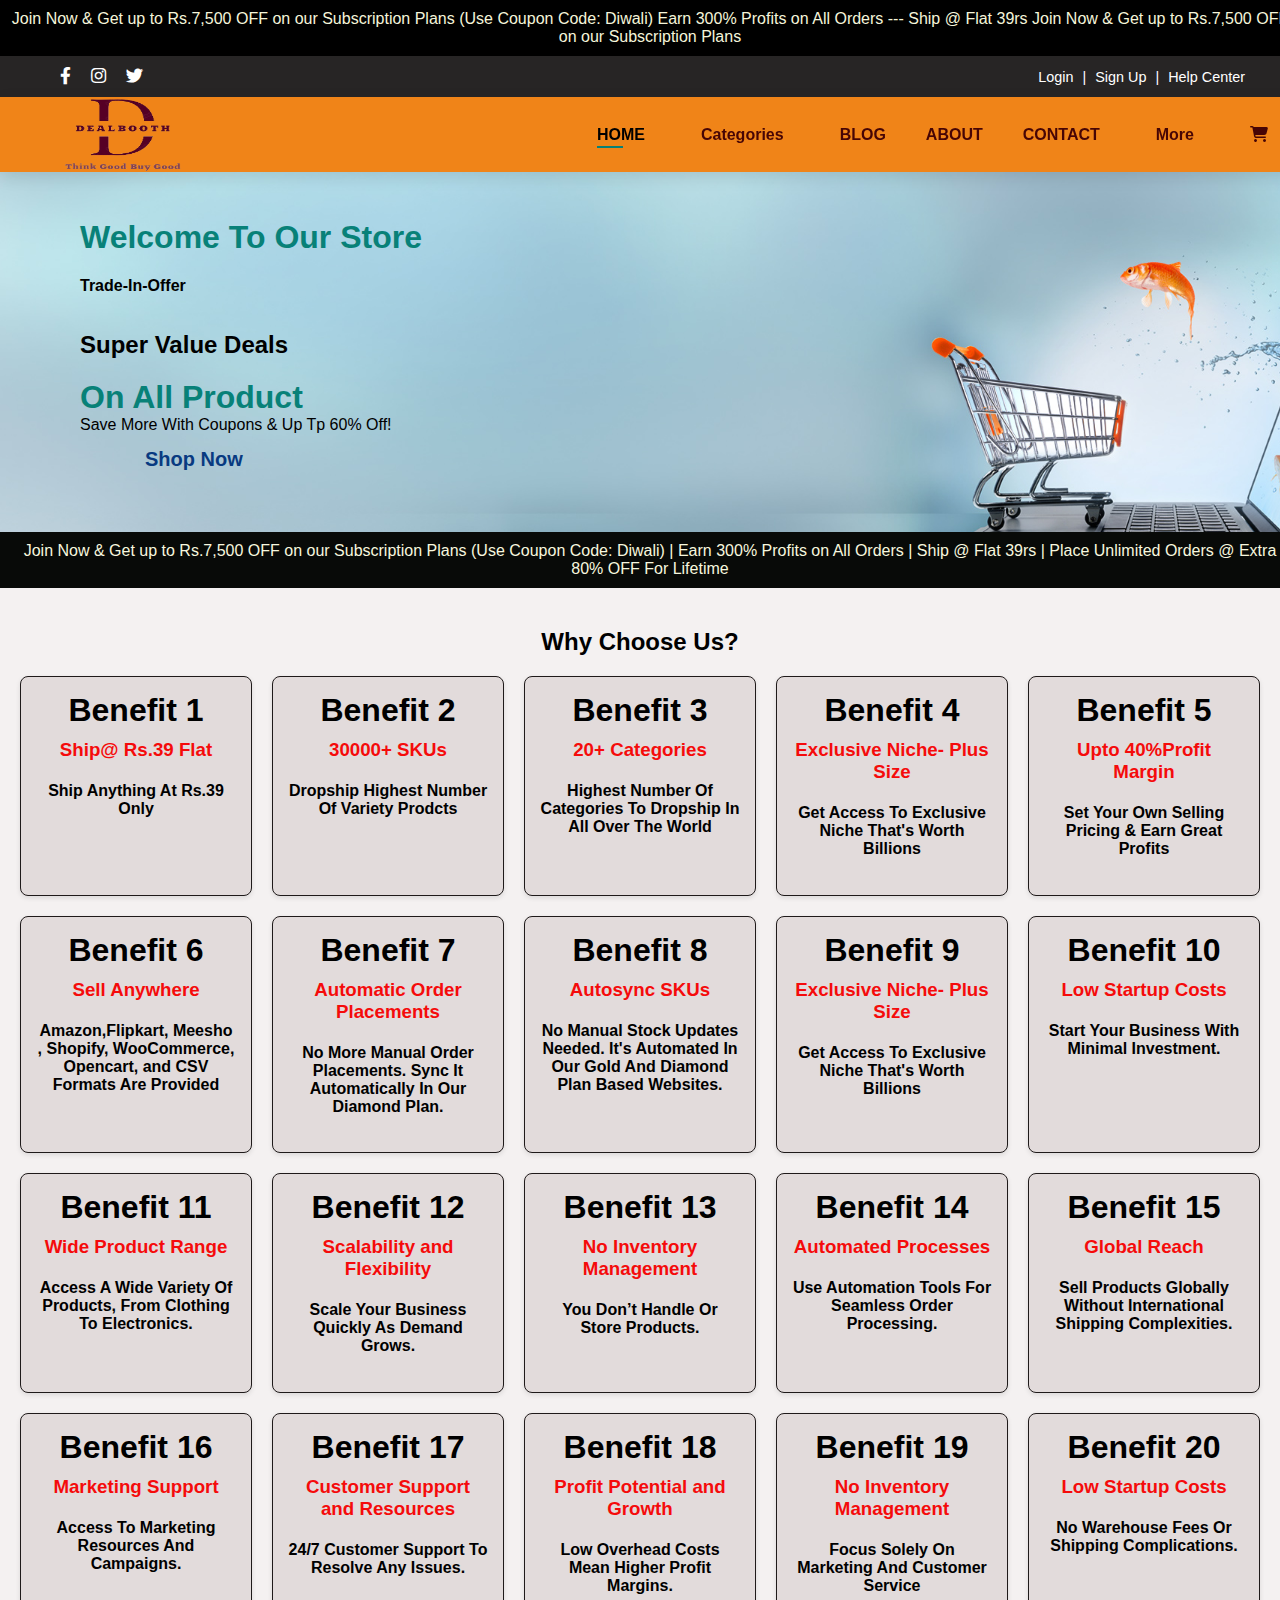
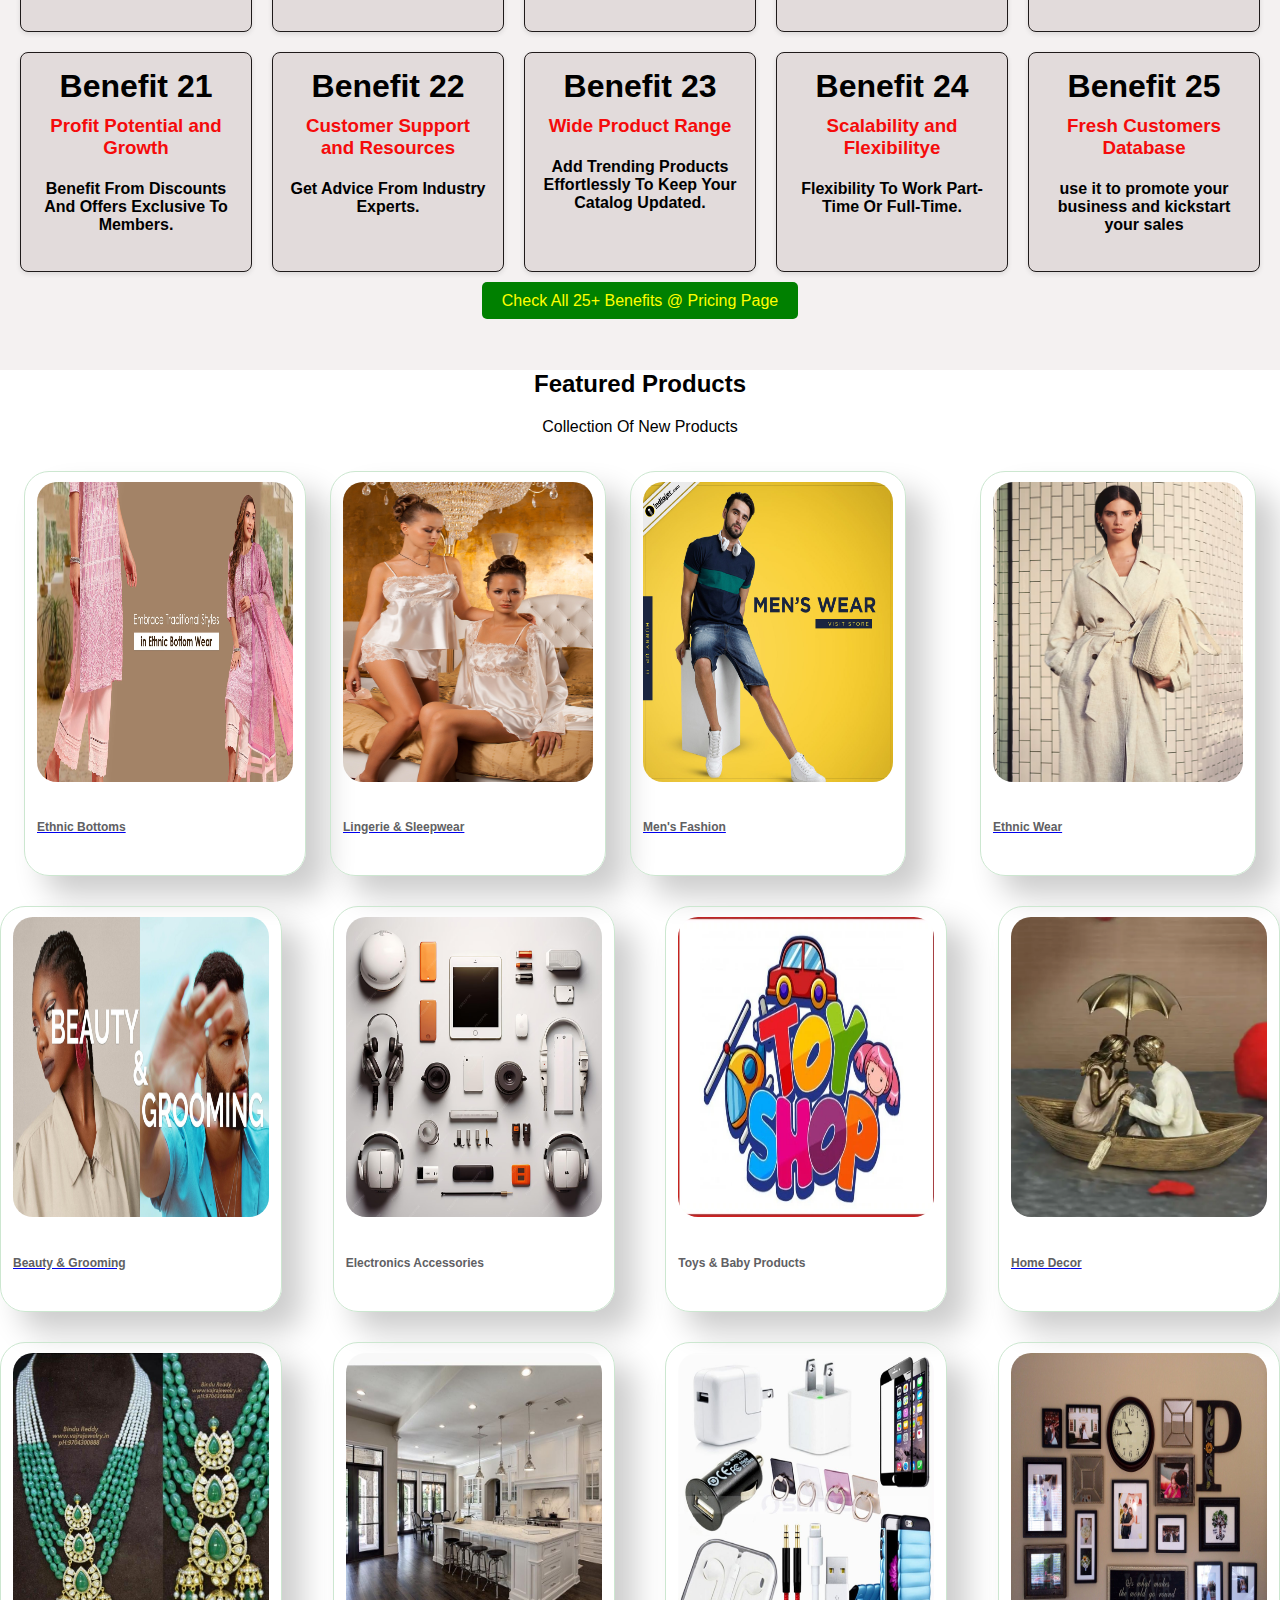
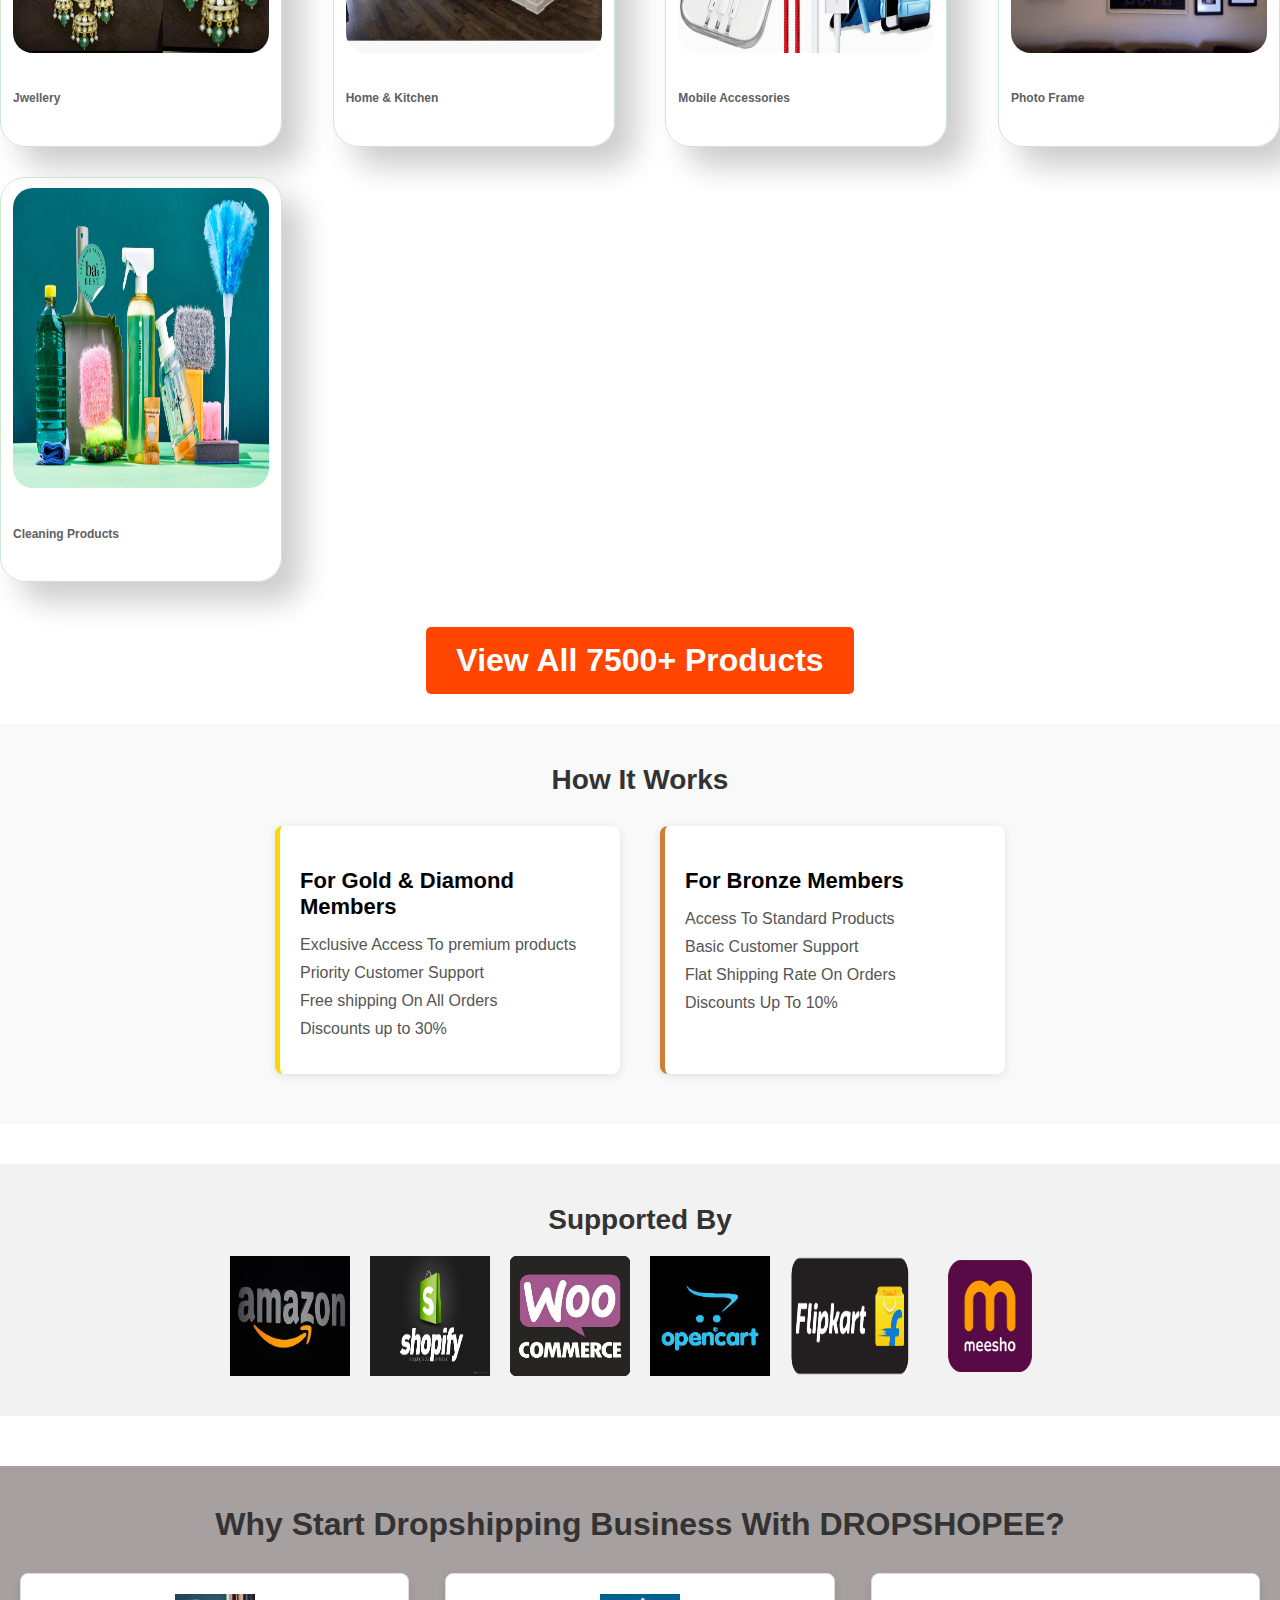
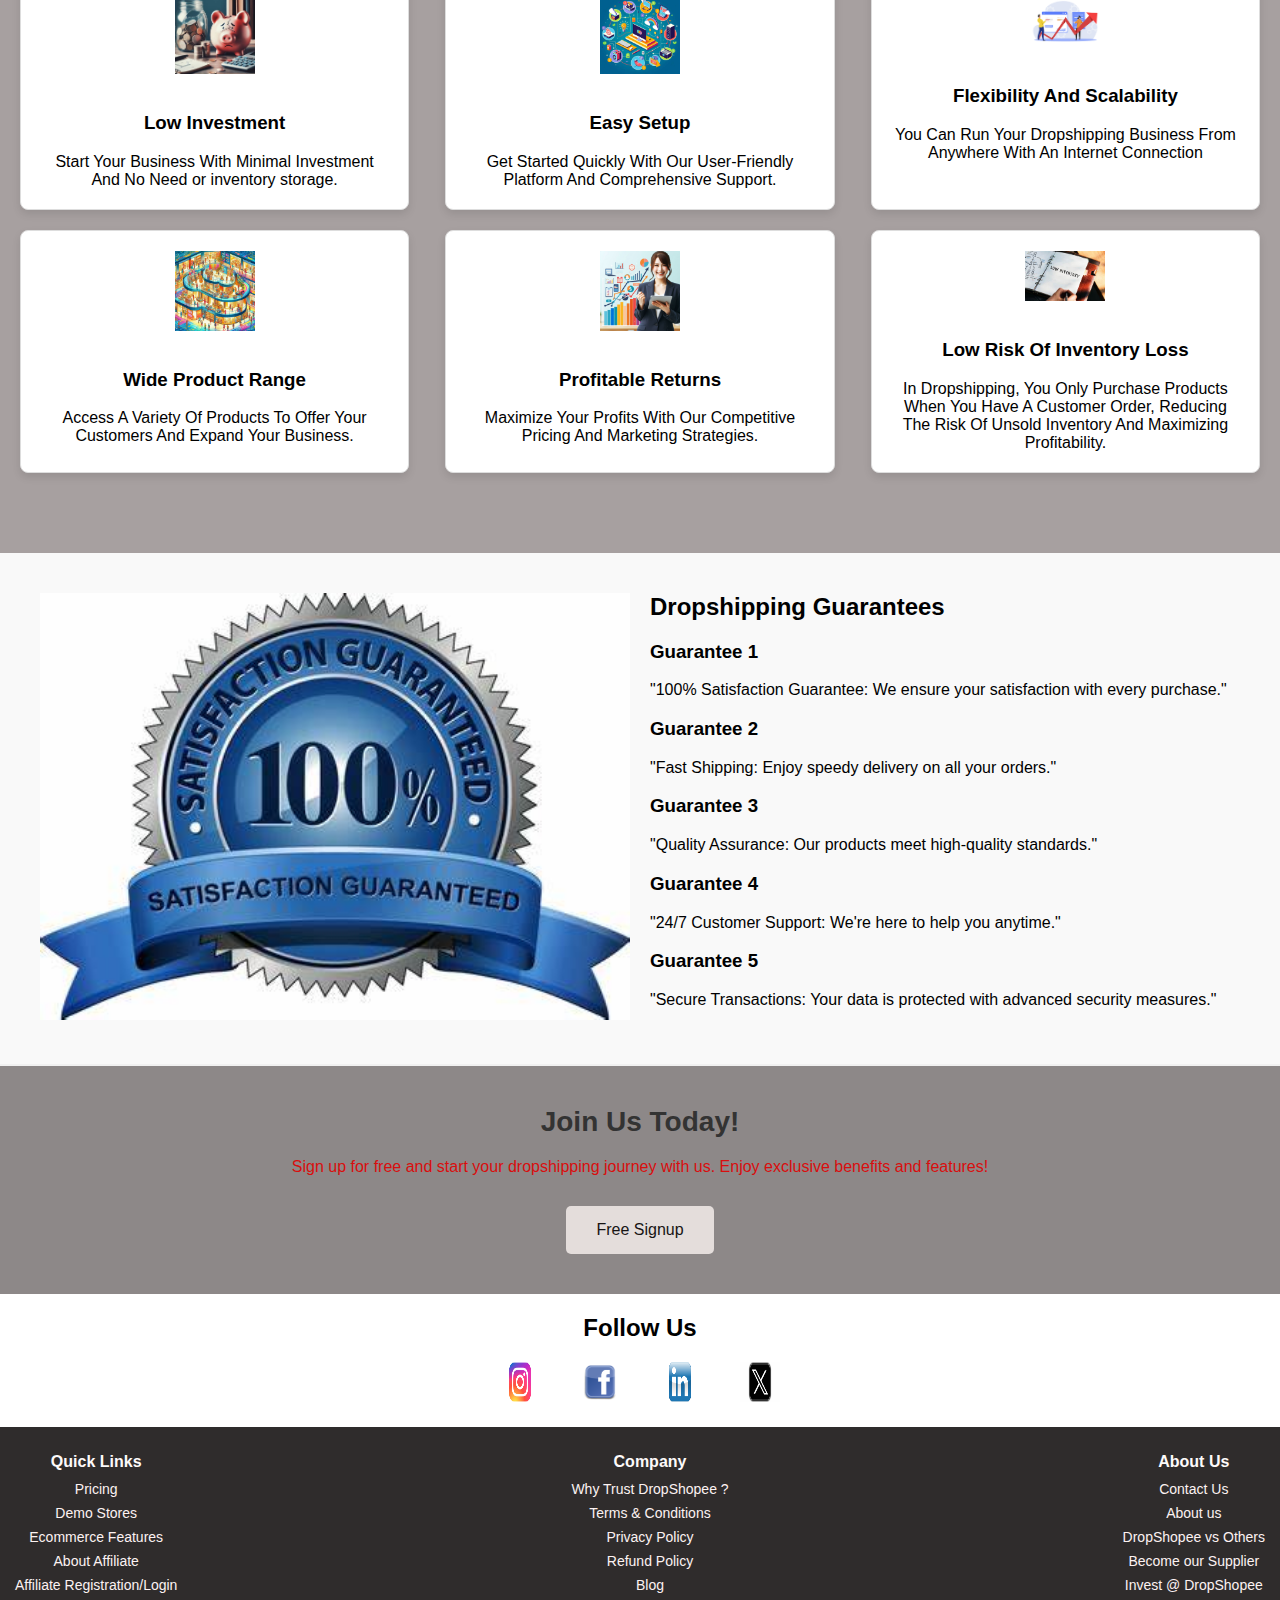
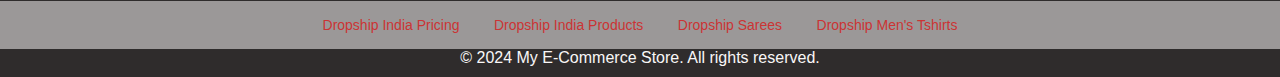
<file: index.html>
<!DOCTYPE html>
<html lang="en">
<head>
    <meta charset="UTF-8">
    <meta name="viewport" content="width=device-width, initial-scale=1.0">
    <title>Website</title>
    <link rel="stylesheet" href="style.css">
    <link rel="stylesheet" href="https://cdnjs.cloudflare.com/ajax/libs/font-awesome/6.5.1/css/all.min.css"/>
    <!-- Font Awesome for Social Media Icons -->
    <link rel="stylesheet" href="https://cdnjs.cloudflare.com/ajax/libs/font-awesome/5.15.4/css/all.min.css">

</head>
<body>
    <!-- Announcement Bar -->
<div class="announcement-bar">
    <p id="announcement-text">Join Now & Get up to Rs.7,500 OFF on our Subscription Plans (Use Coupon Code: Diwali)
        Earn 300% Profits on All Orders   ---   Ship @ Flat 39rs   Join Now & Get up to Rs.7,500 OFF on our Subscription Plans
    </p>
</div>


<!-- Social Media and Links Bar -->
<div class="social-media-header">
    <div class="container">
        <div class="social-icons">
            <a href="https://www.facebook.com" target="_blank"><i class="fab fa-facebook-f"></i></a>
            <a href="https://www.instagram.com" target="_blank"><i class="fab fa-instagram"></i></a>
            <a href="https://www.twitter.com" target="_blank"><i class="fab fa-twitter"></i></a>
        </div>
        <div class="header-links">
            <a href="#">Login</a> | 
            <a href="#">Sign Up</a> | 
            <a href="#">Help Center</a>
        </div>
    </div>
</div>


    <section id="header">
            <a href="#"><img src="logo.png" class="logo" alt="" width="200px" height="100px";></a>
            <div>
                <u1 id="navbar">
                    <li> <a class="active" href="web.html">HOME</a></li>
                    <li class="dropdown">
                        <a href="#" class="dropbtn">Categories</a>
                        <div class="dropdown-content">
                            <a href="products.html">Ethnic Bottoms</a>
                            <a href="Lingerie.html">Lingerie & Sleepwear</a>
                            <a href="products.html">Men's Fashion</a>
                            <a href="Ethnic.html">Ethnic Wear</a>
                            <a href="#">Beauty  & Grooming </a>
                            <a href="#">Electronics Accessories</a>
                            <a href="#">Toys & Baby Products</a>
                            <a href="Home.html">Home Decor</a>
                            <a href="#">Jwellery</a>
                            <a href="#">Home & Kitchen</a>
                            <a href="#">Mobile Accessories</a>
                            <a href="#">Photo Frame</a>
                            <a href="#">Cleaning Products</a>
                            </div>
                    </li>
                    <li> <a href="BLOG.html">BLOG</a></li>
                    <li> <a href="ABOUT.html">ABOUT</a></li>
                    <li> <a href="CONTACT.html">CONTACT</a></li>
                    <li class="dropdown">
                        <a href="#" class="dropbtn">More</a>
                        <div class="dropdown-content">
                            <a href="#">FAQs</a>
                            <a href="C:\Users\abhib\Desktop\Assigenmnt\Pdf catlog.zip" download="product-guide.pdf">Download PDF</a>
                        </div>
                    </li>
                    <li id="lg-bag"> <a href="CART.html"><i class="fa-solid fa-cart-shopping"></i></a></li>
                    <a href="#" id="Close"><i class="fa-solid fa-times"></i></a>
                </u1>
            </div>
    </section>
    <main>
        <section id="Sejal">
            <h1>Welcome To Our Store</h1>
            <h4>Trade-In-Offer</h4>
            <h2>Super Value Deals</h2>
            <h1>On All Product</h1>
            <p>Save More With Coupons & Up Tp 60% Off!</p>
            <button>Shop Now</button>
        </section>

        <div class="announcement-bar2">
            <p id="announcement-text2">Join Now & Get up to Rs.7,500 OFF on our Subscription Plans (Use Coupon Code: Diwali) |    Earn 300% Profits on All Orders | Ship @ Flat 39rs | Place Unlimited Orders @ Extra 80% OFF For Lifetime</p>
        </div>
        <!-- Add this section in your index.html -->
<section class="benefits">
    <h2>Why Choose Us?</h2>
    <div class="benefit-grid">
        <div class="benefit-card">
            <h1>Benefit 1</h1>
            <h3><p>Ship@ Rs.39 Flat</h3>
            <h4>Ship Anything At Rs.39 Only</p></h4>
        </div>
        <div class="benefit-card">
            <h1>Benefit 2</h1>
            <h3><p>30000+ SKUs</h3>
            <h4>Dropship Highest Number Of Variety Prodcts</p></h4>
        </div>
        <div class="benefit-card">
            <h1>Benefit 3</h1>
            <h3><p>20+ Categories</h3>
            <h4>Highest Number Of Categories To Dropship In All Over The World </p></h4>
        </div>
        <div class="benefit-card">
            <h1>Benefit 4</h1>
            <h3><p>Exclusive Niche- Plus Size</h3>
                <h4>Get Access To Exclusive Niche That's Worth Billions</p></h4>
        </div>
        <div class="benefit-card">
            <h1>Benefit 5</h1>
            <h3><p>Upto 40%Profit Margin</h3>
                <h4>Set Your Own Selling Pricing & Earn Great Profits</p></h4>
        </div>
        <div class="benefit-card">
            <h1>Benefit 6</h1>
            <h3><p>Sell Anywhere</h3>
                <h4>Amazon,Flipkart, Meesho , Shopify, WooCommerce, Opencart, and CSV Formats Are Provided</p></h4>
        </div>
        <div class="benefit-card">
            <h1>Benefit 7</h1>
            <h3><p>Automatic Order Placements</h3>
                <h4>No More Manual Order Placements. Sync It Automatically In Our Diamond Plan.</p></h4>
        </div>
        <div class="benefit-card">
            <h1>Benefit 8</h1>
            <h3><p>Autosync SKUs</h3>
            <h4>No Manual Stock Updates Needed. It's Automated In Our Gold And Diamond Plan Based Websites.</p></h4>
        </div>
        <div class="benefit-card">
            <h1>Benefit 9</h1>
            <h3><p>Exclusive Niche- Plus Size</h3>
            <h4>Get Access To Exclusive Niche That's Worth Billions</p></h4>
        </div>
        <div class="benefit-card">
            <h1>Benefit 10</h1>
            <h3><p> Low Startup Costs</h3>
                <h4>Start Your Business With Minimal Investment.</p></h4>
        </div>
        <div class="benefit-card">
            <h1>Benefit 11</h1>
            <h3><p> Wide Product Range</h3>
                <h4></p>Access A Wide Variety Of Products, From Clothing To Electronics.</h4>
        </div>
        <div class="benefit-card">
            <h1>Benefit 12</h1>
            <h3><p>Scalability and Flexibility</h3>
                <h4>Scale Your Business Quickly As Demand Grows.</p></h4>
        </div>
        <div class="benefit-card">
            <h1>Benefit 13</h1>
            <h3><p>No Inventory Management</h3>
                <h4>You Don’t Handle Or Store Products.</p></h4>
        </div>
        <div class="benefit-card">
            <h1>Benefit 14</h1>
            <h3><p>Automated Processes</h3>
                <h4>Use Automation Tools For Seamless Order Processing.</p></h4>
        </div>
        <div class="benefit-card">
            <h1>Benefit 15</h1>
            <h3><p>Global Reach</h3>
                <h4>Sell Products Globally Without International Shipping Complexities.</p></h4>
        </div>
        <div class="benefit-card">
            <h1>Benefit 16</h1>
            <h3><p>Marketing Support</h3>
                <h4>Access To Marketing Resources And Campaigns.</p></h4>
        </div>
        <div class="benefit-card">
            <h1>Benefit 17</h1>
            <h3><p>Customer Support and Resources</h3>
                <h4>24/7 Customer Support To Resolve Any Issues.
                </p></h4>
        </div>
        <div class="benefit-card">
            <h1>Benefit 18</h1>
            <h3><p> Profit Potential and Growth</h3>
                <h4> Low Overhead Costs Mean Higher Profit Margins.</p></h4>
        </div>
        <div class="benefit-card">
            <h1>Benefit 19</h1>
            <h3><p>No Inventory Management</h3>
                <h4>Focus Solely On Marketing And Customer Service</p></h4>
        </div>
        <div class="benefit-card">
            <h1>Benefit 20</h1>
            <h3><p>Low Startup Costs</h3>
                <h4>No Warehouse Fees Or Shipping Complications.</p></h4>
        </div>
        <div class="benefit-card">
            <h1>Benefit 21</h1>
            <h3><p> Profit Potential and Growth</h3>
                <h4>Benefit From Discounts And Offers Exclusive To Members.</p></h4>
        </div>
        <div class="benefit-card">
            <h1>Benefit 22</h1>
            <h3><p>Customer Support and Resources</h3>
                <h4>Get Advice From Industry Experts.</p></h4>
        </div>
        <div class="benefit-card">
            <h1>Benefit 23</h1>
            <h3><p>Wide Product Range</h3>
                <h4>Add Trending Products Effortlessly To Keep Your Catalog Updated.</p></h4>
        </div>
        <div class="benefit-card">
            <h1>Benefit 24</h1>
            <h3><p> Scalability and Flexibilitye</h3>
                <h4>Flexibility To Work Part-Time Or Full-Time.</p></h4>
        </div>
        <div class="benefit-card">
            <h1>Benefit 25</h1>
            <h3><p>Fresh Customers Database</h3>
                <h4>use it to promote your business and kickstart your sales</p></h4>
        </div>

    </div>
    <!-- Link to Pricing Page (Centered Above Product Line) -->
<div class="pricing-link">
    <a href="pricing.html">Check All 25+ Benefits @ Pricing Page</a>
</div>

</section>


        <section id="product1" class="section-p1">
            <h2> Featured Products</h2>
            <p> Collection Of New Products</p>
            <div class="pro-container">
                <a href="products.html" class="product-card">
            <div class="pro">
                <img src="product1.png" alt=" "width="150px" height="300px">
                <div class="des">
                    <h3><span>Ethnic Bottoms </span></h3>
                </div>
            </a>
            </div>
                <a href="Lingerie.html" class="product-card">
            <div class="pro">
                <img src="product2.png" alt=" "width="150px" height="300px">
                <div class="des">
                    <h3><span>Lingerie & Sleepwear</span></h3>
                </div>
            </div>
        </a>
        <a href="products.html" class="product-card">
            <div class="pro">
                <img src="product3.png" alt=" "width="150px" height="300px">
                <div class="des">
                    <h3><span>Men's Fashion</span></h3>
                </div>
            </div>
        </a>
            <a href="Ethnic.html" class="product-card">
            <div class="pro">
                <img src="product4.png" alt=" "width="150px" height="300px">
                <div class="des">
                    <h3><span>Ethnic Wear</span></h3>
                </div>
            </div>
            </a>
            <a href="Ethnic.html" class="product-card">
            <div class="pro">
                <img src="product6.png" alt=" "width="210px" height="300px">
                <div class="des">
                    <h3><span>Beauty  & Grooming </span></h3>
                </div>
            </a>
            </div>
            <div class="pro">
                <img src="product5.png" alt=" "width="150px" height="300px">
                <div class="des">
                    <h3><span>Electronics Accessories</span></h3>
                </div>
            </div>
            <div class="pro">
                <img src="product7.png" alt=" "width="150px" height="300px">
                <div class="des">
                    <h3><span>Toys & Baby Products</span></h3>
                </div>
            </div>
            <div class="pro">
                <a href="Home.html" class="product-card">
                <img src="product9.png" alt=" "width="150px" height="300px">
                <div class="des">
                <h3><span>Home Decor</span></h3>
                </div>
                </a>
            </div>
            <div class="pro">
                <img src="product10.png" alt=" "width="150px" height="300px">
                <div class="des">
                <h3><span>Jwellery</span></h3>
                </div>
            </div>
            <div class="pro">
                <img src="product11.png" alt=" "width="150px" height="300px">
                <div class="des">
                <h3><span>Home & Kitchen</span></h3>
                </div>
            </div>
            <div class="pro">
                <img src="product12.png" alt=" "width="150px" height="300px">
                <div class="des">
                <h3><span>Mobile Accessories</span></h3>
                </div>
            </div>
            <div class="pro">
                <img src="product13.png" alt=" "width="150px" height="300px">
                <div class="des">
                <h3><span>Photo Frame</span></h3>
                </div>
            </div>
            <div class="pro">
                <img src="product14.png" alt=" "width="150px" height="300px">
                <div class="des">
                <h3><span>Cleaning Products</span></h3>
                </div>
            </div>
            </div>
    <!-- View All Products Link -->
        <div class="view-all-products">
            <a href="products.html"><h1>View All 7500+ Products</h1></a>
        </div>

        </section>
    </main>

    <div id="offerModal" class="modal">
        <div class="modal-content">
            <span class="close" onclick="closeModal()">&times;</span>
            <h2>Diwali Special Offer!</h2>
            <p>Enjoy up to 50% off!</p>
            <button onclick="location.href='shop.html';">Shop Now</button>
        </div>
    </div>

    <!-- How It Works Section -->
<section id="how-it-works" class="how-it-works">
    <h2>How It Works</h2>
    <div class="membership-container">
        <div class="membership-card gold">
            <h3>For Gold & Diamond Members</h3>
            <ul>
                <li>Exclusive Access To premium products</li>
                <li>Priority Customer Support</li>
                <li>Free shipping On All Orders</li>
                <li>Discounts up to 30%</li>
            </ul>
        </div>
        <div class="membership-card bronze">
            <h3>For Bronze Members</h3>
            <ul>
                <li>Access To Standard Products</li>
                <li>Basic Customer Support</li>
                <li>Flat Shipping Rate On Orders</li>
                <li>Discounts Up To 10%</li>
            </ul>
        </div>
    </div>
</section>
<!-- Supported Feed Section -->
<section id="supported-feed" class="supported-feed">
    <h2>Supported By</h2>
    <div class="logo-container">
        <img src="logo1.png" alt="Brand Logo 1" class="brand-logo">
        <img src="logo2.png" alt="Brand Logo 2" class="brand-logo">
        <img src="logo3.png" alt="Brand Logo 3" class="brand-logo">
        <img src="logo4.png" alt="Brand Logo 4" class="brand-logo">
        <img src="logo5.png" alt="Brand Logo 4" class="brand-logo">
        <img src="logo6.png" alt="Brand Logo 4" class="brand-logo">
        
    </div>
</section>

<!-- Why Start Dropshipping Business Section -->
<section id="why-start-dropshipping" class="why-start-section">
    <h2>Why Start Dropshipping Business With DROPSHOPEE?</h2>
<!-- Benefits Section -->
<div class="benefits-container">
    <div class="benefits-row">
        <div class="benefit">
            <img src="image4.png" alt="Low Investment Icon" class="benefit-icon">
            <h3>Low Investment</h3>
            <p>Start Your Business With Minimal Investment And No Need or inventory storage.</p>
        </div>
        <div class="benefit">
            <img src="image5.png" alt="Easy Setup Icon" class="benefit-icon">
            <h3>Easy Setup</h3>
            <p>Get Started Quickly With Our User-Friendly Platform And Comprehensive Support.</p>
        </div>
        <div class="benefit">
            <img src="image9.png" alt="Easy Setup Icon" class="benefit-icon">
            <h3>Flexibility And Scalability</h3>
            <p>You Can Run Your Dropshipping Business From Anywhere With An Internet Connection</p>
        </div>
    </div>
    <div class="benefits-row">
        <div class="benefit">
            <img src="image6.png" alt="Wide Product Range Icon" class="benefit-icon">
            <h3>Wide Product Range</h3>
            <p>Access A Variety Of Products To Offer Your Customers And Expand Your Business.</p>
        </div>
        <div class="benefit">
            <img src="image7.png" alt="Profitable Returns Icon" class="benefit-icon">
            <h3>Profitable Returns</h3>
            <p>Maximize Your Profits With Our Competitive Pricing And Marketing Strategies.</p>
        </div>
        <div class="benefit">
            <img src="image10.png" alt="Profitable Returns Icon" class="benefit-icon">
            <h3>Low Risk Of Inventory Loss</h3>
            <p> In Dropshipping, You Only Purchase Products When You Have A Customer Order, Reducing The Risk Of Unsold Inventory And Maximizing Profitability.</p>
        </div>
    </div>
</div>
</section>

<div class="guarantees-section">
    <div class="guarantees-container">
        <img src="image8.png" alt="Guarantee Image" class="guarantee-image">
        <div class="guarantee-text">
            <h2>Dropshipping Guarantees</h2>
            <div class="guarantee">
                <h3>Guarantee 1</h3>
                <p>"100% Satisfaction Guarantee: We ensure your satisfaction with every purchase."</p>
            </div>
            <div class="guarantee">
                <h3>Guarantee 2</h3>
                <p>"Fast Shipping: Enjoy speedy delivery on all your orders."</p>
            </div>
            <div class="guarantee">
                <h3>Guarantee 3</h3>
                <p>"Quality Assurance: Our products meet high-quality standards."</p>
            </div>
            <div class="guarantee">
                <h3>Guarantee 4</h3>
                <p>"24/7 Customer Support: We're here to help you anytime."</p>
            </div>
            <div class="guarantee">
                <h3>Guarantee 5</h3>
                <p>"Secure Transactions: Your data is protected with advanced security measures."</p>
            </div>
        </div>
    </div>
</div>

<div class="free-signup-section">
    <h2>Join Us Today!</h2>
    <p>Sign up for free and start your dropshipping journey with us. Enjoy exclusive benefits and features!</p>
    <a href="signup.html" class="signup-button">Free Signup</a> <!-- Link to your signup page -->
</div>
<div class="social-media-section">
    <h2>Follow Us</h2>
    <div class="social-icons">
        <a href="https://www.instagram.com" target="_blank" title="Instagram">
            <img src="instalogo.png" alt="Instagram" class="social-icon">
        </a>
        <a href="https://www.facebook.com" target="_blank" title="Facebook">
            <img src="facebooklogo.png" alt="Facebook" class="social-icon">
        </a>
        <a href="https://www.linkedin.com" target="_blank" title="LinkedIn">
            <img src="linkedinlogo.png" alt="LinkedIn" class="social-icon">
        </a>
        <a href="https://www.twitter.com" target="_blank" title="Twitter">
            <img src="twitterlogo.png" alt="Twitter" class="social-icon">
        </a>
    </div>
</div>



        <!-- Footer Section -->
<footer>
    <div class="footer-links">
            <div>
                <h3>Quick Links</h3>
                <a href="pricing.html">Pricing</a>
                <a href="#">Demo Stores</a>
                <a href="#">Ecommerce Features</a>
                <a href="ABOUT.html">About Affiliate</a>
                <a href="signup.html">Affiliate Registration/Login</a>
            </div>
            <div>
                <h3>Company</h3>
                <a href="#">Why Trust DropShopee ?</a>
                <a href="#">Terms & Conditions</a>
                <a href="#">Privacy Policy</a>
                <a href="#">Refund Policy</a>
                <a href="#">Blog</a>
            </div>
            <div>
                <h3>About Us</h3>
                <a href="CONTACT.html">Contact Us</a>
                <a href="ABOUT.html">About us</a>
                <a href="#">DropShopee  vs Others</a>
                <a href="#">Become our Supplier</a>
                <a href="#">Invest @ DropShopee </a>
            </div>
        </div>
    </div>
    <div class="footer-bottom">
        <div class="footer-categories">
            <a href="pricing.html">Dropship India Pricing</a>
            <a href="#">Dropship India Products</a>
            <a href="#">Dropship Sarees</a>
            <a href="#">Dropship Men's Tshirts</a>
            <!-- Add other categories as per your needs -->
        </div>
    </div>
        <p>&copy; 2024 My E-Commerce Store. All rights reserved.</p>
    </footer>

    <script src="script.js"></script>
</body>
</html>
</file>
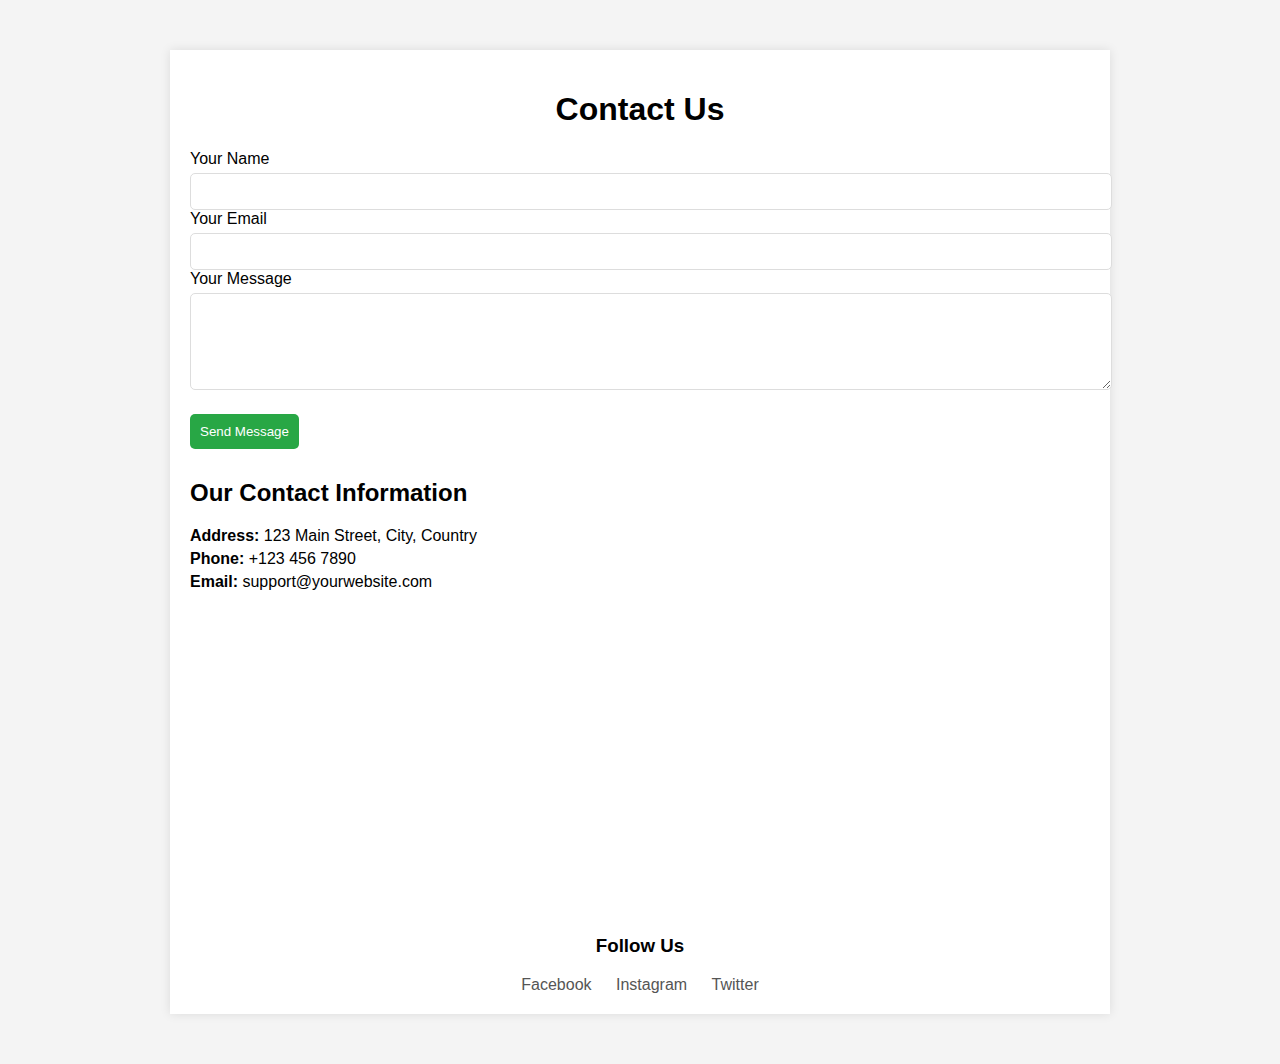
<file: CONTACT.html>
<!DOCTYPE html>
<html lang="en">
<head>
    <meta charset="UTF-8">
    <meta name="viewport" content="width=device-width, initial-scale=1.0">
    <title>Contact Us</title>
    <style>
        body {
            font-family: Arial, sans-serif;
            background-color: #f4f4f4;
            margin: 0;
            padding: 0;
        }
        .container {
            max-width: 900px;
            margin: 50px auto;
            padding: 20px;
            background-color: white;
            box-shadow: 0px 0px 10px rgba(0, 0, 0, 0.1);
        }
        h1 {
            text-align: center;
        }
        .contact-form {
            display: flex;
            flex-direction: column;
        }
        .contact-form label {
            margin-top: 10px;
        }
        .contact-form input,
        .contact-form textarea {
            padding: 10px;
            margin-top: 5px;
            width: 100%;
            border: 1px solid #ddd;
            border-radius: 5px;
        }
        .contact-form button {
            padding: 10px;
            background-color: #28a745;
            color: white;
            border: none;
            border-radius: 5px;
            margin-top: 20px;
            cursor: pointer;
        }
        .contact-form button:hover {
            background-color: #218838;
        }
        .contact-info {
            margin-top: 30px;
        }
        .contact-info p {
            margin: 5px 0;
        }
        .contact-info .map {
            margin-top: 20px;
            text-align: center;
        }
        .social-links {
            margin-top: 20px;
            text-align: center;
        }
        .social-links a {
            margin: 0 10px;
            text-decoration: none;
            color: #555;
        }
    </style>
</head>
<body>

    <div class="container">
        <h1>Contact Us</h1>
        
        <!-- Contact Form -->
        <div class="contact-form">
            <form action="submit_contact_form.php" method="post">
                <label for="name">Your Name</label>
                <input type="text" id="name" name="name" required>
                
                <label for="email">Your Email</label>
                <input type="email" id="email" name="email" required>
                
                <label for="message">Your Message</label>
                <textarea id="message" name="message" rows="5" required></textarea>
                
                <button type="submit">Send Message</button>
            </form>
        </div>

        <!-- Contact Information -->
        <div class="contact-info">
            <h2>Our Contact Information</h2>
            <p><strong>Address:</strong> 123 Main Street, City, Country</p>
            <p><strong>Phone:</strong> +123 456 7890</p>
            <p><strong>Email:</strong> support@yourwebsite.com</p>
            
            <!-- Google Map (Embed) -->
            <div class="map">
                <iframe 
                    src="https://www.google.com/maps/embed?pb=!1m18!1m12!1m3!1d3151.835434509851!2d144.95373531531668!3d-37.81627997975195!2m3!1f0!2f0!3f0!3m2!1i1024!2i768!4f13.1!3m3!1m2!1s0x6ad642af0f11fd81%3A0x5045675218ce6e0!2z44CSMzAwMCBBdXN0cmFsaWE!5e0!3m2!1sen!2sus!4v1614973206163!5m2!1sen!2sus" 
                    width="100%" height="300" frameborder="0" style="border:0;" allowfullscreen="" aria-hidden="false" tabindex="0">
                </iframe>
            </div>
        </div>

        <!-- Social Media Links -->
        <div class="social-links">
            <h3>Follow Us</h3>
            <a href="https://www.facebook.com/yourpage" target="_blank">Facebook</a>
            <a href="https://www.instagram.com/yourprofile" target="_blank">Instagram</a>
            <a href="https://www.twitter.com/yourhandle" target="_blank">Twitter</a>
        </div>
    </div>

</body>
</html>
</file>
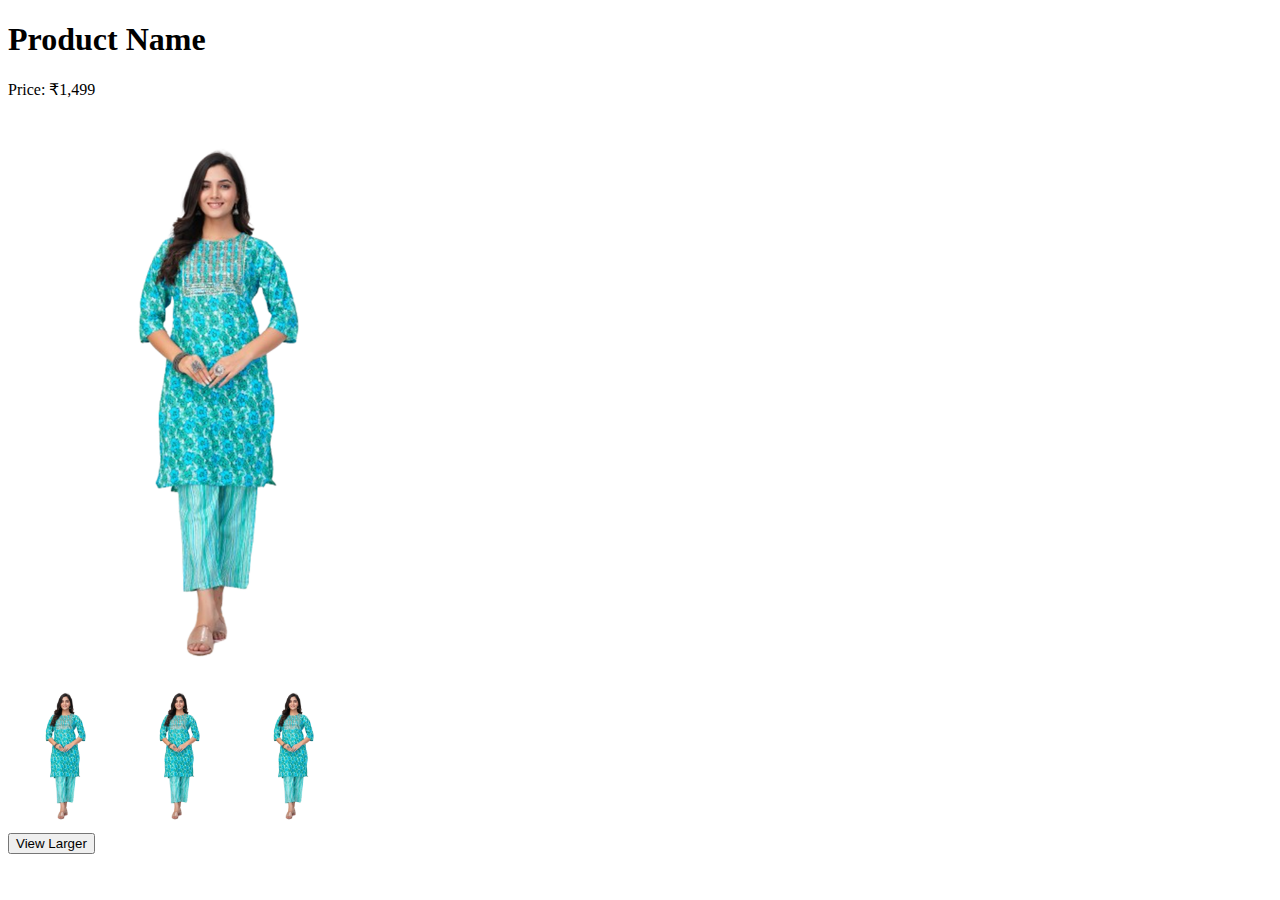
<file: eth.html>
<!DOCTYPE html>
<html lang="en">
<head>
    <meta charset="UTF-8">
    <meta name="viewport" content="width=device-width, initial-scale=1.0">
    <title>Product Page</title>
    <style>
        /* Style for thumbnails */
        .thumbnail {
            width: 100px;
            height: auto;
            cursor: pointer;
            margin: 5px;
        }

        /* Style for large image view */
        .large-image {
            width: 400px;
            height: auto;
        }

        /* Modal style */
        .modal {
            display: none;
            position: fixed;
            z-index: 1000;
            left: 0;
            top: 0;
            width: 100%;
            height: 100%;
            background-color: rgba(0, 0, 0, 0.7);
            justify-content: center;
            align-items: center;
        }

        /* Modal image style */
        .modal-content {
            max-width: 600px;
            width: 80%;
        }

        /* Close button */
        .close {
            position: absolute;
            top: 10px;
            right: 20px;
            color: white;
            font-size: 30px;
            cursor: pointer;
        }
    </style>
</head>
<body>

<div class="product-details">
    <h1>Product Name</h1>
    <p>Price: ₹1,499</p>

    <!-- Main Image -->
    <img id="mainImage" src="Ethnic10.png" alt="Product" class="large-image">

    <!-- Thumbnail Images -->
    <div class="thumbnails">
        <img src="Ethnic10.png" alt="Front View" class="thumbnail" onclick="showImage('front-view.jpg')">
        <img src="Ethnic10.png" alt="Side View" class="thumbnail" onclick="showImage('side-view.jpg')">
        <img src="Ethnic10.png" alt="Back View" class="thumbnail" onclick="showImage('back-view.jpg')">
    </div>

    <!-- Button to open modal -->
    <button onclick="openModal()">View Larger</button>
</div>

<!-- Modal -->
<div id="myModal" class="modal">
    <span class="close" onclick="closeModal()">&times;</span>
    <img class="modal-content" id="modalImage">
</div>

<script>
    // Function to change the main image
    function showImage(imageSrc) {
        document.getElementById('mainImage').src = imageSrc;
    }

    // Function to open modal
    function openModal() {
        var modal = document.getElementById("myModal");
        var modalImg = document.getElementById("modalImage");
        var mainImgSrc = document.getElementById("mainImage").src;
        modal.style.display = "flex";
        modalImg.src = mainImgSrc;
    }

    // Function to close modal
    function closeModal() {
        var modal = document.getElementById("myModal");
        modal.style.display = "none";
    }
</script>

</body>
</html>
</file>
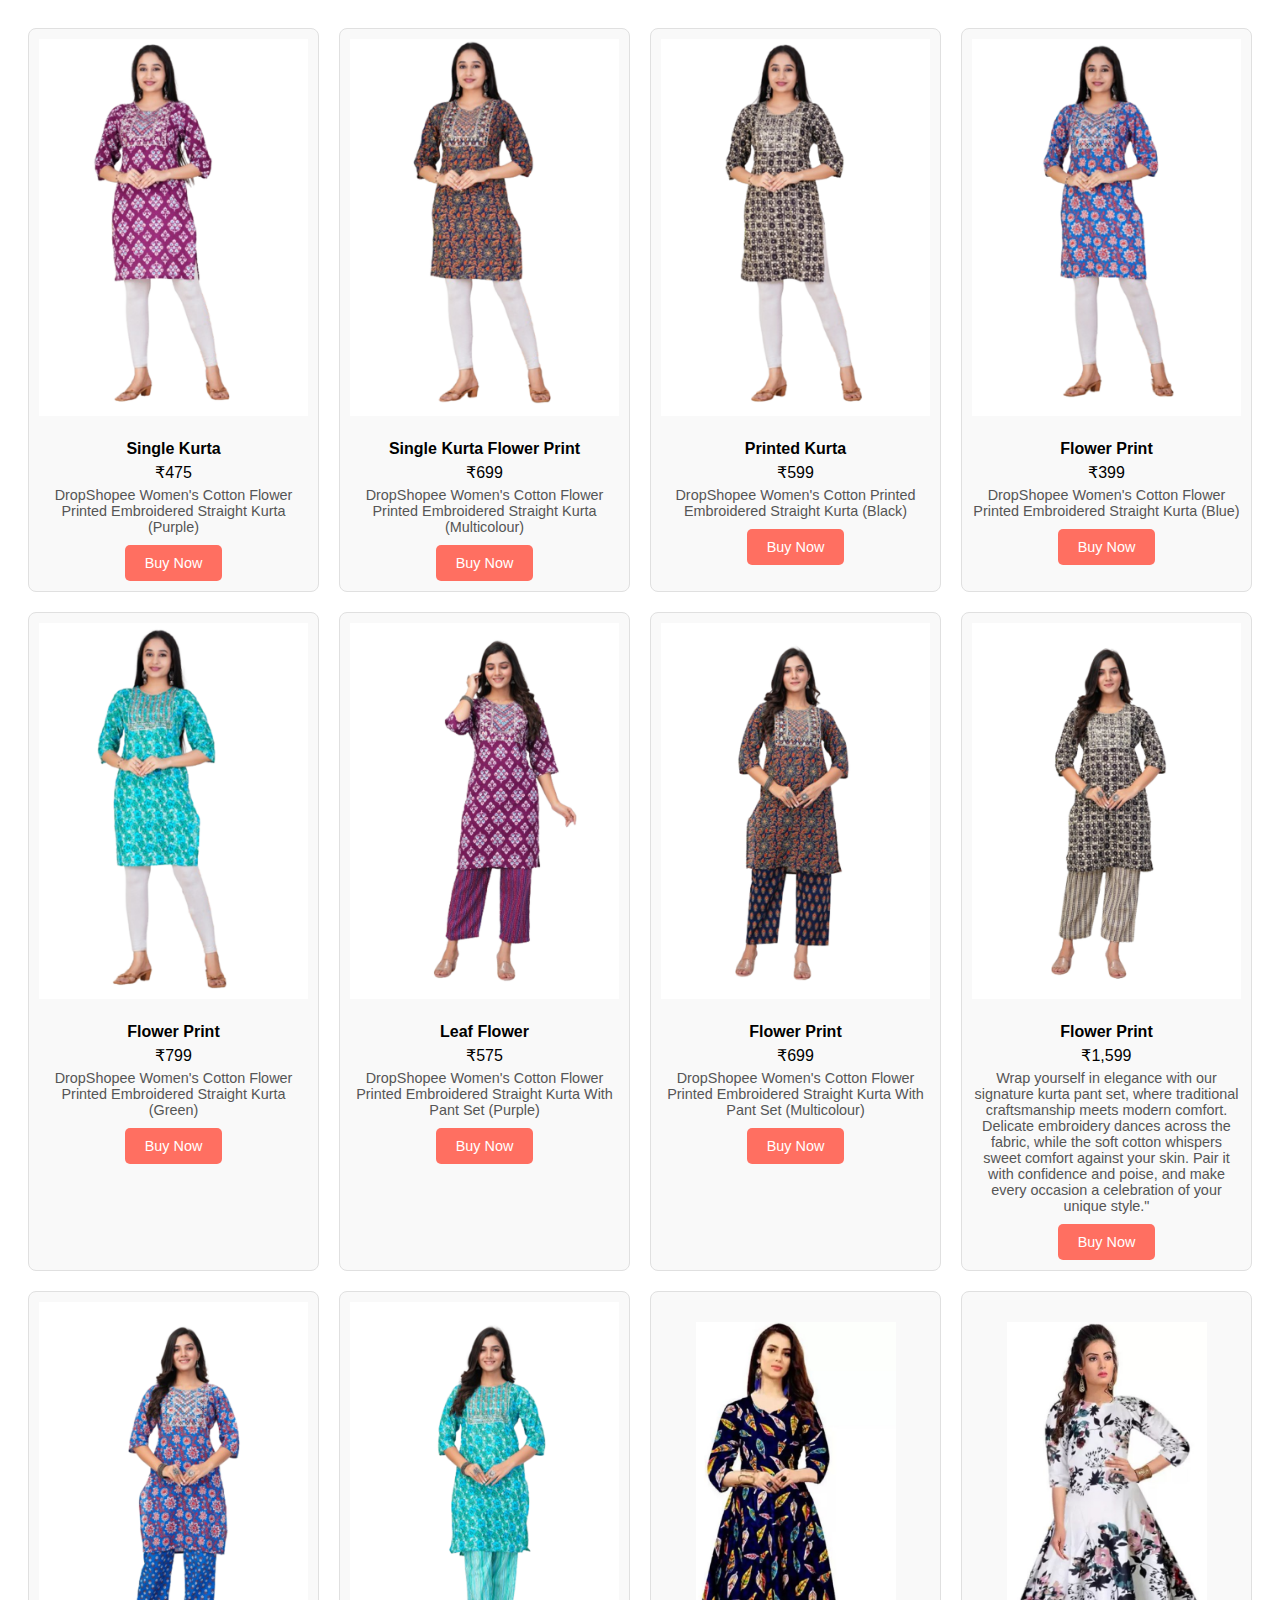
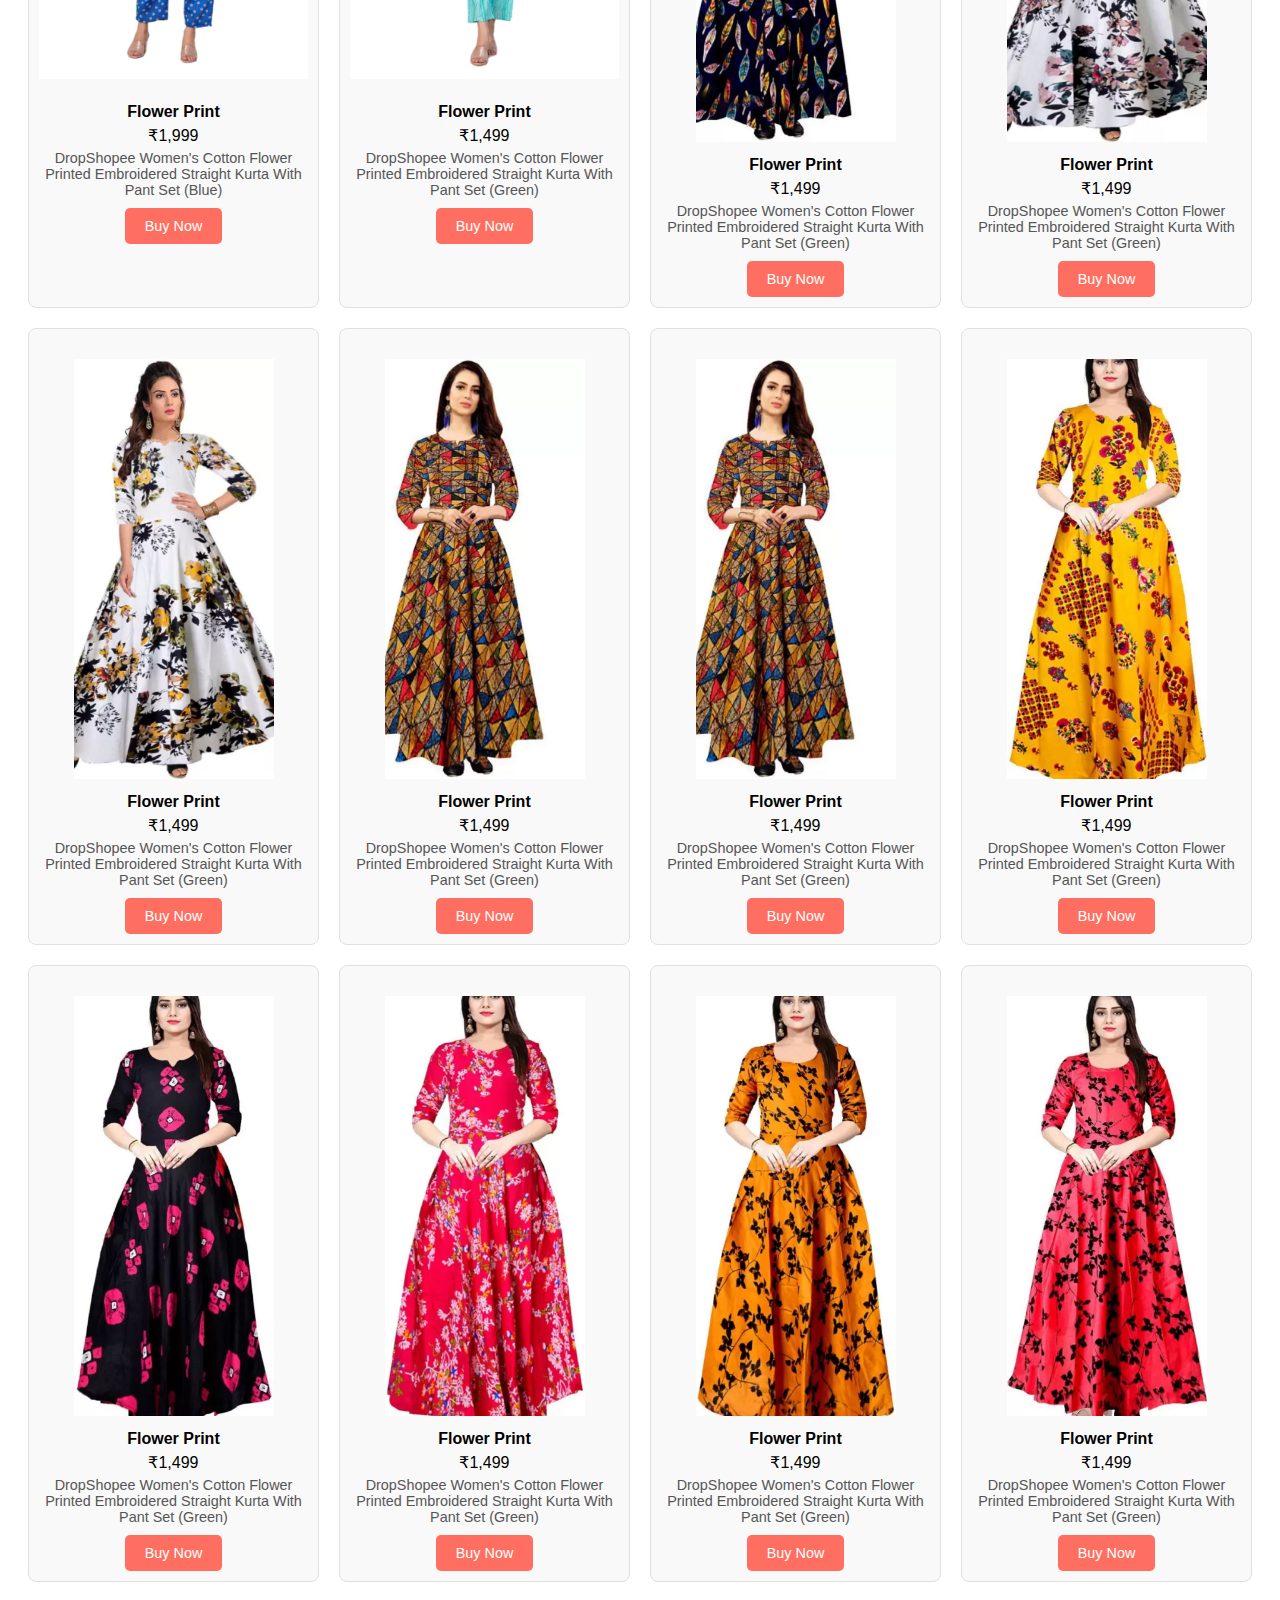
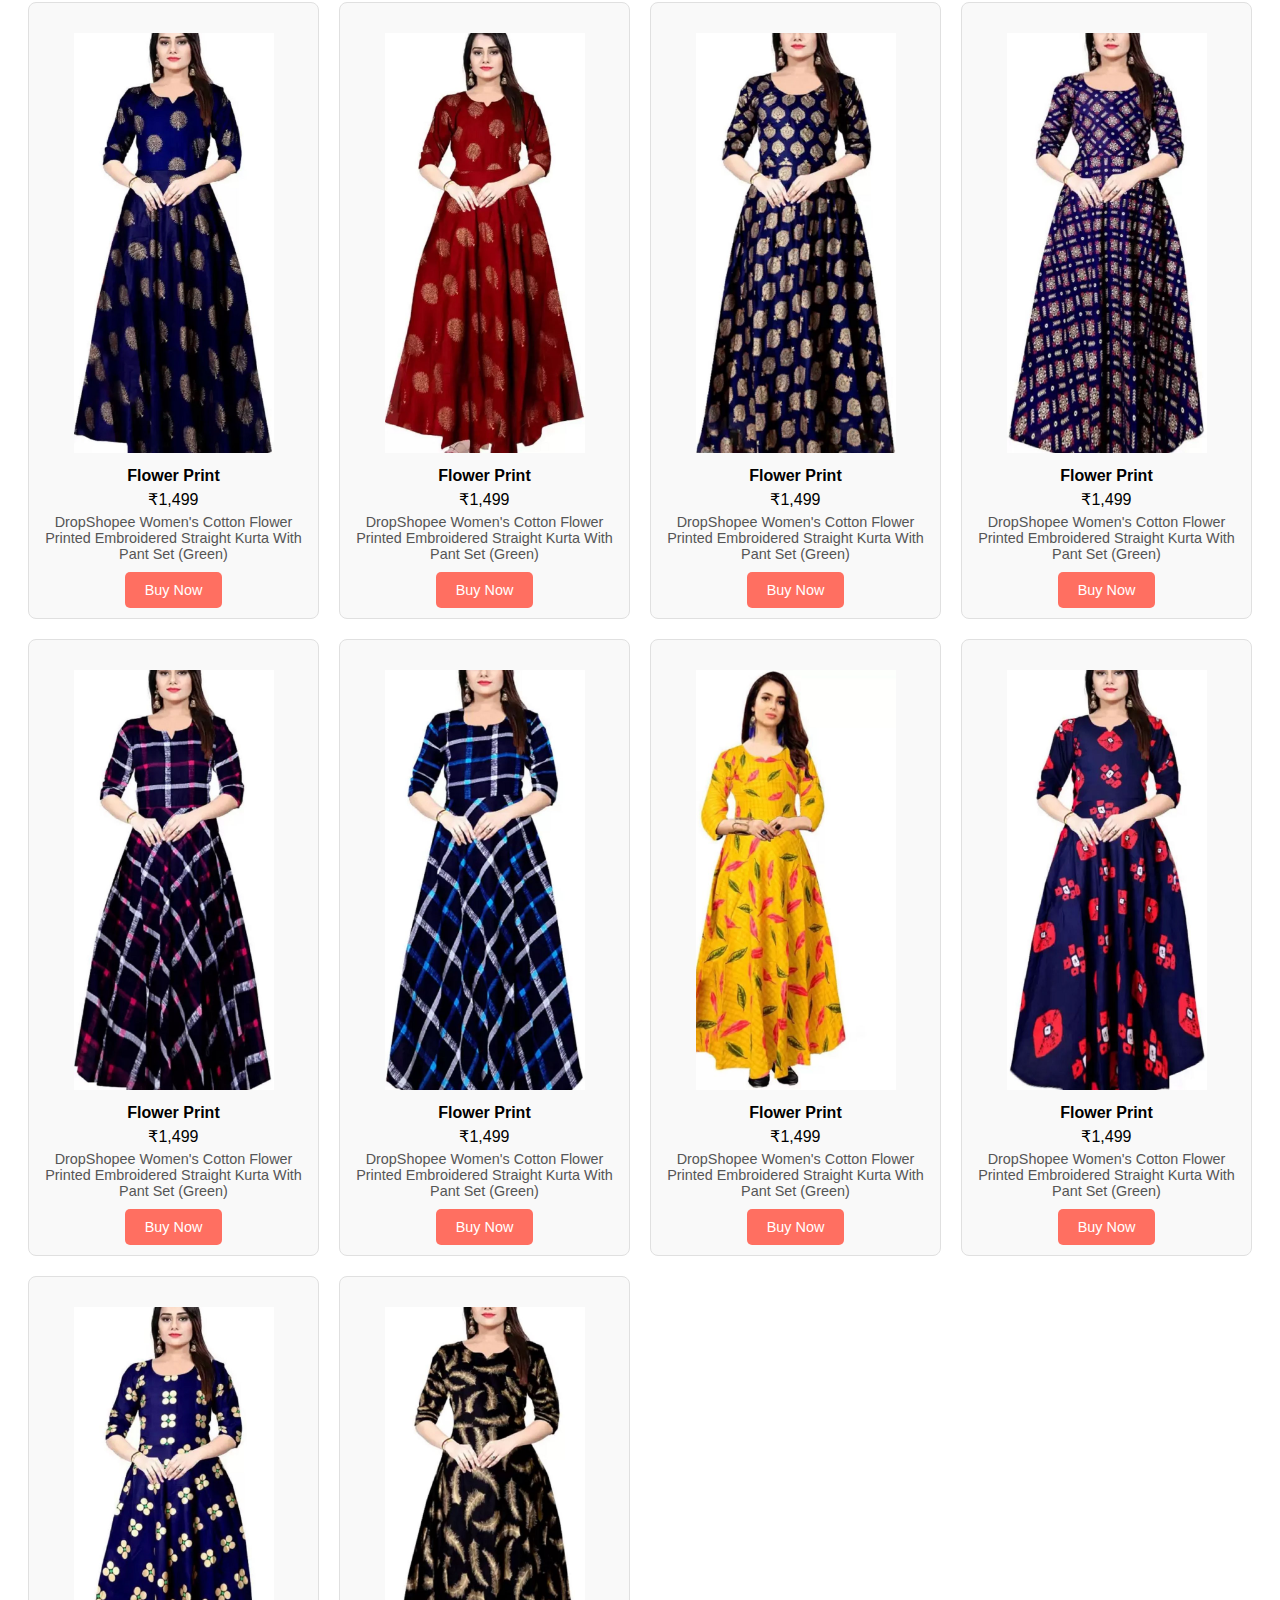
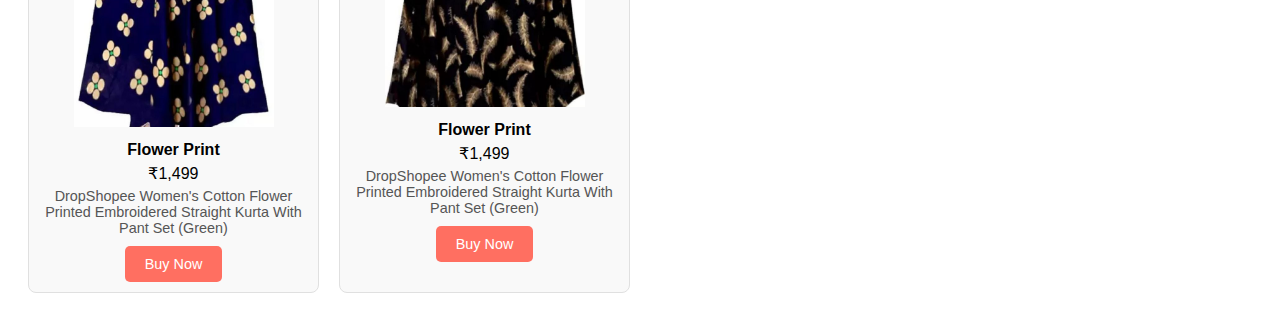
<file: Ethnic.html>
<!-- products.html -->
<!DOCTYPE html>
<html lang="en">
<head>
    <meta charset="UTF-8">
    <meta name="viewport" content="width=device-width, initial-scale=1.0">
    <title>Products Page</title>
    <link rel="stylesheet" href="Ethnic.css">
</head>
<body>
    <div class="product-grid">
        <div class="product-item">
            <img src="Ethnic1.png" alt="Product 1" class="product-image">
            <h3>Single Kurta</h3>
            <p>₹475</p>
            <p class="product-description">DropShopee Women's Cotton Flower Printed Embroidered Straight Kurta (Purple)</p>
            <button class="buy-now-btn">Buy Now</button>
        </div>
        <div class="product-item">
            <img src="Ethnic2.png" alt="Product 2" class="product-image">
            <h3>Single Kurta
                Flower Print
            </h3>
            <p>₹699</p>
            <p class="product-description">DropShopee Women's Cotton Flower Printed Embroidered Straight Kurta (Multicolour)</p>
            <button class="buy-now-btn">Buy Now</button>
        </div>
        <div class="product-item">
            <img src="Ethnic3.png" alt="Product 2" class="product-image">
            <h3>Printed Kurta</h3>
            <p>₹599</p>
            <p class="product-description">DropShopee Women's Cotton Printed Embroidered Straight Kurta (Black)</p>
            <button class="buy-now-btn">Buy Now</button>
        </div>
        <div class="product-item">
            <img src="Ethnic4.png" alt="Product 2" class="product-image">
            <h3>Flower Print</h3>
            <p>₹399</p>
            <p class="product-description">DropShopee Women's Cotton Flower Printed Embroidered Straight Kurta (Blue)</p>
            <button class="buy-now-btn">Buy Now</button>
        </div>
        <div class="product-item">
            <img src="Ethnic5.png" alt="Product 2" class="product-image">
            <h3>Flower Print</h3>
            <p>₹799</p>
            <p class="product-description">DropShopee Women's Cotton Flower Printed Embroidered Straight Kurta (Green)</p>
            <button class="buy-now-btn">Buy Now</button>
        </div>
        <div class="product-item">
            <img src="Ethnic6.png" alt="Product 1" class="product-image">
            <h3>Leaf Flower</h3>
            <p>₹575</p>
            <p class="product-description">DropShopee Women's Cotton Flower Printed Embroidered Straight Kurta With Pant Set (Purple)</p>
            <button class="buy-now-btn">Buy Now</button>
        </div>
        <div class="product-item">
            <img src="Ethnic7.png" alt="Product 2" class="product-image">
            <h3>Flower Print</h3>
            <p>₹699</p>
            <p class="product-description">DropShopee Women's Cotton Flower Printed Embroidered Straight Kurta With Pant Set (Multicolour)</p>
            <button class="buy-now-btn">Buy Now</button>
        </div>
        <div class="product-item">
            <img src="Ethnic8.png" alt="Product 2" class="product-image">
            <h3>Flower Print</h3>
            <p>₹1,599</p>
            <p class="product-description">Wrap yourself in elegance with our signature kurta pant set, where traditional craftsmanship meets modern comfort. Delicate embroidery dances across the fabric, while the soft cotton whispers sweet comfort against your skin. Pair it with confidence and poise, and make every occasion a celebration of your unique style."</p>
            <button class="buy-now-btn">Buy Now</button>
        </div>
        <div class="product-item">
            <img src="Ethnic9.png" alt="Product 2" class="product-image">
            <h3>Flower Print</h3>
            <p>₹1,999</p>
            <p class="product-description">DropShopee Women's Cotton Flower Printed Embroidered Straight Kurta With Pant Set (Blue)</p>
            <button class="buy-now-btn">Buy Now</button>
        </div>
        <div class="product-item">
            <img src="Ethnic10.png" alt="Product 2" class="product-image">
            <h3>Flower Print</h3>
            <p>₹1,499</p>
            <p class="product-description">DropShopee Women's Cotton Flower Printed Embroidered Straight Kurta With Pant Set (Green)</p>
            <button class="buy-now-btn">Buy Now</button>
        </div>
        <div class="product-item">
            <img src="Ethnic38.png" alt="Product 2" style="width: 200px; height: 420px; object-fit: cover; padding-top: 20px;">
            <h3>Flower Print</h3>
            <p>₹1,499</p>
            <p class="product-description">DropShopee Women's Cotton Flower Printed Embroidered Straight Kurta With Pant Set (Green)</p>
            <button class="buy-now-btn">Buy Now</button>
        </div>
        <div class="product-item">
            <img src="Ethnic20.png" alt="Product 2" style="width: 200px; height: 420px; object-fit: cover; padding-top: 20px;">
            <h3>Flower Print</h3>
            <p>₹1,499</p>
            <p class="product-description">DropShopee Women's Cotton Flower Printed Embroidered Straight Kurta With Pant Set (Green)</p>
            <button class="buy-now-btn">Buy Now</button>
        </div>
        <div class="product-item">
            <img src="Ethnic21.png" alt="Product 2" style="width: 200px; height: 420px; object-fit: cover; padding-top: 20px;">
            <h3>Flower Print</h3>
            <p>₹1,499</p>
            <p class="product-description">DropShopee Women's Cotton Flower Printed Embroidered Straight Kurta With Pant Set (Green)</p>
            <button class="buy-now-btn">Buy Now</button>
        </div>
        <div class="product-item">
            <img src="Ethnic35.png" alt="Product 2" style="width: 200px; height: 420px; object-fit: cover; padding-top: 20px;">
            <h3>Flower Print</h3>
            <p>₹1,499</p>
            <p class="product-description">DropShopee Women's Cotton Flower Printed Embroidered Straight Kurta With Pant Set (Green)</p>
            <button class="buy-now-btn">Buy Now</button>
        </div>
        <div class="product-item">
            <img src="Ethnic35.png" alt="Product 2" style="width: 200px; height: 420px; object-fit: cover; padding-top: 20px;">
            <h3>Flower Print</h3>
            <p>₹1,499</p>
            <p class="product-description">DropShopee Women's Cotton Flower Printed Embroidered Straight Kurta With Pant Set (Green)</p>
            <button class="buy-now-btn">Buy Now</button>
        </div>
        <div class="product-item">
            <img src="Ethnic22.png" alt="Product 2" style="width: 200px; height: 420px; object-fit: cover; padding-top: 20px;">
            <h3>Flower Print</h3>
            <p>₹1,499</p>
            <p class="product-description">DropShopee Women's Cotton Flower Printed Embroidered Straight Kurta With Pant Set (Green)</p>
            <button class="buy-now-btn">Buy Now</button>
        </div>
        <div class="product-item">
            <img src="Ethnic33.png" alt="Product 2" style="width: 200px; height: 420px; object-fit: cover; padding-top: 20px;">
            <h3>Flower Print</h3>
            <p>₹1,499</p>
            <p class="product-description">DropShopee Women's Cotton Flower Printed Embroidered Straight Kurta With Pant Set (Green)</p>
            <button class="buy-now-btn">Buy Now</button>
        </div>
        <div class="product-item">
            <img src="Ethnic36.png" alt="Product 2" style="width: 200px; height: 420px; object-fit: cover; padding-top: 20px;">
            <h3>Flower Print</h3>
            <p>₹1,499</p>
            <p class="product-description">DropShopee Women's Cotton Flower Printed Embroidered Straight Kurta With Pant Set (Green)</p>
            <button class="buy-now-btn">Buy Now</button>
        </div>
        <div class="product-item">
            <img src="Ethnic24.png" alt="Product 2" style="width: 200px; height: 420px; object-fit: cover; padding-top: 20px;">
            <h3>Flower Print</h3>
            <p>₹1,499</p>
            <p class="product-description">DropShopee Women's Cotton Flower Printed Embroidered Straight Kurta With Pant Set (Green)</p>
            <button class="buy-now-btn">Buy Now</button>
        </div>
        <div class="product-item">
            <img src="Ethnic25.png" alt="Product 2" style="width: 200px; height: 420px; object-fit: cover; padding-top: 20px;">
            <h3>Flower Print</h3>
            <p>₹1,499</p>
            <p class="product-description">DropShopee Women's Cotton Flower Printed Embroidered Straight Kurta With Pant Set (Green)</p>
            <button class="buy-now-btn">Buy Now</button>
        </div>
        <div class="product-item">
            <img src="Ethnic26.png" alt="Product 2" style="width: 200px; height: 420px; object-fit: cover; padding-top: 20px;">
            <h3>Flower Print</h3>
            <p>₹1,499</p>
            <p class="product-description">DropShopee Women's Cotton Flower Printed Embroidered Straight Kurta With Pant Set (Green)</p>
            <button class="buy-now-btn">Buy Now</button>
        </div>
        <div class="product-item">
            <img src="Ethnic27.png" alt="Product 2" style="width: 200px; height: 420px; object-fit: cover; padding-top: 20px;">
            <h3>Flower Print</h3>
            <p>₹1,499</p>
            <p class="product-description">DropShopee Women's Cotton Flower Printed Embroidered Straight Kurta With Pant Set (Green)</p>
            <button class="buy-now-btn">Buy Now</button>
        </div>
        <div class="product-item">
            <img src="Ethnic28.png" alt="Product 2" style="width: 200px; height: 420px; object-fit: cover; padding-top: 20px;">
            <h3>Flower Print</h3>
            <p>₹1,499</p>
            <p class="product-description">DropShopee Women's Cotton Flower Printed Embroidered Straight Kurta With Pant Set (Green)</p>
            <button class="buy-now-btn">Buy Now</button>
        </div>
        <div class="product-item">
            <img src="Ethnic29.png" alt="Product 2" style="width: 200px; height: 420px; object-fit: cover; padding-top: 20px;">
            <h3>Flower Print</h3>
            <p>₹1,499</p>
            <p class="product-description">DropShopee Women's Cotton Flower Printed Embroidered Straight Kurta With Pant Set (Green)</p>
            <button class="buy-now-btn">Buy Now</button>
        </div>
        <div class="product-item">
            <img src="Ethnic30.png" alt="Product 2" style="width: 200px; height: 420px; object-fit: cover; padding-top: 20px;">
            <h3>Flower Print</h3>
            <p>₹1,499</p>
            <p class="product-description">DropShopee Women's Cotton Flower Printed Embroidered Straight Kurta With Pant Set (Green)</p>
            <button class="buy-now-btn">Buy Now</button>
        </div>
        <div class="product-item">
            <img src="Ethnic31.png" alt="Product 2" style="width: 200px; height: 420px; object-fit: cover; padding-top: 20px;">
            <h3>Flower Print</h3>
            <p>₹1,499</p>
            <p class="product-description">DropShopee Women's Cotton Flower Printed Embroidered Straight Kurta With Pant Set (Green)</p>
            <button class="buy-now-btn">Buy Now</button>
        </div>
        <div class="product-item">
            <img src="Ethnic32.png" alt="Product 2" style="width: 200px; height: 420px; object-fit: cover; padding-top: 20px;">
            <h3>Flower Print</h3>
            <p>₹1,499</p>
            <p class="product-description">DropShopee Women's Cotton Flower Printed Embroidered Straight Kurta With Pant Set (Green)</p>
            <button class="buy-now-btn">Buy Now</button>
        </div>
        <div class="product-item">
            <img src="Ethnic34.png" alt="Product 2" style="width: 200px; height: 420px; object-fit: cover; padding-top: 20px;">
            <h3>Flower Print</h3>
            <p>₹1,499</p>
            <p class="product-description">DropShopee Women's Cotton Flower Printed Embroidered Straight Kurta With Pant Set (Green)</p>
            <button class="buy-now-btn">Buy Now</button>
        </div>
        <div class="product-item">
            <img src="Ethnic37.png" alt="Product 2" style="width: 200px; height: 420px; object-fit: cover; padding-top: 20px;">
            <h3>Flower Print</h3>
            <p>₹1,499</p>
            <p class="product-description">DropShopee Women's Cotton Flower Printed Embroidered Straight Kurta With Pant Set (Green)</p>
            <button class="buy-now-btn">Buy Now</button>
        </div>
        <div class="product-item">
            <img src="Ethnic39.png" alt="Product 2" style="width: 200px; height: 400px; object-fit: cover; padding-top: 20px;">
            <h3>Flower Print</h3>
            <p>₹1,499</p>
            <p class="product-description">DropShopee Women's Cotton Flower Printed Embroidered Straight Kurta With Pant Set (Green)</p>
            <button class="buy-now-btn">Buy Now</button>
        </div>
        </div>
    
</div>
<script src="Ethnic.js"></script>
</body>
</html>
</file>
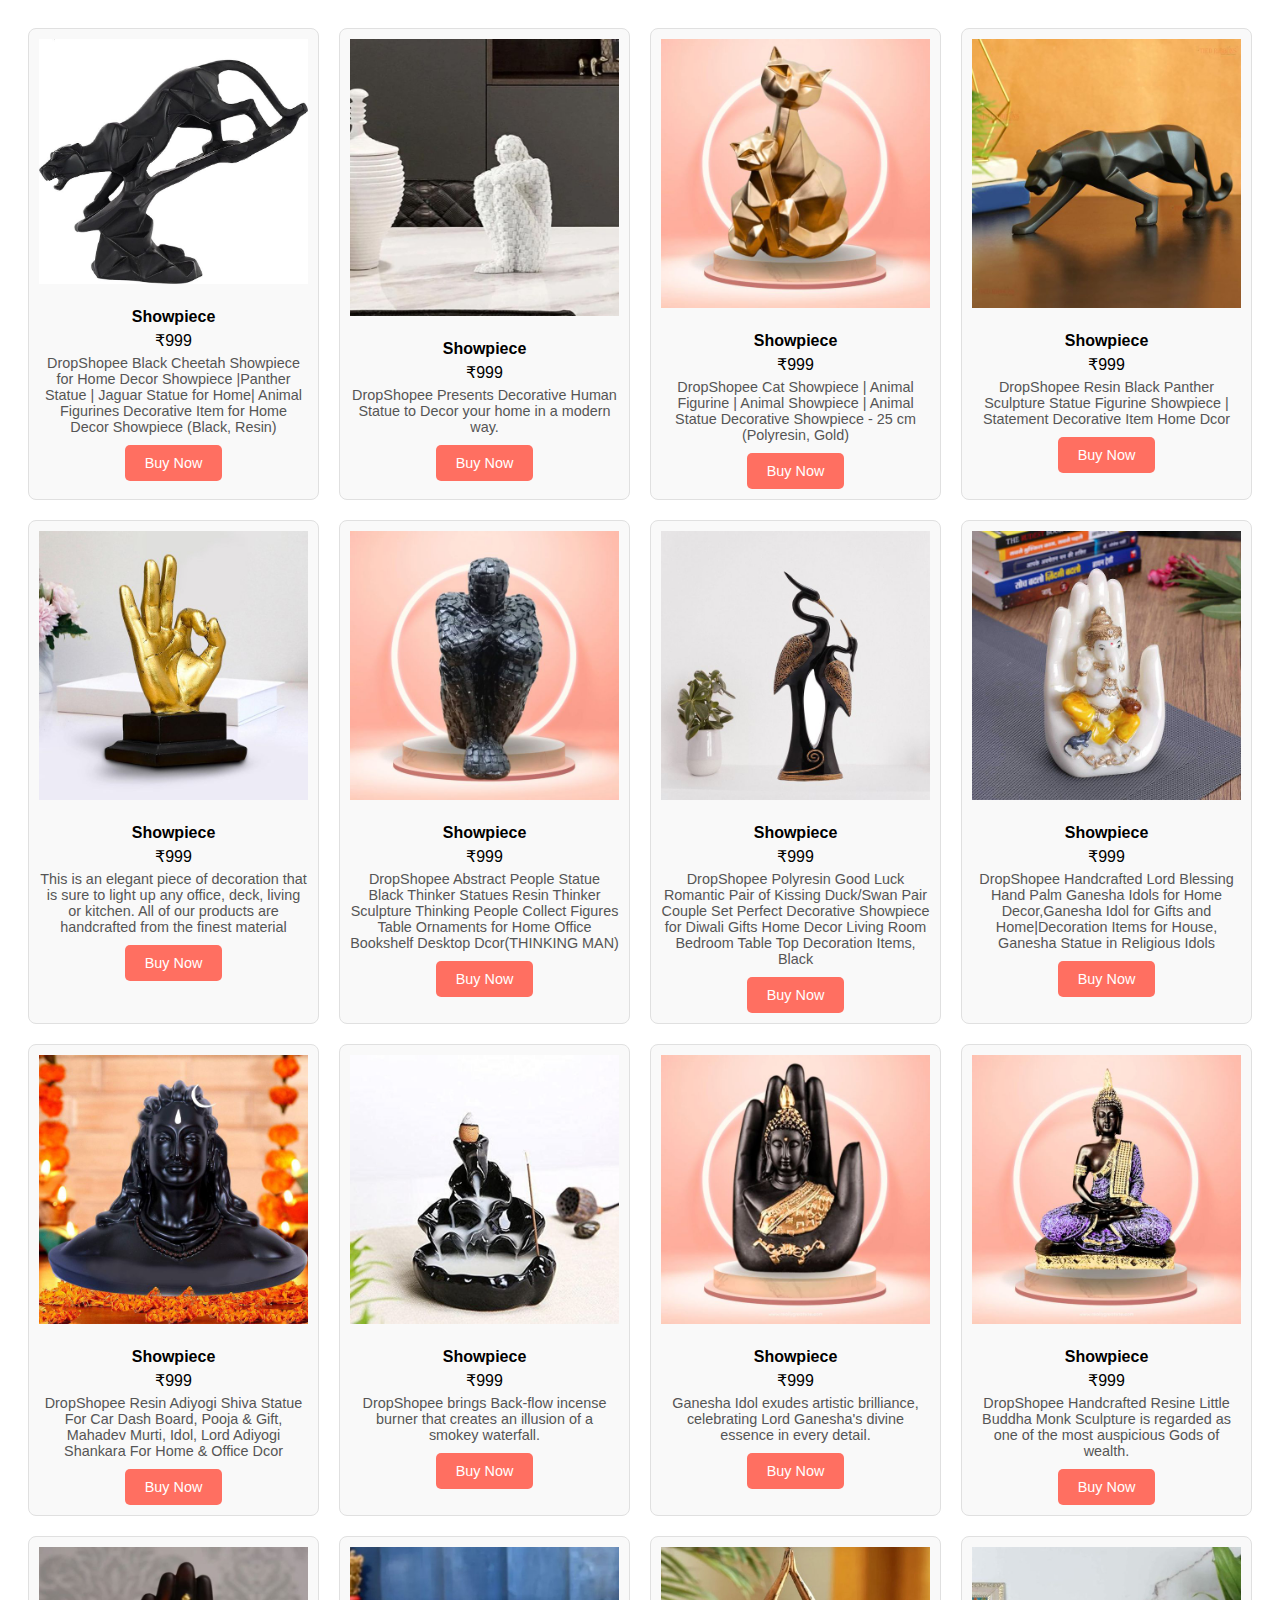
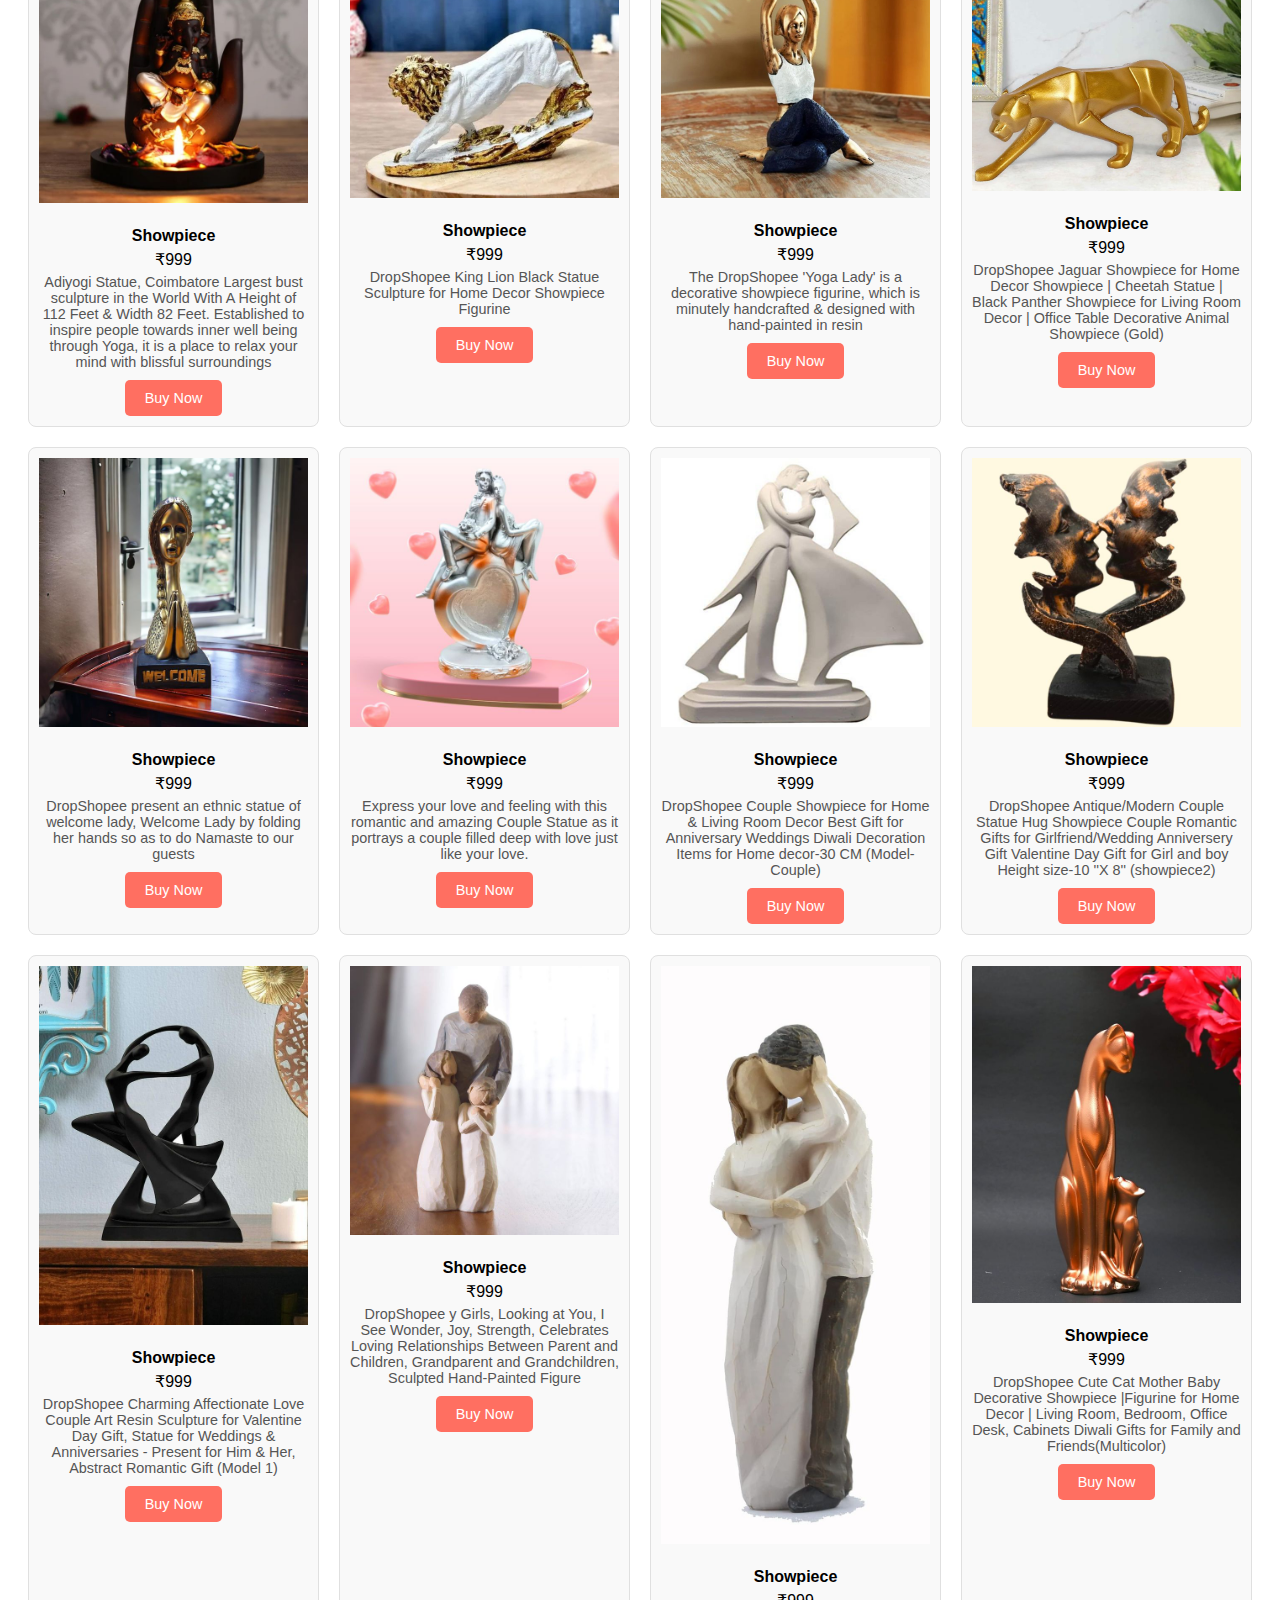
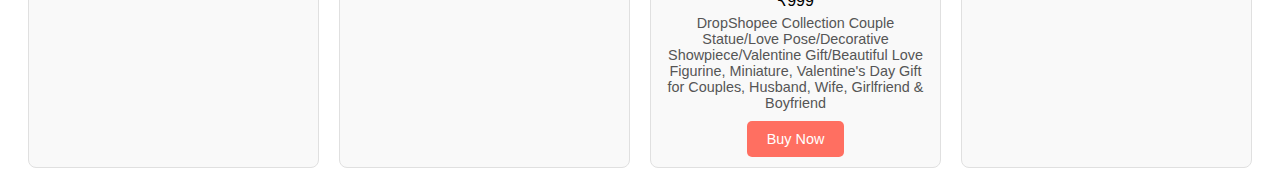
<file: Home.html>
<!-- products.html -->
<!DOCTYPE html>
<html lang="en">
<head>
    <meta charset="UTF-8">
    <meta name="viewport" content="width=device-width, initial-scale=1.0">
    <title>Products Page</title>
    <link rel="stylesheet" href="Home.css">
</head>
<body>
    <div class="product-grid">
        <div class="product-item">
            <img src="Home1.png" alt="Product 1" class="product-image">
            <h3>Showpiece</h3>
            <p>₹999</p>
            <p class="product-description">DropShopee Black Cheetah Showpiece for Home Decor Showpiece |Panther Statue | Jaguar Statue for Home| Animal Figurines Decorative Item for Home Decor Showpiece (Black, Resin)</p>
            <button class="buy-now-btn">Buy Now</button>
        </div>
        <div class="product-item">
            <img src="Home14.png" alt="Product 1" class="product-image">
            <h3>Showpiece</h3>
            <p>₹999</p>
            <p class="product-description"> DropShopee Presents Decorative Human Statue to Decor your home in a modern way. </p>
            <button class="buy-now-btn">Buy Now</button>
        </div>
        <div class="product-item">
            <img src="Home3.png" alt="Product 1" class="product-image">
            <h3>Showpiece</h3>
            <p>₹999</p>
            <p class="product-description">DropShopee Cat Showpiece | Animal Figurine | Animal Showpiece | Animal Statue Decorative Showpiece - 25 cm  (Polyresin, Gold)</p>
            <button class="buy-now-btn">Buy Now</button>
        </div>
        <div class="product-item">
            <img src="Home4.png" alt="Product 1" class="product-image">
            <h3>Showpiece</h3>
            <p>₹999</p>
            <p class="product-description">DropShopee Resin Black Panther Sculpture Statue Figurine Showpiece | Statement Decorative Item Home Dcor</p>
            <button class="buy-now-btn">Buy Now</button>
        </div>
        <div class="product-item">
            <img src="Home16.png" alt="Product 1" class="product-image">
            <h3>Showpiece</h3>
            <p>₹999</p>
            <p class="product-description"> This is an elegant piece of decoration that is sure to light up any office, deck, living or kitchen. All of our products are handcrafted from the finest material </p>
            <button class="buy-now-btn">Buy Now</button>
        </div>
        <div class="product-item">
            <img src="Home6.png" alt="Product 1" class="product-image">
            <h3>Showpiece</h3>
            <p>₹999</p>
            <p class="product-description">DropShopee Abstract People Statue Black Thinker Statues Resin Thinker Sculpture Thinking People Collect Figures Table Ornaments for Home Office Bookshelf Desktop Dcor(THINKING MAN)</p>
            <button class="buy-now-btn">Buy Now</button>
        </div>
        <div class="product-item">
            <img src="Home7.png" alt="Product 1" class="product-image">
            <h3>Showpiece</h3>
            <p>₹999</p>
            <p class="product-description">DropShopee Polyresin Good Luck Romantic Pair of Kissing Duck/Swan Pair Couple Set Perfect Decorative Showpiece for Diwali Gifts Home Decor Living Room Bedroom Table Top Decoration Items, Black</p>
            <button class="buy-now-btn">Buy Now</button>
        </div>
        <div class="product-item">
            <img src="Home8.png" alt="Product 1" class="product-image">
            <h3>Showpiece</h3>
            <p>₹999</p>
            <p class="product-description">DropShopee Handcrafted Lord Blessing Hand Palm Ganesha Idols for Home Decor,Ganesha Idol for Gifts and Home|Decoration Items for House, Ganesha Statue in Religious Idols</p>
            <button class="buy-now-btn">Buy Now</button>
        </div>
        <div class="product-item">
            <img src="Home9.png" alt="Product 1" class="product-image">
            <h3>Showpiece</h3>
            <p>₹999</p>
            <p class="product-description">DropShopee Resin Adiyogi Shiva Statue For Car Dash Board, Pooja & Gift, Mahadev Murti, Idol, Lord Adiyogi Shankara For Home & Office Dcor</p>
            <button class="buy-now-btn">Buy Now</button>
        </div>
        <div class="product-item">
            <img src="Home13.png" alt="Product 1" class="product-image">
            <h3>Showpiece</h3>
            <p>₹999</p>
            <p class="product-description">DropShopee brings Back-flow incense burner that creates an illusion of a smokey waterfall.</p>
            <button class="buy-now-btn">Buy Now</button>
        </div>
        <div class="product-item">
            <img src="Home11.png" alt="Product 1" class="product-image">
            <h3>Showpiece</h3>
            <p>₹999</p>
            <p class="product-description"> Ganesha Idol exudes artistic brilliance, celebrating Lord Ganesha's divine essence in every detail.</p>
            <button class="buy-now-btn">Buy Now</button>
        </div>
        <div class="product-item">
            <img src="Home12.png" alt="Product 1" class="product-image">
            <h3>Showpiece</h3>
            <p>₹999</p>
            <p class="product-description"> DropShopee Handcrafted Resine Little Buddha Monk Sculpture is regarded as one of the most auspicious Gods of wealth.</p>
            <button class="buy-now-btn">Buy Now</button>
        </div>
        <div class="product-item">
            <img src="Home10.png" alt="Product 1" class="product-image">
            <h3>Showpiece</h3>
            <p>₹999</p>
            <p class="product-description">Adiyogi Statue, Coimbatore Largest bust sculpture in the World With A Height of 112 Feet & Width 82 Feet. Established to inspire people towards inner well being through Yoga, it is a place to relax your mind with blissful surroundings</p>
            <button class="buy-now-btn">Buy Now</button>
        </div>
        <div class="product-item">
            <img src="Home24.png" alt="Product 1" class="product-image">
            <h3>Showpiece</h3>
            <p>₹999</p>
            <p class="product-description"> DropShopee King Lion Black Statue Sculpture for Home Decor Showpiece Figurine</p>
            <button class="buy-now-btn">Buy Now</button>
        </div>
        <div class="product-item">
            <img src="Home15.png" alt="Product 1" class="product-image">
            <h3>Showpiece</h3>
            <p>₹999</p>
            <p class="product-description"> The DropShopee 'Yoga Lady' is a decorative showpiece figurine, which is minutely handcrafted & designed with hand-painted in resin</p>
            <button class="buy-now-btn">Buy Now</button>
        </div>
        <div class="product-item">
            <img src="Home5.png" alt="Product 1" class="product-image">
            <h3>Showpiece</h3>
            <p>₹999</p>
            <p class="product-description">DropShopee Jaguar Showpiece for Home Decor Showpiece | Cheetah Statue | Black Panther Showpiece for Living Room Decor | Office Table Decorative Animal Showpiece (Gold)</p>
            <button class="buy-now-btn">Buy Now</button>
        </div>
        <div class="product-item">
            <img src="Home17.png" alt="Product 1" class="product-image">
            <h3>Showpiece</h3>
            <p>₹999</p>
            <p class="product-description">DropShopee present an ethnic statue of welcome lady, Welcome Lady by folding her hands so as to do Namaste to our guests </p>
            <button class="buy-now-btn">Buy Now</button>
        </div>
        <div class="product-item">
            <img src="Home18.png" alt="Product 1" class="product-image">
            <h3>Showpiece</h3>
            <p>₹999</p>
            <p class="product-description"> Express your love and feeling with this romantic and amazing Couple Statue as it portrays a couple filled deep with love just like your love. </p>
            <button class="buy-now-btn">Buy Now</button>
        </div>
        <div class="product-item">
            <img src="Home19.png" alt="Product 1" class="product-image">
            <h3>Showpiece</h3>
            <p>₹999</p>
            <p class="product-description">DropShopee Couple Showpiece for Home & Living Room Decor Best Gift for Anniversary Weddings Diwali Decoration Items for Home decor-30 CM (Model-Couple)</p>
            <button class="buy-now-btn">Buy Now</button>
        </div>
        <div class="product-item">
            <img src="Home21.png" alt="Product 1" class="product-image">
            <h3>Showpiece</h3>
            <p>₹999</p>
            <p class="product-description">DropShopee Antique/Modern Couple Statue Hug Showpiece Couple Romantic Gifts for Girlfriend/Wedding Anniversery Gift Valentine Day Gift for Girl and boy Height size-10 ''X 8'' (showpiece2)</p>
            <button class="buy-now-btn">Buy Now</button>
        </div>
        <div class="product-item">
            <img src="Home20.png" alt="Product 1" class="product-image">
            <h3>Showpiece</h3>
            <p>₹999</p>
            <p class="product-description">DropShopee Charming Affectionate Love Couple Art Resin Sculpture for Valentine Day Gift, Statue for Weddings & Anniversaries - Present for Him & Her, Abstract Romantic Gift (Model 1)</p>
            <button class="buy-now-btn">Buy Now</button>
        </div>
        <div class="product-item">
            <img src="Home22.png" alt="Product 1" class="product-image">
            <h3>Showpiece</h3>
            <p>₹999</p>
            <p class="product-description">DropShopee y Girls, Looking at You, I See Wonder, Joy, Strength, Celebrates Loving Relationships Between Parent and Children, Grandparent and Grandchildren, Sculpted Hand-Painted Figure</p>
            <button class="buy-now-btn">Buy Now</button>
        </div>
        <div class="product-item">
            <img src="Home23.png" alt="Product 1" class="product-image">
            <h3>Showpiece</h3>
            <p>₹999</p>
            <p class="product-description">DropShopee Collection Couple Statue/Love Pose/Decorative Showpiece/Valentine Gift/Beautiful Love Figurine, Miniature, Valentine's Day Gift for Couples, Husband, Wife, Girlfriend & Boyfriend</p>
            <button class="buy-now-btn">Buy Now</button>
        </div>
        <div class="product-item">
            <img src="Home2.png" alt="Product 1" class="product-image">
            <h3>Showpiece</h3>
            <p>₹999</p>
            <p class="product-description">DropShopee Cute Cat Mother Baby Decorative Showpiece |Figurine for Home Decor | Living Room, Bedroom, Office Desk, Cabinets Diwali Gifts for Family and Friends(Multicolor)</p>
            <button class="buy-now-btn">Buy Now</button>
        </div>
    </div>
    
</div>
<script src="Home.js"></script>
</body>
</html>
</file>
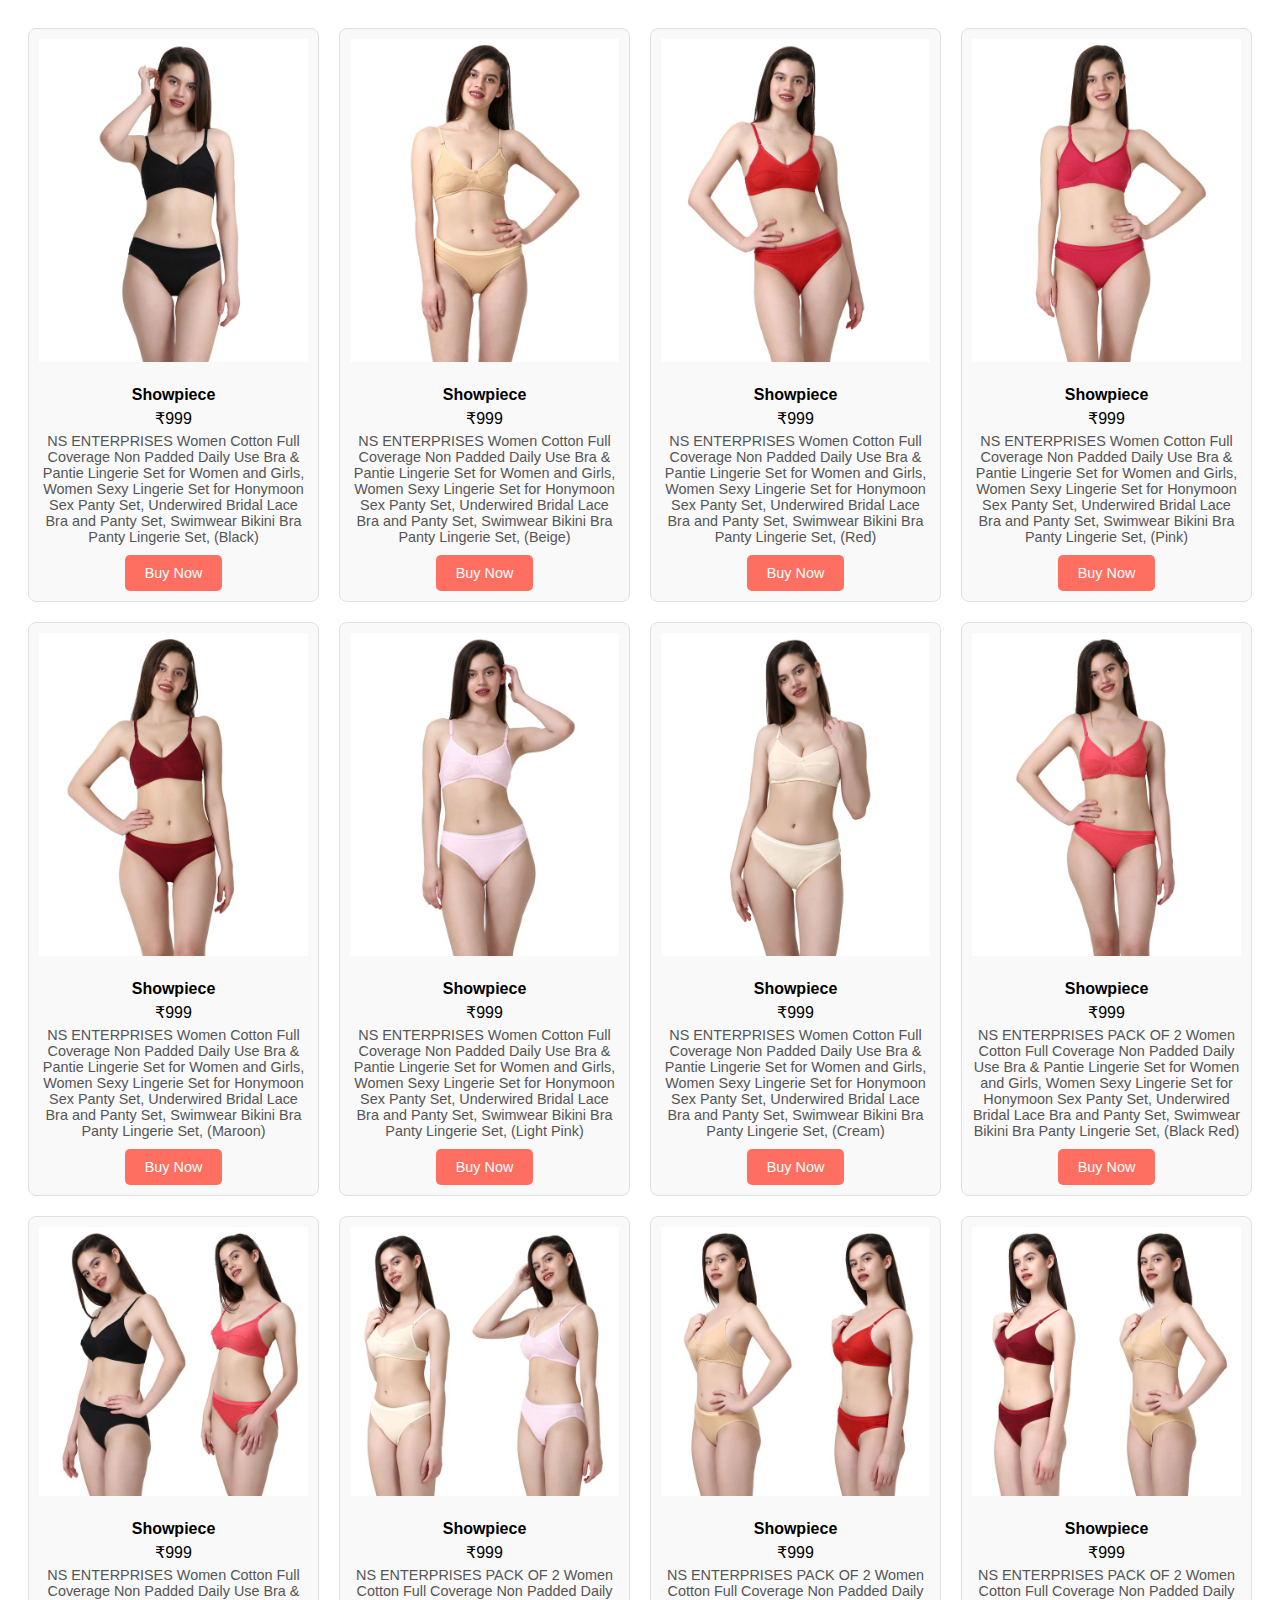
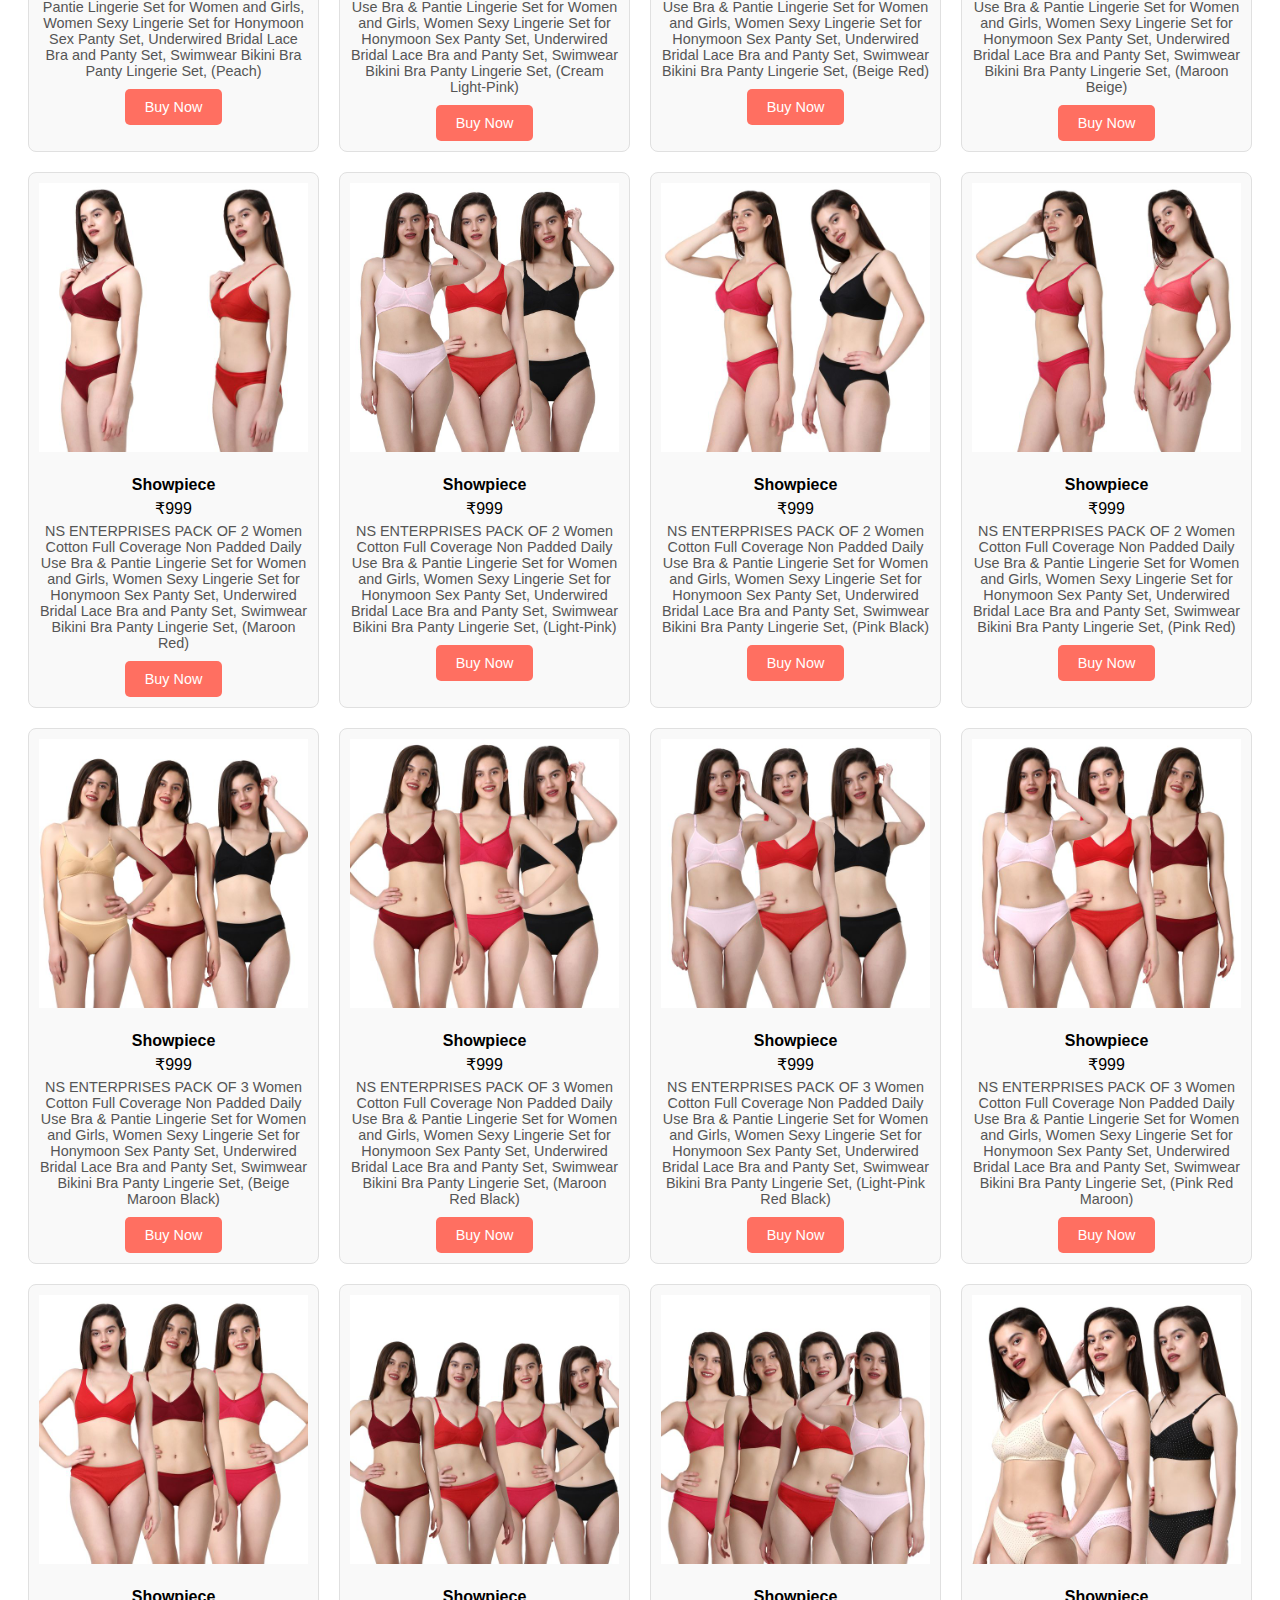
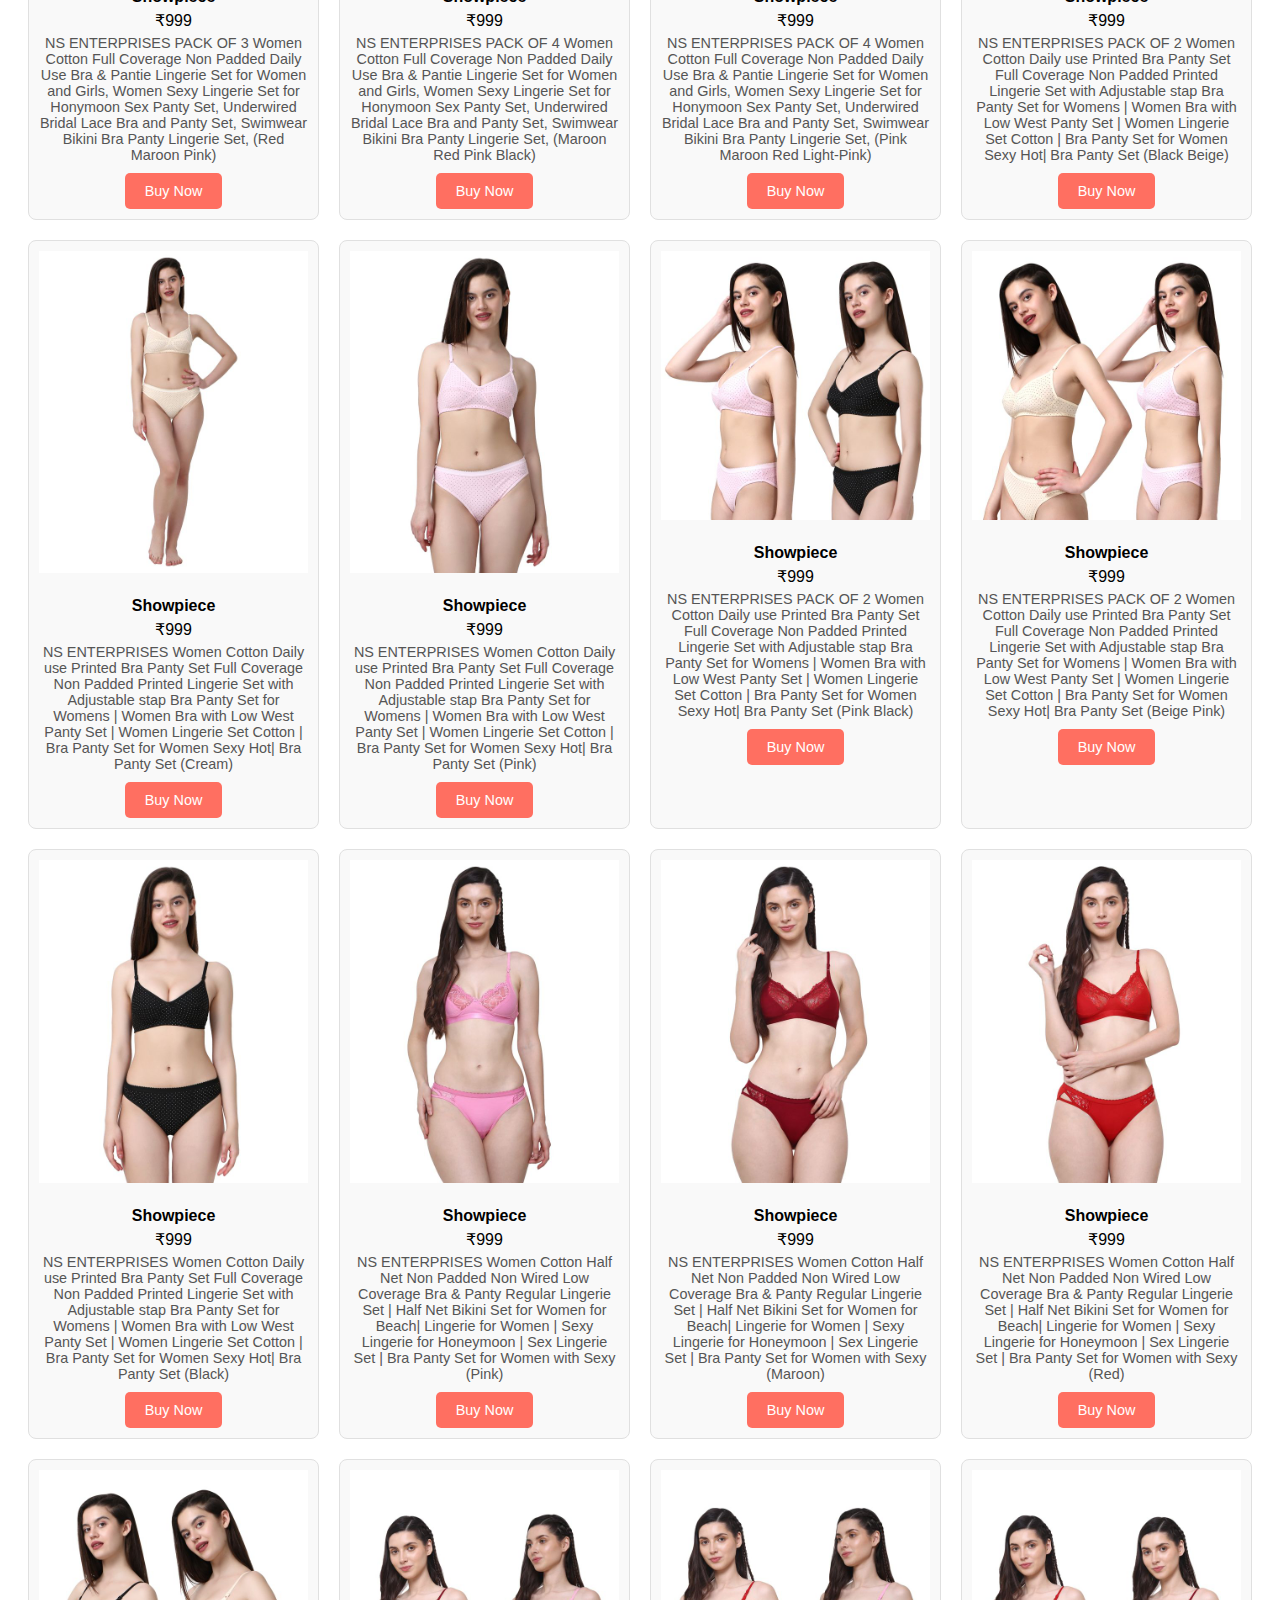
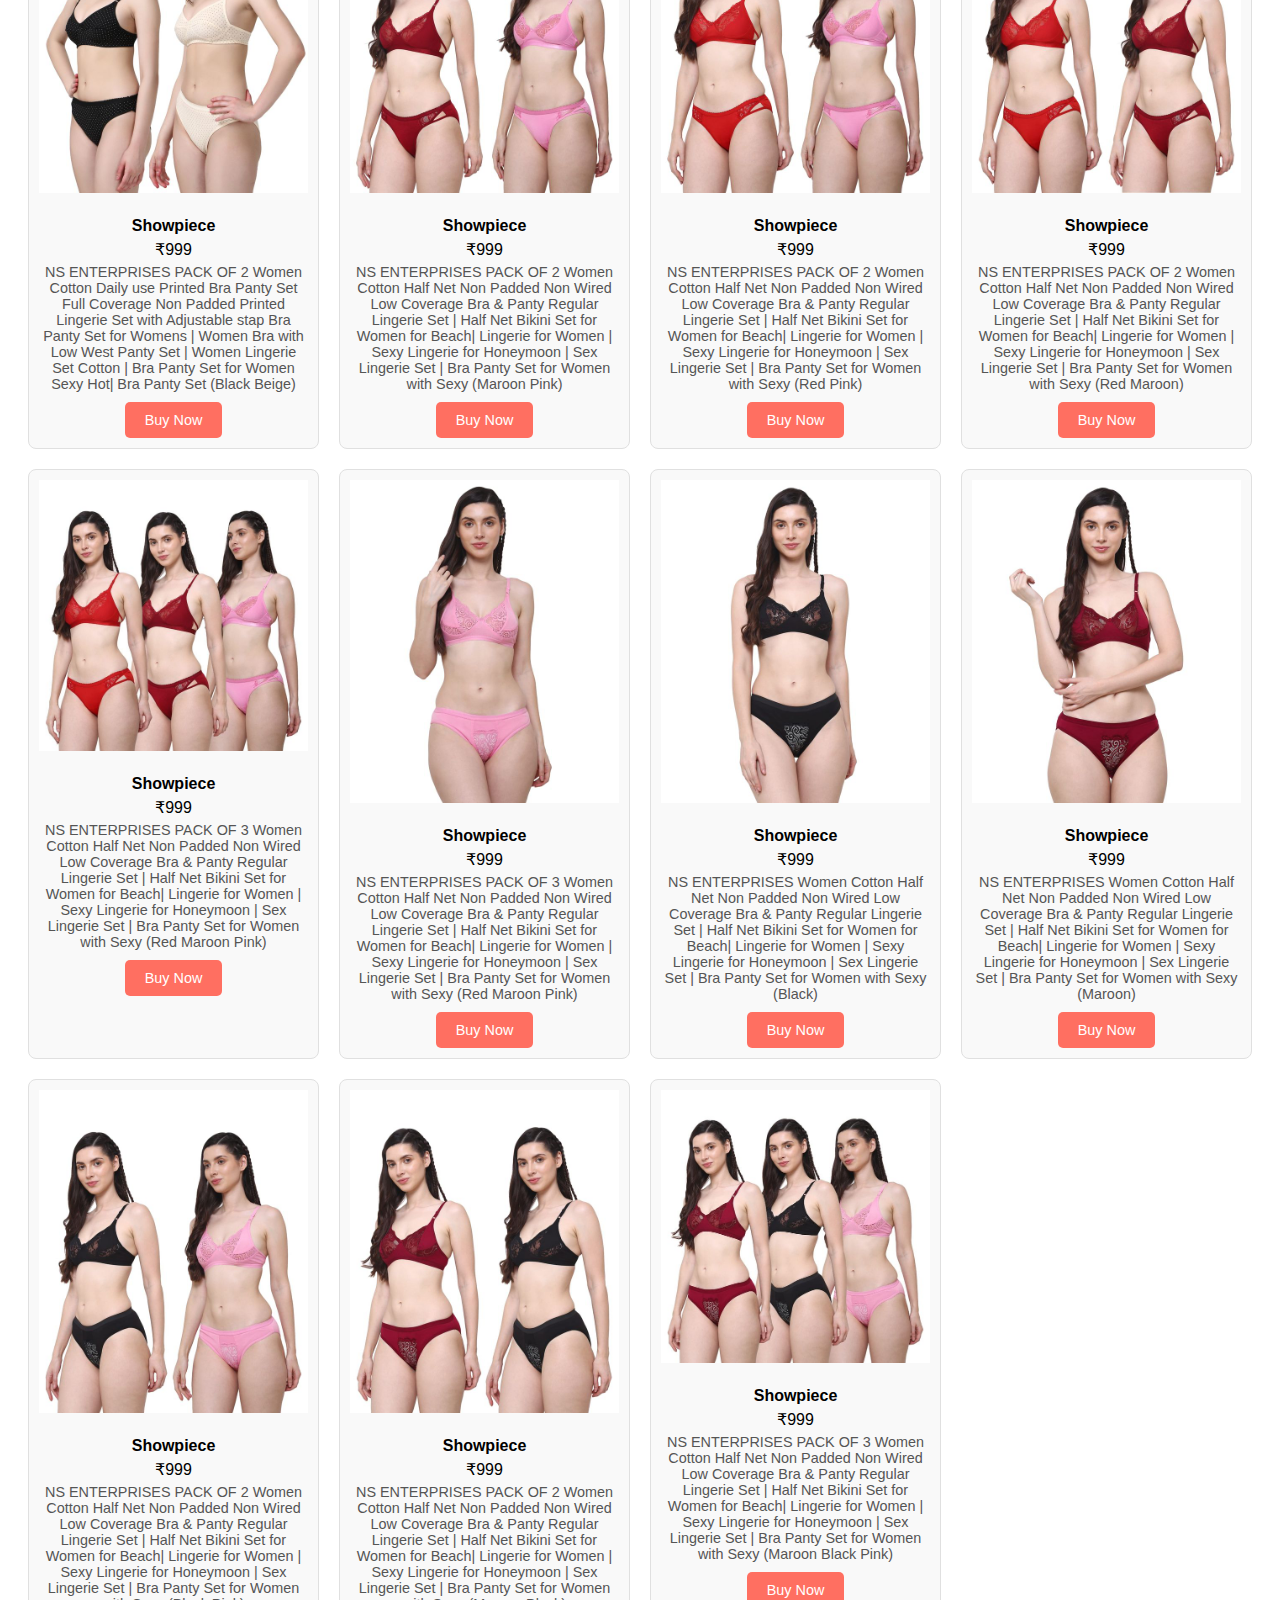
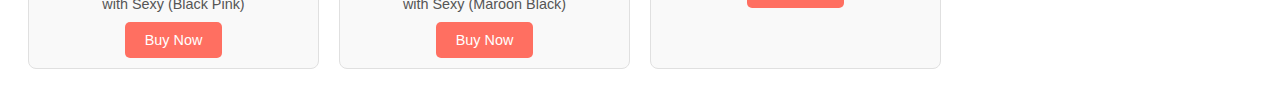
<file: Lingerie.html>
<!-- products.html -->
<!DOCTYPE html>
<html lang="en">
<head>
    <meta charset="UTF-8">
    <meta name="viewport" content="width=device-width, initial-scale=1.0">
    <title>Products Page</title>
    <link rel="stylesheet" href="Home.css">
</head>
<body>
    <div class="product-grid">
        <div class="product-item">
            <img src="lin1.png" alt="Product 1" class="product-image">
            <h3>Showpiece</h3>
            <p>₹999</p>
            <p class="product-description">NS ENTERPRISES  Women Cotton Full Coverage Non Padded Daily Use Bra & Pantie Lingerie Set for Women and Girls, Women Sexy Lingerie Set for Honymoon Sex Panty Set, Underwired Bridal Lace Bra and Panty Set, Swimwear Bikini Bra Panty Lingerie Set, (Black)</p>
            <button class="buy-now-btn">Buy Now</button>
        </div>
        <div class="product-item">
            <img src="lin2.png" alt="Product 1" class="product-image">
            <h3>Showpiece</h3>
            <p>₹999</p>
            <p class="product-description"> NS ENTERPRISES  Women Cotton Full Coverage Non Padded Daily Use Bra & Pantie Lingerie Set for Women and Girls, Women Sexy Lingerie Set for Honymoon Sex Panty Set, Underwired Bridal Lace Bra and Panty Set, Swimwear Bikini Bra Panty Lingerie Set, (Beige) </p>
            <button class="buy-now-btn">Buy Now</button>
        </div>
        <div class="product-item">
            <img src="lin3.png" alt="Product 1" class="product-image">
            <h3>Showpiece</h3>
            <p>₹999</p>
            <p class="product-description">NS ENTERPRISES  Women Cotton Full Coverage Non Padded Daily Use Bra & Pantie Lingerie Set for Women and Girls, Women Sexy Lingerie Set for Honymoon Sex Panty Set, Underwired Bridal Lace Bra and Panty Set, Swimwear Bikini Bra Panty Lingerie Set, (Red)</p>
            <button class="buy-now-btn">Buy Now</button>
        </div>
        <div class="product-item">
            <img src="lin4.png" alt="Product 1" class="product-image">
            <h3>Showpiece</h3>
            <p>₹999</p>
            <p class="product-description">NS ENTERPRISES  Women Cotton Full Coverage Non Padded Daily Use Bra & Pantie Lingerie Set for Women and Girls, Women Sexy Lingerie Set for Honymoon Sex Panty Set, Underwired Bridal Lace Bra and Panty Set, Swimwear Bikini Bra Panty Lingerie Set, (Pink)</p>
            <button class="buy-now-btn">Buy Now</button>
        </div>
        <div class="product-item">
            <img src="lin5.png" alt="Product 1" class="product-image">
            <h3>Showpiece</h3>
            <p>₹999</p>
            <p class="product-description">NS ENTERPRISES  Women Cotton Full Coverage Non Padded Daily Use Bra & Pantie Lingerie Set for Women and Girls, Women Sexy Lingerie Set for Honymoon Sex Panty Set, Underwired Bridal Lace Bra and Panty Set, Swimwear Bikini Bra Panty Lingerie Set, (Maroon)</p>
            <button class="buy-now-btn">Buy Now</button>
        </div>
        <div class="product-item">
            <img src="lin6.png" alt="Product 1" class="product-image">
            <h3>Showpiece</h3>
            <p>₹999</p>
            <p class="product-description">NS ENTERPRISES  Women Cotton Full Coverage Non Padded Daily Use Bra & Pantie Lingerie Set for Women and Girls, Women Sexy Lingerie Set for Honymoon Sex Panty Set, Underwired Bridal Lace Bra and Panty Set, Swimwear Bikini Bra Panty Lingerie Set, (Light Pink)</p>
            <button class="buy-now-btn">Buy Now</button>
        </div>
        <div class="product-item">
            <img src="lin7.png" alt="Product 1" class="product-image">
            <h3>Showpiece</h3>
            <p>₹999</p>
            <p class="product-description">NS ENTERPRISES  Women Cotton Full Coverage Non Padded Daily Use Bra & Pantie Lingerie Set for Women and Girls, Women Sexy Lingerie Set for Honymoon Sex Panty Set, Underwired Bridal Lace Bra and Panty Set, Swimwear Bikini Bra Panty Lingerie Set, (Cream)</p>
            <button class="buy-now-btn">Buy Now</button>
        </div>
        <div class="product-item">
            <img src="lin9.png" alt="Product 1" class="product-image">
            <h3>Showpiece</h3>
            <p>₹999</p>
            <p class="product-description">NS ENTERPRISES PACK OF 2 Women Cotton Full Coverage Non Padded Daily Use Bra & Pantie Lingerie Set for Women and Girls, Women Sexy Lingerie Set for Honymoon Sex Panty Set, Underwired Bridal Lace Bra and Panty Set, Swimwear Bikini Bra Panty Lingerie Set, (Black Red)</p>
            <button class="buy-now-btn">Buy Now</button>
        </div>
        <div class="product-item">
            <img src="lin8.png" alt="Product 1" class="product-image">
            <h3>Showpiece</h3>
            <p>₹999</p>
            <p class="product-description">NS ENTERPRISES  Women Cotton Full Coverage Non Padded Daily Use Bra & Pantie Lingerie Set for Women and Girls, Women Sexy Lingerie Set for Honymoon Sex Panty Set, Underwired Bridal Lace Bra and Panty Set, Swimwear Bikini Bra Panty Lingerie Set, (Peach)</p>
            <button class="buy-now-btn">Buy Now</button>
        </div>
        <div class="product-item">
            <img src="lin10.png" alt="Product 1" class="product-image">
            <h3>Showpiece</h3>
            <p>₹999</p>
            <p class="product-description">NS ENTERPRISES PACK OF 2 Women Cotton Full Coverage Non Padded Daily Use Bra & Pantie Lingerie Set for Women and Girls, Women Sexy Lingerie Set for Honymoon Sex Panty Set, Underwired Bridal Lace Bra and Panty Set, Swimwear Bikini Bra Panty Lingerie Set, (Cream Light-Pink)</p>
            <button class="buy-now-btn">Buy Now</button>
        </div>
        <div class="product-item">
            <img src="lin11.png" alt="Product 1" class="product-image">
            <h3>Showpiece</h3>
            <p>₹999</p>
            <p class="product-description">NS ENTERPRISES PACK OF 2 Women Cotton Full Coverage Non Padded Daily Use Bra & Pantie Lingerie Set for Women and Girls, Women Sexy Lingerie Set for Honymoon Sex Panty Set, Underwired Bridal Lace Bra and Panty Set, Swimwear Bikini Bra Panty Lingerie Set, (Beige Red)</p>
            <button class="buy-now-btn">Buy Now</button>
        </div>
        <div class="product-item">
            <img src="lin12.png" alt="Product 1" class="product-image">
            <h3>Showpiece</h3>
            <p>₹999</p>
            <p class="product-description">NS ENTERPRISES PACK OF 2 Women Cotton Full Coverage Non Padded Daily Use Bra & Pantie Lingerie Set for Women and Girls, Women Sexy Lingerie Set for Honymoon Sex Panty Set, Underwired Bridal Lace Bra and Panty Set, Swimwear Bikini Bra Panty Lingerie Set, (Maroon Beige)</p>
            <button class="buy-now-btn">Buy Now</button>
        </div>
        <div class="product-item">
            <img src="lin13.png" alt="Product 1" class="product-image">
            <h3>Showpiece</h3>
            <p>₹999</p>
            <p class="product-description">NS ENTERPRISES PACK OF 2 Women Cotton Full Coverage Non Padded Daily Use Bra & Pantie Lingerie Set for Women and Girls, Women Sexy Lingerie Set for Honymoon Sex Panty Set, Underwired Bridal Lace Bra and Panty Set, Swimwear Bikini Bra Panty Lingerie Set, (Maroon Red)</p>
            <button class="buy-now-btn">Buy Now</button>
        </div>
        <div class="product-item">
            <img src="lin14.png" alt="Product 1" class="product-image">
            <h3>Showpiece</h3>
            <p>₹999</p>
            <p class="product-description">NS ENTERPRISES PACK OF 2 Women Cotton Full Coverage Non Padded Daily Use Bra & Pantie Lingerie Set for Women and Girls, Women Sexy Lingerie Set for Honymoon Sex Panty Set, Underwired Bridal Lace Bra and Panty Set, Swimwear Bikini Bra Panty Lingerie Set, (Light-Pink)</p>
            <button class="buy-now-btn">Buy Now</button>
        </div>
        <div class="product-item">
            <img src="lin15.png" alt="Product 1" class="product-image">
            <h3>Showpiece</h3>
            <p>₹999</p>
            <p class="product-description">NS ENTERPRISES PACK OF 2 Women Cotton Full Coverage Non Padded Daily Use Bra & Pantie Lingerie Set for Women and Girls, Women Sexy Lingerie Set for Honymoon Sex Panty Set, Underwired Bridal Lace Bra and Panty Set, Swimwear Bikini Bra Panty Lingerie Set, (Pink Black)</p>
            <button class="buy-now-btn">Buy Now</button>
        </div>
        <div class="product-item">
            <img src="lin16.png" alt="Product 1" class="product-image">
            <h3>Showpiece</h3>
            <p>₹999</p>
            <p class="product-description">NS ENTERPRISES PACK OF 2 Women Cotton Full Coverage Non Padded Daily Use Bra & Pantie Lingerie Set for Women and Girls, Women Sexy Lingerie Set for Honymoon Sex Panty Set, Underwired Bridal Lace Bra and Panty Set, Swimwear Bikini Bra Panty Lingerie Set, (Pink Red)</p>
            <button class="buy-now-btn">Buy Now</button>
        </div>
        <div class="product-item">
            <img src="lin17.png" alt="Product 1" class="product-image">
            <h3>Showpiece</h3>
            <p>₹999</p>
            <p class="product-description"> NS ENTERPRISES PACK OF 3 Women Cotton Full Coverage Non Padded Daily Use Bra & Pantie Lingerie Set for Women and Girls, Women Sexy Lingerie Set for Honymoon Sex Panty Set, Underwired Bridal Lace Bra and Panty Set, Swimwear Bikini Bra Panty Lingerie Set, (Beige Maroon Black)</p>
            <button class="buy-now-btn">Buy Now</button>
        </div>
        <div class="product-item">
            <img src="lin18.png" alt="Product 1" class="product-image">
            <h3>Showpiece</h3>
            <p>₹999</p>
            <p class="product-description">NS ENTERPRISES PACK OF 3 Women Cotton Full Coverage Non Padded Daily Use Bra & Pantie Lingerie Set for Women and Girls, Women Sexy Lingerie Set for Honymoon Sex Panty Set, Underwired Bridal Lace Bra and Panty Set, Swimwear Bikini Bra Panty Lingerie Set, (Maroon Red Black)</p>
            <button class="buy-now-btn">Buy Now</button>
        </div>
        <div class="product-item">
            <img src="lin19.png" alt="Product 1" class="product-image">
            <h3>Showpiece</h3>
            <p>₹999</p>
            <p class="product-description">NS ENTERPRISES PACK OF 3 Women Cotton Full Coverage Non Padded Daily Use Bra & Pantie Lingerie Set for Women and Girls, Women Sexy Lingerie Set for Honymoon Sex Panty Set, Underwired Bridal Lace Bra and Panty Set, Swimwear Bikini Bra Panty Lingerie Set, (Light-Pink Red Black)</p>
            <button class="buy-now-btn">Buy Now</button>
        </div>
        <div class="product-item">
            <img src="lin20.png" alt="Product 1" class="product-image">
            <h3>Showpiece</h3>
            <p>₹999</p>
            <p class="product-description">NS ENTERPRISES PACK OF 3 Women Cotton Full Coverage Non Padded Daily Use Bra & Pantie Lingerie Set for Women and Girls, Women Sexy Lingerie Set for Honymoon Sex Panty Set, Underwired Bridal Lace Bra and Panty Set, Swimwear Bikini Bra Panty Lingerie Set, (Pink Red Maroon)</p>
            <button class="buy-now-btn">Buy Now</button>
        </div>
        <div class="product-item">
            <img src="lin21.png" alt="Product 1" class="product-image">
            <h3>Showpiece</h3>
            <p>₹999</p>
            <p class="product-description">NS ENTERPRISES PACK OF 3 Women Cotton Full Coverage Non Padded Daily Use Bra & Pantie Lingerie Set for Women and Girls, Women Sexy Lingerie Set for Honymoon Sex Panty Set, Underwired Bridal Lace Bra and Panty Set, Swimwear Bikini Bra Panty Lingerie Set, (Red Maroon Pink)</p>
            <button class="buy-now-btn">Buy Now</button>
        </div>
        <div class="product-item">
            <img src="lin22.png" alt="Product 1" class="product-image">
            <h3>Showpiece</h3>
            <p>₹999</p>
            <p class="product-description">NS ENTERPRISES PACK OF 4 Women Cotton Full Coverage Non Padded Daily Use Bra & Pantie Lingerie Set for Women and Girls, Women Sexy Lingerie Set for Honymoon Sex Panty Set, Underwired Bridal Lace Bra and Panty Set, Swimwear Bikini Bra Panty Lingerie Set, (Maroon Red Pink Black)</p>
            <button class="buy-now-btn">Buy Now</button>
        </div>
        <div class="product-item">
            <img src="lin23.png" alt="Product 1" class="product-image">
            <h3>Showpiece</h3>
            <p>₹999</p>
            <p class="product-description">NS ENTERPRISES PACK OF 4 Women Cotton Full Coverage Non Padded Daily Use Bra & Pantie Lingerie Set for Women and Girls, Women Sexy Lingerie Set for Honymoon Sex Panty Set, Underwired Bridal Lace Bra and Panty Set, Swimwear Bikini Bra Panty Lingerie Set, (Pink Maroon Red Light-Pink)</p>
            <button class="buy-now-btn">Buy Now</button>
        </div>
        <div class="product-item">
            <img src="lin30.png" alt="Product 1" class="product-image">
            <h3>Showpiece</h3>
            <p>₹999</p>
            <p class="product-description">NS ENTERPRISES PACK OF 2 Women Cotton Daily use Printed Bra Panty Set Full Coverage Non Padded Printed Lingerie Set with Adjustable stap Bra Panty Set for Womens | Women Bra with Low West Panty Set | Women Lingerie Set Cotton | Bra Panty Set for Women Sexy Hot| Bra Panty Set (Black Beige)</p>
            <button class="buy-now-btn">Buy Now</button>
        </div>
        <div class="product-item">
            <img src="lin25.png" alt="Product 1" class="product-image">
            <h3>Showpiece</h3>
            <p>₹999</p>
            <p class="product-description">NS ENTERPRISES  Women Cotton Daily use Printed Bra Panty Set Full Coverage Non Padded Printed Lingerie Set with Adjustable stap Bra Panty Set for Womens | Women Bra with Low West Panty Set | Women Lingerie Set Cotton | Bra Panty Set for Women Sexy Hot| Bra Panty Set (Cream)</p>
            <button class="buy-now-btn">Buy Now</button>
        </div>
        <div class="product-item">
            <img src="lin26.png" alt="Product 1" class="product-image">
            <h3>Showpiece</h3>
            <p>₹999</p>
            <p class="product-description">NS ENTERPRISES  Women Cotton Daily use Printed Bra Panty Set Full Coverage Non Padded Printed Lingerie Set with Adjustable stap Bra Panty Set for Womens | Women Bra with Low West Panty Set | Women Lingerie Set Cotton | Bra Panty Set for Women Sexy Hot| Bra Panty Set (Pink)</p>
            <button class="buy-now-btn">Buy Now</button>
        </div>
        <div class="product-item">
            <img src="lin27.png" alt="Product 1" class="product-image">
            <h3>Showpiece</h3>
            <p>₹999</p>
            <p class="product-description">NS ENTERPRISES PACK OF 2 Women Cotton Daily use Printed Bra Panty Set Full Coverage Non Padded Printed Lingerie Set with Adjustable stap Bra Panty Set for Womens | Women Bra with Low West Panty Set | Women Lingerie Set Cotton | Bra Panty Set for Women Sexy Hot| Bra Panty Set (Pink Black)</p>
            <button class="buy-now-btn">Buy Now</button>
        </div>
        <div class="product-item">
            <img src="lin28.png" alt="Product 1" class="product-image">
            <h3>Showpiece</h3>
            <p>₹999</p>
            <p class="product-description">NS ENTERPRISES PACK OF 2 Women Cotton Daily use Printed Bra Panty Set Full Coverage Non Padded Printed Lingerie Set with Adjustable stap Bra Panty Set for Womens | Women Bra with Low West Panty Set | Women Lingerie Set Cotton | Bra Panty Set for Women Sexy Hot| Bra Panty Set (Beige Pink)</p>
            <button class="buy-now-btn">Buy Now</button>
        </div>
        
        <div class="product-item">
            <img src="lin24.png" alt="Product 1" class="product-image">
            <h3>Showpiece</h3>
            <p>₹999</p>
            <p class="product-description">NS ENTERPRISES  Women Cotton Daily use Printed Bra Panty Set Full Coverage Non Padded Printed Lingerie Set with Adjustable stap Bra Panty Set for Womens | Women Bra with Low West Panty Set | Women Lingerie Set Cotton | Bra Panty Set for Women Sexy Hot| Bra Panty Set (Black)</p>
            <button class="buy-now-btn">Buy Now</button>
        </div>
        
        <div class="product-item">
            <img src="lin33.png" alt="Product 1" class="product-image">
            <h3>Showpiece</h3>
            <p>₹999</p>
            <p class="product-description">NS ENTERPRISES  Women Cotton Half Net Non Padded Non Wired Low Coverage Bra & Panty Regular Lingerie Set | Half Net Bikini Set for Women for Beach| Lingerie for Women | Sexy Lingerie for Honeymoon | Sex Lingerie Set | Bra Panty Set for Women with Sexy (Pink)</p>
            <button class="buy-now-btn">Buy Now</button>
        </div>
        
        <div class="product-item">
            <img src="lin31.png" alt="Product 1" class="product-image">
            <h3>Showpiece</h3>
            <p>₹999</p>
            <p class="product-description">NS ENTERPRISES  Women Cotton Half Net Non Padded Non Wired Low Coverage Bra & Panty Regular Lingerie Set | Half Net Bikini Set for Women for Beach| Lingerie for Women | Sexy Lingerie for Honeymoon | Sex Lingerie Set | Bra Panty Set for Women with Sexy (Maroon)</p>
            <button class="buy-now-btn">Buy Now</button>
        </div>
        <div class="product-item">
            <img src="lin32.png" alt="Product 1" class="product-image">
            <h3>Showpiece</h3>
            <p>₹999</p>
            <p class="product-description">NS ENTERPRISES  Women Cotton Half Net Non Padded Non Wired Low Coverage Bra & Panty Regular Lingerie Set | Half Net Bikini Set for Women for Beach| Lingerie for Women | Sexy Lingerie for Honeymoon | Sex Lingerie Set | Bra Panty Set for Women with Sexy (Red)</p>
            <button class="buy-now-btn">Buy Now</button>
        </div>
        <div class="product-item">
            <img src="lin29.png" alt="Product 1" class="product-image">
            <h3>Showpiece</h3>
            <p>₹999</p>
            <p class="product-description">NS ENTERPRISES PACK OF 2 Women Cotton Daily use Printed Bra Panty Set Full Coverage Non Padded Printed Lingerie Set with Adjustable stap Bra Panty Set for Womens | Women Bra with Low West Panty Set | Women Lingerie Set Cotton | Bra Panty Set for Women Sexy Hot| Bra Panty Set (Black Beige)</p>
            <button class="buy-now-btn">Buy Now</button>
        </div>
        <div class="product-item">
            <img src="lin34.png" alt="Product 1" class="product-image">
            <h3>Showpiece</h3>
            <p>₹999</p>
            <p class="product-description">NS ENTERPRISES PACK OF 2 Women Cotton Half Net Non Padded Non Wired Low Coverage Bra & Panty Regular Lingerie Set | Half Net Bikini Set for Women for Beach| Lingerie for Women | Sexy Lingerie for Honeymoon | Sex Lingerie Set | Bra Panty Set for Women with Sexy (Maroon Pink)</p>
            <button class="buy-now-btn">Buy Now</button>
        </div>
        <div class="product-item">
            <img src="lin35.png" alt="Product 1" class="product-image">
            <h3>Showpiece</h3>
            <p>₹999</p>
            <p class="product-description">NS ENTERPRISES PACK OF 2 Women Cotton Half Net Non Padded Non Wired Low Coverage Bra & Panty Regular Lingerie Set | Half Net Bikini Set for Women for Beach| Lingerie for Women | Sexy Lingerie for Honeymoon | Sex Lingerie Set | Bra Panty Set for Women with Sexy (Red Pink)</p>
            <button class="buy-now-btn">Buy Now</button>
        </div>
        <div class="product-item">
            <img src="lin36.png" alt="Product 1" class="product-image">
            <h3>Showpiece</h3>
            <p>₹999</p>
            <p class="product-description">NS ENTERPRISES PACK OF 2 Women Cotton Half Net Non Padded Non Wired Low Coverage Bra & Panty Regular Lingerie Set | Half Net Bikini Set for Women for Beach| Lingerie for Women | Sexy Lingerie for Honeymoon | Sex Lingerie Set | Bra Panty Set for Women with Sexy (Red Maroon)</p>
            <button class="buy-now-btn">Buy Now</button>
        </div>
        <div class="product-item">
            <img src="lin37.png" alt="Product 1" class="product-image">
            <h3>Showpiece</h3>
            <p>₹999</p>
            <p class="product-description">NS ENTERPRISES PACK OF 3 Women Cotton Half Net Non Padded Non Wired Low Coverage Bra & Panty Regular Lingerie Set | Half Net Bikini Set for Women for Beach| Lingerie for Women | Sexy Lingerie for Honeymoon | Sex Lingerie Set | Bra Panty Set for Women with Sexy (Red Maroon Pink)</p>
            <button class="buy-now-btn">Buy Now</button>
        </div>
        <div class="product-item">
            <img src="lin38.png" alt="Product 1" class="product-image">
            <h3>Showpiece</h3>
            <p>₹999</p>
            <p class="product-description">NS ENTERPRISES PACK OF 3 Women Cotton Half Net Non Padded Non Wired Low Coverage Bra & Panty Regular Lingerie Set | Half Net Bikini Set for Women for Beach| Lingerie for Women | Sexy Lingerie for Honeymoon | Sex Lingerie Set | Bra Panty Set for Women with Sexy (Red Maroon Pink)</p>
            <button class="buy-now-btn">Buy Now</button>
        </div>
        <div class="product-item">
            <img src="lin39.png" alt="Product 1" class="product-image">
            <h3>Showpiece</h3>
            <p>₹999</p>
            <p class="product-description">NS ENTERPRISES  Women Cotton Half Net Non Padded Non Wired Low Coverage Bra & Panty Regular Lingerie Set | Half Net Bikini Set for Women for Beach| Lingerie for Women | Sexy Lingerie for Honeymoon | Sex Lingerie Set | Bra Panty Set for Women with Sexy (Black)</p>
            <button class="buy-now-btn">Buy Now</button>
        </div>
        <div class="product-item">
            <img src="lin40.png" alt="Product 1" class="product-image">
            <h3>Showpiece</h3>
            <p>₹999</p>
            <p class="product-description">NS ENTERPRISES  Women Cotton Half Net Non Padded Non Wired Low Coverage Bra & Panty Regular Lingerie Set | Half Net Bikini Set for Women for Beach| Lingerie for Women | Sexy Lingerie for Honeymoon | Sex Lingerie Set | Bra Panty Set for Women with Sexy (Maroon)</p>
            <button class="buy-now-btn">Buy Now</button>
        </div>
        <div class="product-item">
            <img src="lin41.png" alt="Product 1" class="product-image">
            <h3>Showpiece</h3>
            <p>₹999</p>
            <p class="product-description">NS ENTERPRISES PACK OF 2 Women Cotton Half Net Non Padded Non Wired Low Coverage Bra & Panty Regular Lingerie Set | Half Net Bikini Set for Women for Beach| Lingerie for Women | Sexy Lingerie for Honeymoon | Sex Lingerie Set | Bra Panty Set for Women with Sexy (Black Pink)</p>
            <button class="buy-now-btn">Buy Now</button>
        </div>
        <div class="product-item">
            <img src="lin42.png" alt="Product 1" class="product-image">
            <h3>Showpiece</h3>
            <p>₹999</p>
            <p class="product-description">NS ENTERPRISES PACK OF 2 Women Cotton Half Net Non Padded Non Wired Low Coverage Bra & Panty Regular Lingerie Set | Half Net Bikini Set for Women for Beach| Lingerie for Women | Sexy Lingerie for Honeymoon | Sex Lingerie Set | Bra Panty Set for Women with Sexy (Maroon Black)</p>
            <button class="buy-now-btn">Buy Now</button>
        </div>
        <div class="product-item">
            <img src="lin43.png" alt="Product 1" class="product-image">
            <h3>Showpiece</h3>
            <p>₹999</p>
            <p class="product-description">NS ENTERPRISES PACK OF 3 Women Cotton Half Net Non Padded Non Wired Low Coverage Bra & Panty Regular Lingerie Set | Half Net Bikini Set for Women for Beach| Lingerie for Women | Sexy Lingerie for Honeymoon | Sex Lingerie Set | Bra Panty Set for Women with Sexy (Maroon Black Pink)</p>
            <button class="buy-now-btn">Buy Now</button>
        </div>
    </div>
    
</div>
<script src="Home.js"></script>
</body>
</html>
</file>
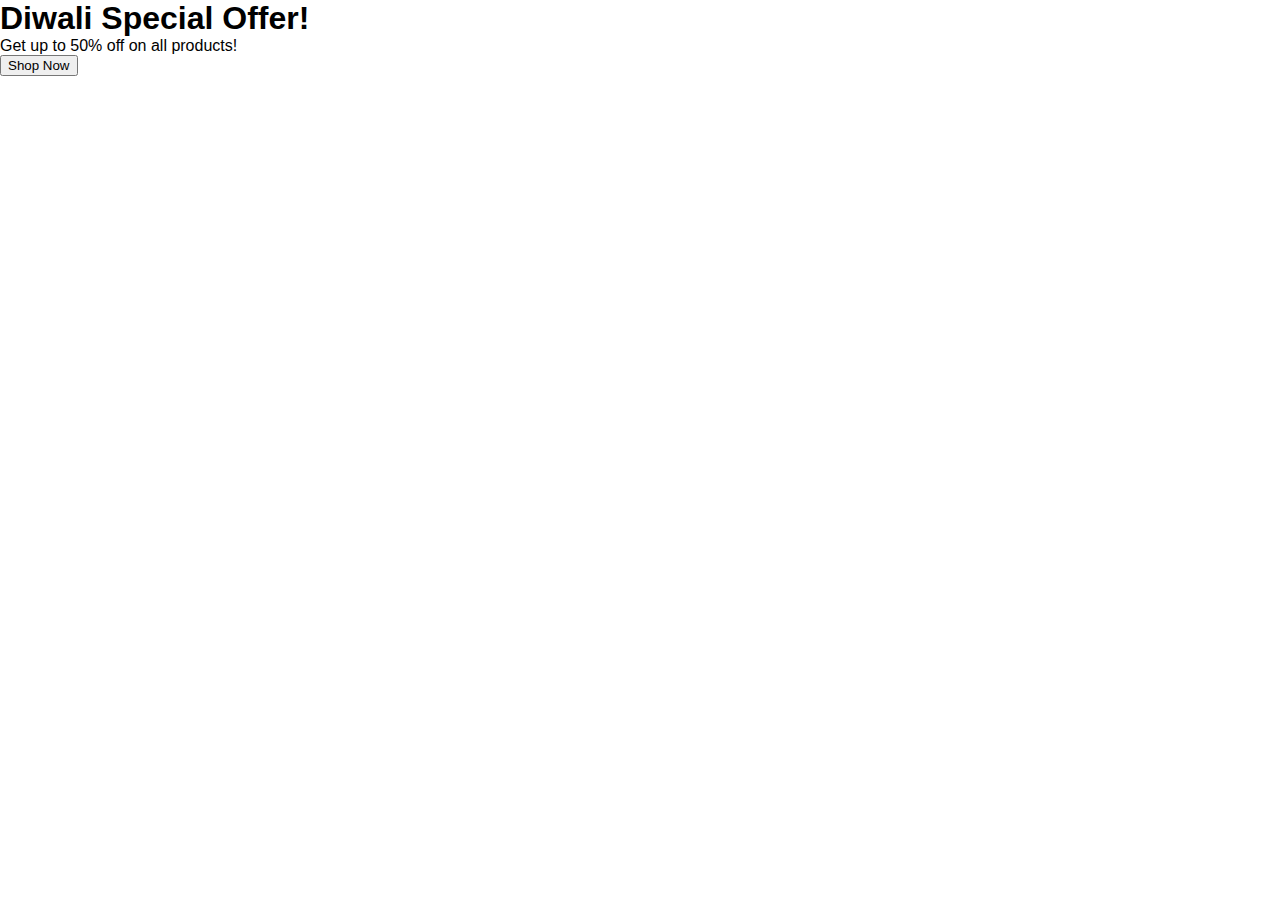
<file: offer.html>
<!-- offer.html -->
<!DOCTYPE html>
<html lang="en">
<head>
    <meta charset="UTF-8">
    <meta name="viewport" content="width=device-width, initial-scale=1.0">
    <title>Special Diwali Offer</title>
    <link rel="stylesheet" href="style.css">
</head>
<body>
    <div class="offer-container">
        <h1>Diwali Special Offer!</h1>
        <p>Get up to 50% off on all products!</p>
        <button onclick="location.href='index.html';">Shop Now</button>
    </div>
    
</body>
</html>
</file>
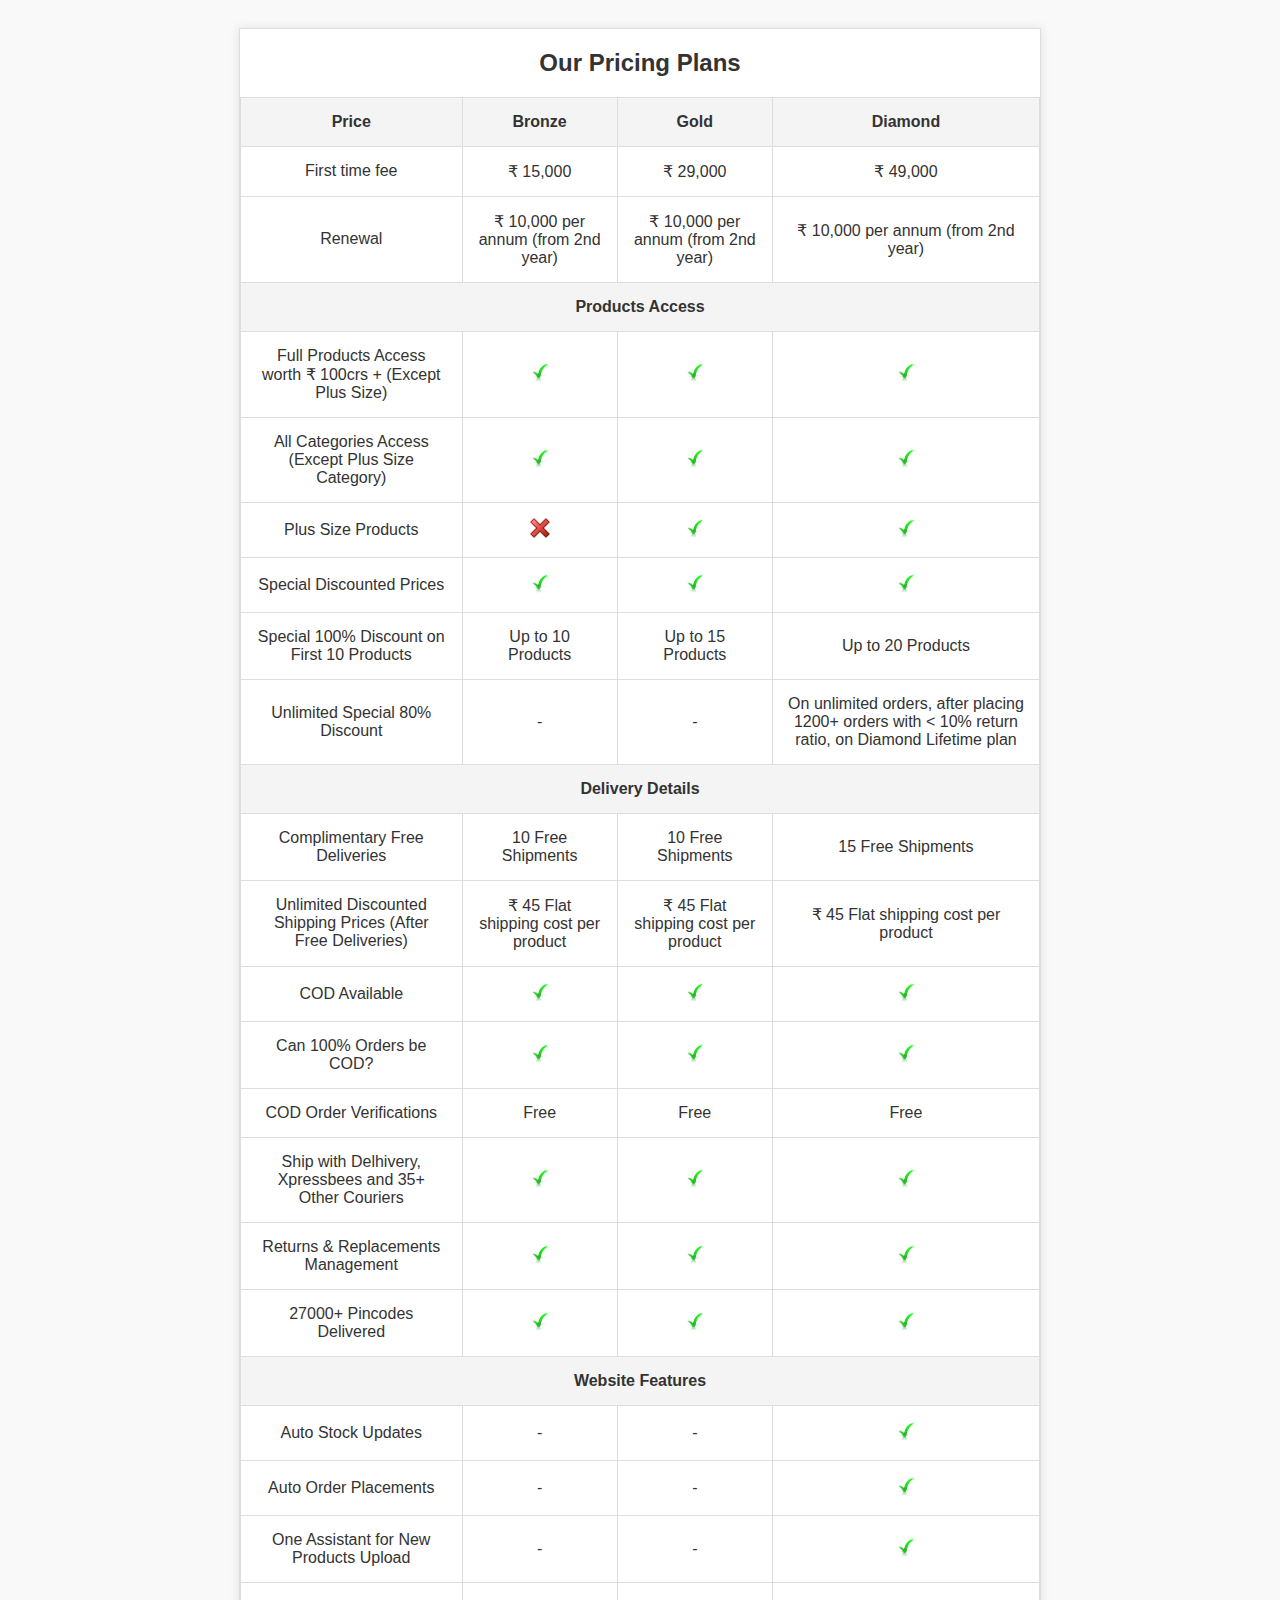
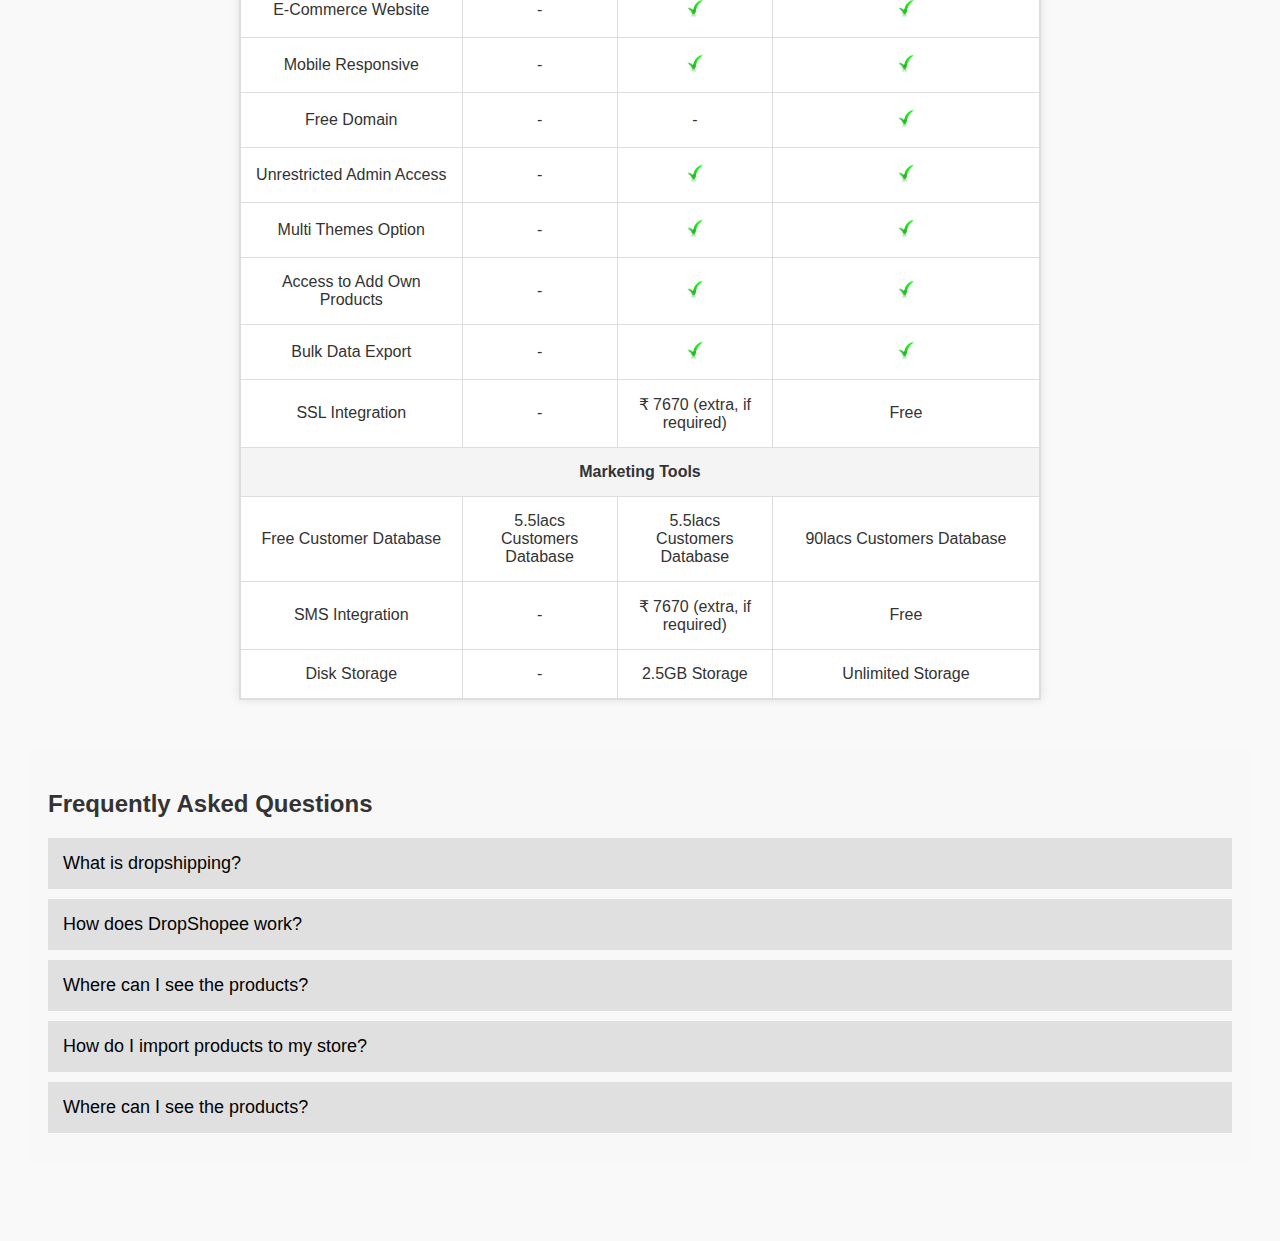
<file: pricing.html>
<!DOCTYPE html>
<html lang="en">
<head>
    <meta charset="UTF-8">
    <meta name="viewport" content="width=device-width, initial-scale=1.0">
    <title>Pricing Page</title>
    <link rel="stylesheet" href="pricing.css">
</head>
<body>
    <div class="pricing-table">
        <h2>Our Pricing Plans</h2>
        <table>
            <thead>
                <tr>
                    <th>Price</th>
                    <th>Bronze</th>
                    <th>Gold</th>
                    <th>Diamond</th>
                </tr>
            </thead>
            <tbody>
                <tr>
                    <td>First time fee</td>
                    <td>₹ 15,000</td>
                    <td>₹ 29,000</td>
                    <td>₹ 49,000</td>
                </tr>
                <tr>
                    <td>Renewal</td>
                    <td>₹ 10,000 per annum (from 2nd year)</td>
                    <td>₹ 10,000 per annum (from 2nd year)</td>
                    <td>₹ 10,000 per annum (from 2nd year)</td>
                </tr>
                <tr>
                    <th colspan="4">Products Access</th>
                </tr>
                <tr>
                    <td>Full Products Access worth ₹ 100crs + (Except Plus Size)</td>
                    <td><img src="check.png" alt="check"></td>
                    <td><img src="check.png" alt="check"></td>
                    <td><img src="check.png" alt="check"></td>
                </tr>
                <tr>
                    <td>All Categories Access (Except Plus Size Category)</td>
                    <td><img src="check.png" alt="check"></td>
                    <td><img src="check.png" alt="check"></td>
                    <td><img src="check.png" alt="check"></td>
                </tr>
                <tr>
                    <td>Plus Size Products</td>
                    <td><img src="cross.png" alt="cross"></td>
                    <td><img src="check.png" alt="check"></td>
                    <td><img src="check.png" alt="check"></td>
                </tr>
                <tr>
                    <td>Special Discounted Prices</td>
                    <td><img src="check.png" alt="check"></td>
                    <td><img src="check.png" alt="check"></td>
                    <td><img src="check.png" alt="check"></td>
                </tr>
                <tr>
                    <td>Special 100% Discount on First 10 Products</td>
                    <td>Up to 10 Products</td>
                    <td>Up to 15 Products</td>
                    <td>Up to 20 Products</td>
                </tr>
                <tr>
                    <td>Unlimited Special 80% Discount</td>
                    <td>-</td>
                    <td>-</td>
                    <td>On unlimited orders, after placing 1200+ orders with < 10% return ratio, on Diamond Lifetime plan</td>
                </tr>
                <tr>
                    <th colspan="4">Delivery Details</th>
                </tr>
                <tr>
                    <td>Complimentary Free Deliveries</td>
                    <td>10 Free Shipments</td>
                    <td>10 Free Shipments</td>
                    <td>15 Free Shipments</td>
                </tr>
                <tr>
                    <td>Unlimited Discounted Shipping Prices
                        (After Free Deliveries)</td>
                    <td>₹ 45
                        Flat shipping cost per product</td>
                    <td>₹ 45
                        Flat shipping cost per product</td>
                    <td>₹ 45
                        Flat shipping cost per product</td>
                </tr>
                <tr>
                    <td>COD Available</td>
                    <td><img src="check.png" alt="check"></td>
                    <td><img src="check.png" alt="check"></td>
                    <td><img src="check.png" alt="check"></td>
                </tr>
                <tr>
                    <td>Can 100% Orders be COD?</td>
                    <td><img src="check.png" alt="check"></td>
                    <td><img src="check.png" alt="check"></td>
                    <td><img src="check.png" alt="check"></td>
                </tr>
                <tr>
                    <td>COD Order Verifications</td>
                    <td>Free</td>
                    <td>Free</td>
                    <td>Free</td>
                </tr>
                <tr>
                    <td>Ship with Delhivery, Xpressbees and 35+ Other Couriers</td>
                    <td><img src="check.png" alt="check"></td>
                    <td><img src="check.png" alt="check"></td>
                    <td><img src="check.png" alt="check"></td>
                </tr>
                <tr>
                    <td>Returns & Replacements Management</td>
                    <td><img src="check.png" alt="check"></td>
                    <td><img src="check.png" alt="check"></td>
                    <td><img src="check.png" alt="check"></td>
                </tr>
                <tr>
                    <td>27000+ Pincodes Delivered</td>
                    <td><img src="check.png" alt="check"></td>
                    <td><img src="check.png" alt="check"></td>
                    <td><img src="check.png" alt="check"></td>
                </tr>
                <tr>
                    <th colspan="4">Website Features</th>
                </tr>
                <tr>
                    <td>Auto Stock Updates</td>
                    <td>-</td>
                    <td>-</td>
                    <td><img src="check.png" alt="check"></td>
                </tr>
                <tr>
                    <td>Auto Order Placements</td>
                    <td>-</td>
                    <td>-</td>
                    <td><img src="check.png" alt="check"></td>
                </tr>
                <tr>
                    <td>One Assistant for New Products Upload</td>
                    <td>-</td>
                    <td>-</td>
                    <td><img src="check.png" alt="check"></td>
                </tr>
                <tr>
                    <td>E-Commerce Website</td>
                    <td>-</td>
                    <td><img src="check.png" alt="check"></td>
                    <td><img src="check.png" alt="check"></td>
                </tr>
                <tr>
                    <td>Mobile Responsive</td>
                    <td>-</td>
                    <td><img src="check.png" alt="check"></td>
                    <td><img src="check.png" alt="check"></td>
                </tr>
                <tr>
                    <td>Free Domain</td>
                    <td>-</td>
                    <td>-</td>
                    <td><img src="check.png" alt="check"></td>
                </tr>
                <tr>
                    <td>Unrestricted Admin Access	</td>
                    <td>-</td>
                    <td><img src="check.png" alt="check"></td>
                    <td><img src="check.png" alt="check"></td>
                </tr>
                <tr>
                    <td>Multi Themes Option</td>
                    <td>-</td>
                    <td><img src="check.png" alt="check"></td>
                    <td><img src="check.png" alt="check"></td>
                </tr>
                <tr>
                    <td>Access to Add Own Products</td>
                    <td>-</td>
                    <td><img src="check.png" alt="check"></td>
                    <td><img src="check.png" alt="check"></td>
                </tr>
                <tr>
                    <td>Bulk Data Export</td>
                    <td>-</td>
                    <td><img src="check.png" alt="check"></td>
                    <td><img src="check.png" alt="check"></td>
                </tr>
                <tr>
                    <td>SSL Integration</td>
                    <td>-</td>
                    <td>₹ 7670 (extra, if required)</td>
                    <td>Free</td>
                </tr>
                <tr>
                    <th colspan="4">Marketing Tools</th>
                </tr>
                <tr>
                    <td>Free Customer Database</td>
                    <td>5.5lacs Customers Database</td>
                    <td>5.5lacs Customers Database</td>
                    <td>90lacs Customers Database</td>
                </tr>
                <tr>
                    <td>SMS Integration	</td>
                    <td>-</td>
                    <td>₹ 7670 (extra, if required)</td>
                    <td>Free</td>
                </tr>
                
                <tr>
                    <td>Disk Storage</td>
                    <td>-</td>
                    <td>2.5GB Storage</td>
                    <td>Unlimited Storage</td>
                </tr>
            </tbody>
        </table>
    </div>
    <section class="faq-section">
        <h2>Frequently Asked Questions</h2>
        <div class="faq">
            <div class="faq-item">
                <button class="faq-question">What is dropshipping?</button>
                <div class="faq-answer">
                    <p>Dropshipping is a business model where you sell products without holding any inventory. We ship directly from the supplier to the customer.</p>
                </div>
            </div>
            <div class="faq-item">
                <button class="faq-question">How does DropShopee work?</button>
                <div class="faq-answer">
                    <p>Our website  provides you with a complete e-commerce setup, products, and supplier connections. You focus on marketing and sales.</p>
                </div>
            </div>
            <div class="faq-item">
                <button class="faq-question">Where can I see the products?</button>
                <div class="faq-answer">
                    <p>Please have a look at our products by clicking <a href="your-products-page-link.html" target="_blank">here</a>.</p>
                </div>
            </div>
            <div class="faq-item">
                <button class="faq-question">How do I import products to my store?</button>
                <div class="faq-answer">
                    <p>It’s really easy. All you will need is the product ID or URL from one of our supported suppliers.<a href="your-products-page-link.html" target="_blank">here</a>.</p>
                </div>
            </div>
            <div class="faq-item">
                <button class="faq-question">Where can I see the products?</button>
                <div class="faq-answer">
                    <p>Please have a look at our products by clicking <a href="your-products-page-link.html" target="_blank">here</a>.</p>
                </div>
            </div>
        </div>
    </section>
    <script>document.addEventListener("DOMContentLoaded", function () {
        const questions = document.querySelectorAll('.faq-question');
    
        questions.forEach(question => {
            question.addEventListener('click', () => {
                const answer = question.nextElementSibling;
    
                // Toggle the active class
                question.classList.toggle('active');
    
                if (answer.style.maxHeight) {
                    // Close the answer
                    answer.style.maxHeight = null;
                } else {
                    // Close all other answers before opening the clicked one
                    document.querySelectorAll('.faq-answer').forEach(answer => {
                        answer.style.maxHeight = null;
                    });
    
                    // Open the answer
                    answer.style.maxHeight = answer.scrollHeight + "px";
                }
            });
        });
    });
    </script>
    <script src="script.js"></script>
</body>
</html>
</file>
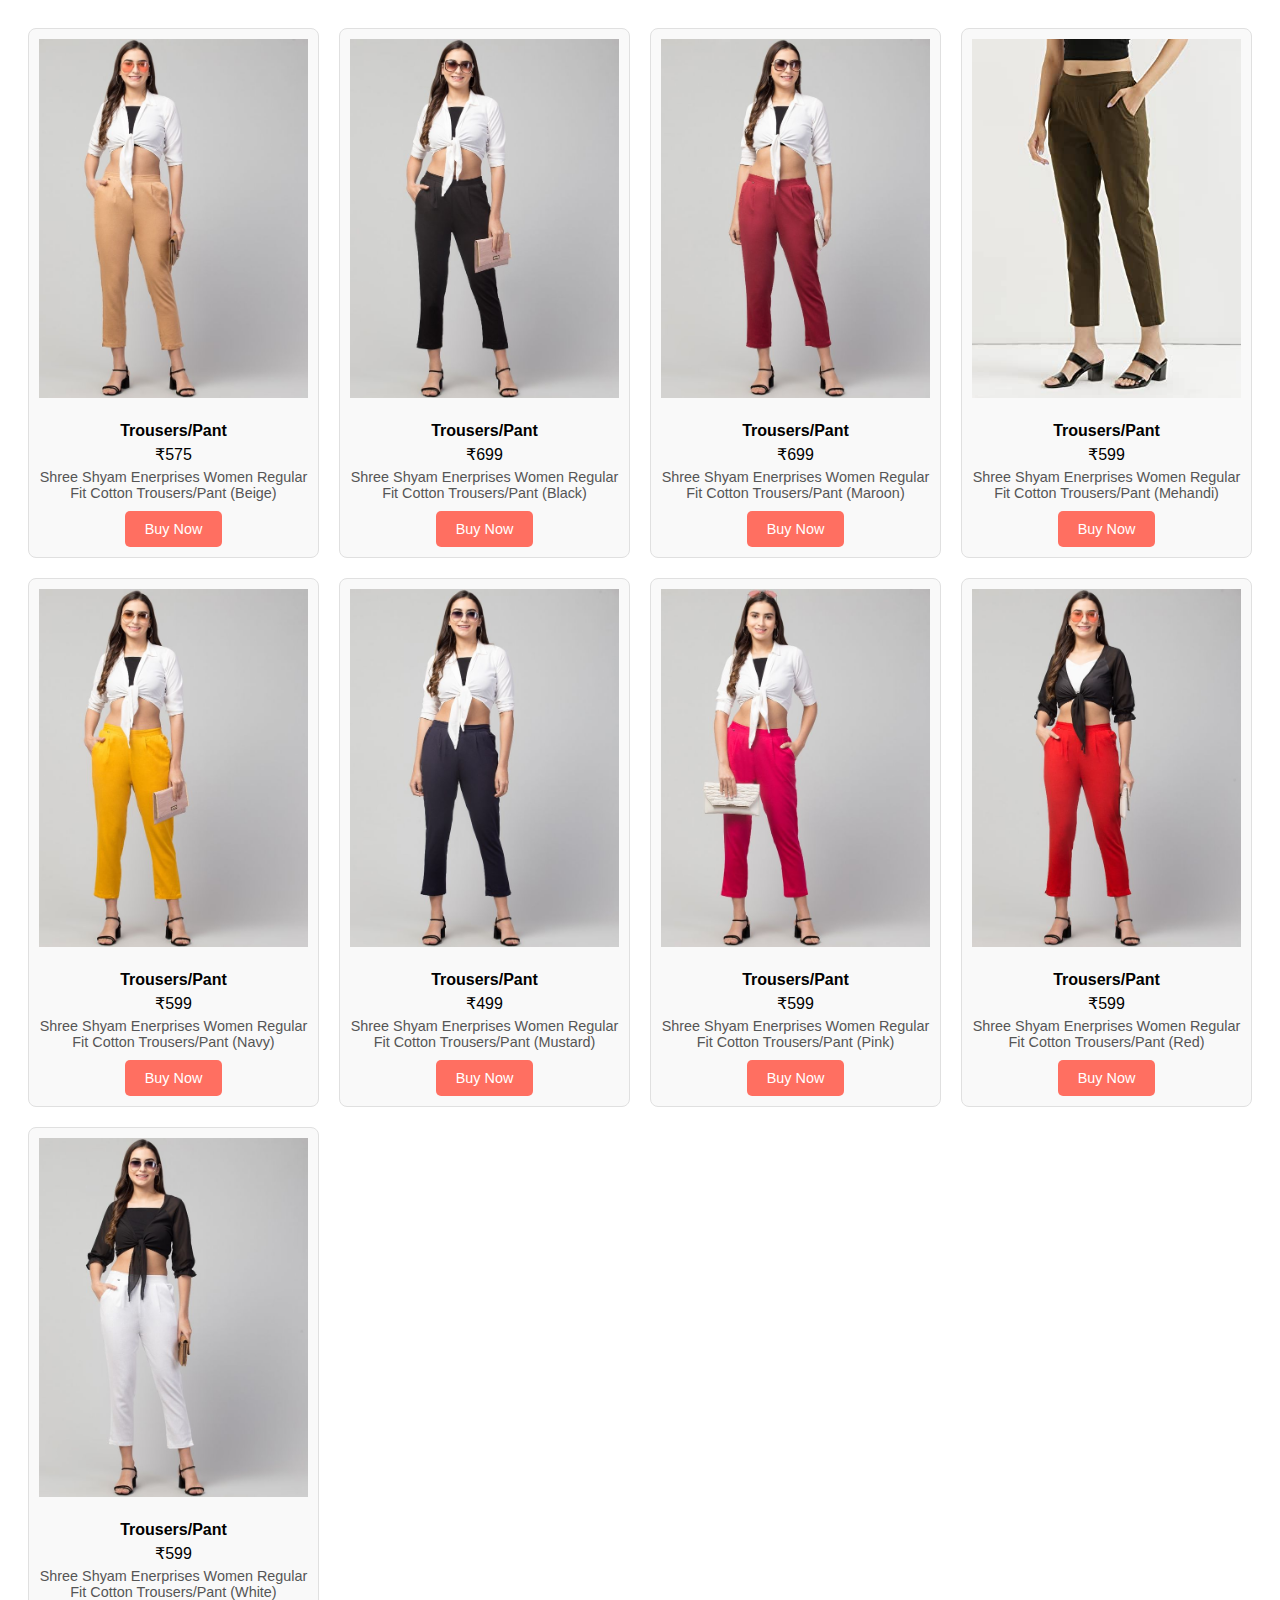
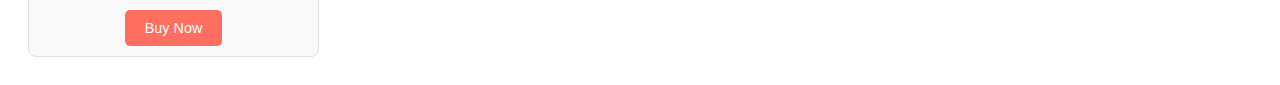
<file: products.html>
<!-- products.html -->
<!DOCTYPE html>
<html lang="en">
<head>
    <meta charset="UTF-8">
    <meta name="viewport" content="width=device-width, initial-scale=1.0">
    <title>Products Page</title>
    <link rel="stylesheet" href="products.css">
</head>
<body>
    <div class="product-grid">
        <div class="product-item">
            <img src="Ethnic11.png" alt="Product 1" class="product-image">
            <h3>Trousers/Pant</h3>
            <p>₹575</p>
            <p class="product-description">Shree Shyam Enerprises Women Regular Fit Cotton Trousers/Pant (Beige)</p>
            <button class="buy-now-btn">Buy Now</button>
        </div>
        <div class="product-item">
            <img src="Ethnic12.png" alt="Product 2" class="product-image">
            <h3>Trousers/Pant</h3>
            <p>₹699</p>
            <p class="product-description">Shree Shyam Enerprises Women Regular Fit Cotton Trousers/Pant (Black)</p>
            <button class="buy-now-btn">Buy Now</button>
        </div>
        <div class="product-item">
            <img src="Ethnic13.png" alt="Product 2" class="product-image">
            <h3>Trousers/Pant</h3>
            <p>₹699</p>
            <p class="product-description">Shree Shyam Enerprises Women Regular Fit Cotton Trousers/Pant (Maroon)</p>
            <button class="buy-now-btn">Buy Now</button>
        </div>
        <div class="product-item">
            <img src="Ethnic14.png" alt="Product 2" class="product-image">
            <h3>Trousers/Pant</h3>
            <p>₹599</p>
            <p class="product-description">Shree Shyam Enerprises Women Regular Fit Cotton Trousers/Pant (Mehandi)</p>
            <button class="buy-now-btn">Buy Now</button>
        </div>
        <div class="product-item">
            <img src="Ethnic15.png" alt="Product 2" class="product-image">
            <h3>Trousers/Pant</h3>
            <p>₹599</p>
            <p class="product-description">Shree Shyam Enerprises Women Regular Fit Cotton Trousers/Pant (Navy)</p>
            <button class="buy-now-btn">Buy Now</button>
        </div>
        <div class="product-item">
            <img src="Ethnic16.png" alt="Product 2" class="product-image">
            <h3>Trousers/Pant</h3>
            <p>₹499</p>
            <p class="product-description">Shree Shyam Enerprises Women Regular Fit Cotton Trousers/Pant (Mustard)</p>
            <button class="buy-now-btn">Buy Now</button>
        </div>
        <div class="product-item">
            <img src="Ethnic17.png" alt="Product 2" class="product-image">
            <h3>Trousers/Pant</h3>
            <p>₹599</p>
            <p class="product-description">Shree Shyam Enerprises Women Regular Fit Cotton Trousers/Pant (Pink)</p>
            <button class="buy-now-btn">Buy Now</button>
        </div>
        <div class="product-item">
            <img src="Ethnic18.png" alt="Product 2" class="product-image">
            <h3>Trousers/Pant</h3>
            <p>₹599</p>
            <p class="product-description">Shree Shyam Enerprises Women Regular Fit Cotton Trousers/Pant (Red)</p>
            <button class="buy-now-btn">Buy Now</button>
        </div>
        <div class="product-item">
            <img src="Ethnic19.png" alt="Product 2" class="product-image">
            <h3>Trousers/Pant</h3>
            <p>₹599</p>
            <p class="product-description">Shree Shyam Enerprises Women Regular Fit Cotton Trousers/Pant (White)</p>
            <button class="buy-now-btn">Buy Now</button>
        </div>
    </div>
    
</div>
<script src="products.js"></script>
</body>
</html>
</file>
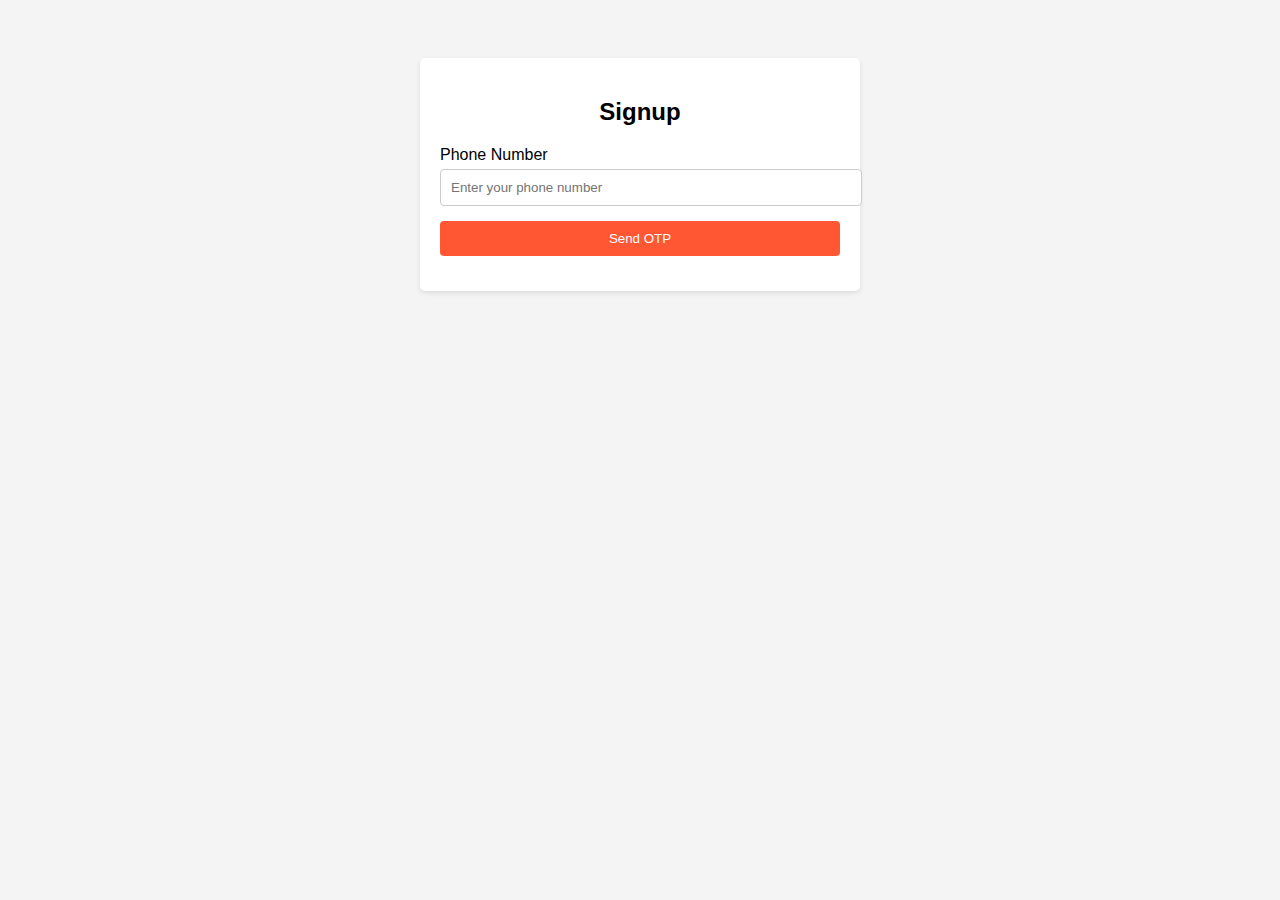
<file: signup.html>
<!DOCTYPE html>
<html lang="en">
<head>
    <meta charset="UTF-8">
    <meta name="viewport" content="width=device-width, initial-scale=1.0">
    <title>Signup Page</title>
    <link rel="stylesheet" href="styles.css"> <!-- Link to your CSS file -->
</head>
<body>
    <div class="signup-container">
        <h2>Signup</h2>
        <form id="signupForm">
            <div class="form-group">
                <label for="phone">Phone Number</label>
                <input type="text" id="phone" required placeholder="Enter your phone number">
            </div>
            <div class="form-group">
                <button type="button" id="sendOtpBtn">Send OTP</button>
            </div>
            <div class="form-group" id="otpSection" style="display: none;">
                <label for="otp">Enter OTP</label>
                <input type="text" id="otp" placeholder="Enter OTP">
            </div>
            <div class="form-group">
                <button type="submit" id="verifyOtpBtn" style="display: none;">Verify OTP</button>
            </div>
        </form>
    </div>
    
    <script src="scripts.js"></script> <!-- Link to your JS file -->
</body>
</html>
</file>
<file: style.css>
/* General Styles */
body, h1, h2, p {
    margin: 0;
    padding: 0;
    font-family: Arial, sans-serif;
    
}
/* Popup Banner Styles */
.popup {
    display: none; /* Hidden by default */
    position: fixed;
    top: 0;
    left: 0;
    width: 100%;
    height: 100%;
    background: rgba(210, 32, 32, 0.7);
    justify-content: center;
    align-items: center;
    z-index: 1000;
}

.popup-content {
    background-color: red;
    color: rgb(0, 0, 0);
    padding: 30px;
    border-radius: 8px;
    width: 300px;
    text-align: center;
    position: relative;
}

.popup-content h2 {
    font-size: 24px;
    margin-bottom: 10px;
}

.popup-content p {
    margin: 15px 0;
    font-size: 18px;
}

.popup-content .diya-image {
    width: 60px;
    margin: 20px 0;
}

.close-btn {
    position: absolute;
    top: 10px;
    right: 15px;
    font-size: 24px;
    cursor: pointer;
    color: white;
}

/* Announcement Bar Styles */
.announcement-bar {
    background-color: rgb(0, 0, 0);
    color: rgb(245, 245, 218);
    text-align: center;
    padding: 10px;
    font-size: 1em;
    position:relative;
    top: 0;
    width: 100%;
    z-index: 1000;
}

.announcement-bar p {
    margin: 0;
    animation: marquee 30s linear infinite;
}

/* Animation for Scrolling Text */
@keyframes marquee {
    0% { transform: translateX(100%); }
    100% { transform: translateX(-100%); }
}

/* Social Media and Links Header */
.social-media-header {
    background-color: #272525;
    color: #fff;
    padding: 10px ;
    font-size: 0.9em;
    position: relative;
    top: 0px; /* Below the announcement bar */
    width: 100%;
    z-index: 999;
    left:0;
}

.social-media-header .container {
    display: flex;
    justify-content: space-between;
    align-items: center;
    max-width: 1200px;
    margin: 0 auto;
    padding: 0 20px;
}

.social-icons a {
    color: #fff;
    margin: 0 10px;
    text-decoration: none;
    font-size: 1.2em;
}

.social-icons a:hover {
    color: #00aaff;
}

.header-links a {
    color: #fff;
    margin: 0 5px;
    text-decoration: none;
}

.header-links a:hover {
    color: #00aaff;
}


#header{
    height: 35px;
    width: 100%;
    display: flex;
    align-items: center;
    justify-content: space-between;
    padding: 20px 20px;
    background: rgb(240, 132, 24);
    box-shadow: 0 5px 15px rgba(0, 0,0,0.1);
    z-index: 999;
    position: sticky;
    top:0;
    left: 0;
}
#navbar{
    display: flex;
    align-items: center;
    justify-content: center;
}
#navbar li{
    list-style: none;
    padding: 0 20px;
    position: relative;
}
#navbar li a{
    text-decoration: none;
    font-size: 16px;
    font-weight: 600;
    color: rgb(71, 5, 5);
    transition: 0.4s ease;
}
#navbar li a:hover,
#navbar li a.active {
    color: black;
}
#navbar li a.active::after,
#navbar li a:hover::after{
    content: "";
    width: 30%;
    height: 2px;
    background: #088178;
    position: absolute;
    bottom: -4px;
    left: 20px;
}
.navbar {
    list-style-type: none;
    margin: 0;
    padding: 0;
    background-color: #333;
    overflow: hidden;
}

.navbar li {
    float: left;
}

.navbar li a, .dropbtn {
    display: inline-block;
    color: white;
    text-align: center;
    padding: 14px 16px;
    text-decoration: none;
}

.navbar li a:hover, .dropdown:hover .dropbtn {
    background-color: #c56e6e;
}

.dropdown {
    position: relative;
    display: inline-block;
}

.dropdown-content {
    display: none;
    position: absolute;
    background-color: #f9f9f9;
    min-width: 160px;
    box-shadow: 0px 8px 16px 0px rgba(0,0,0,0.2);
    z-index: 1;
}

.dropdown-content a {
    color: black;
    padding: 12px 16px;
    text-decoration: none;
    display: block;
    text-align: left;
}

.dropdown-content a:hover {
    background-color: #f1f1f1;
}

.dropdown:hover .dropdown-content {
    display: block;
}

/* Dropdown container */

/* Dropdown container - hidden by default */
.dropdown-content {
    display: none;
    position: absolute;
    background-color: #f9f9f9;
    min-width: 200px;
    box-shadow: 0px 8px 16px 0px rgba(0, 0, 0, 0.2);
    padding: 10px;
    z-index: 1;
}

/* Show dropdown on hover */
.dropdown:hover .dropdown-content {
    display: grid;
    grid-template-columns: repeat(3, 1fr); /* Two columns */
    gap: 10px; /* Gap between items */
}

/* Dropdown links */
.dropdown-content a {
    color: black;
    padding: 12px;
    text-decoration: none;
    display: block;
    text-align: center;
}

.dropdown-content a:hover {
    background-color: #f1f1f1;
}

/* Style for the dropdown button (optional) */
.dropbtn {
    background-color:rgb(240, 132, 24);
    color: white;
    padding: 16px;
    font-size: 16px;
    border: none;
    cursor: pointer;
}

.dropdown:hover .dropbtn {
    background-color: #ff7c01;
}

/* Header Styles */
/* Hero Section */
#Sejal{
    background-image:url("background.png") ;
    height: 40vh;
    width: 100%;
    background-size: cover;
    background-position: top 55% right 0;
    padding: 0 80px;
    display: flex;
    flex-direction: column;
    align-items: flex-start;
    justify-content: center;

}
#Sejal h4{
    padding-bottom: 15px;
}
#Sejal h1{
    color: #088178 ;
}
#Sejal button{
    background-image: url("button.png");
    background-color: transparent;
    color: #083a81;
    border: 0;
    padding: 14px 80px 14px 65px;
    background-repeat: no-repeat;
    cursor: pointer;
    font-weight: 700;
    font-size: 20px;
}

/* Announcement Bar Styles */
.announcement-bar2 {
    background-color: rgb(8, 10, 8);
    color: rgb(247, 247, 223);
    text-align: center;
    padding: 10px;
    font-size: 1em;
    position:static;
    top: 0;
    width: 100%;
    z-index: 1000;
}

.announcement-bar2 p {
    margin: 0;
    animation: marquee 30s linear infinite;
}

/* Animation for Scrolling Text */
@keyframes marquee {
    0% { transform: translateX(100%); }
    100% { transform: translateX(-100%); }
}
/* Benefits Section Styles */
.benefits {
    padding: 40px 20px;
    text-align: center;
    background-color: #f4f1f1;
}

.benefit-grid {
    display: grid;
    grid-template-columns: repeat(auto-fill, minmax(200px, 1fr));
    gap: 20px;
    margin: 20px 0;
}

.benefit-card {
    border: 1px solid #1f1a1a;
    border-radius: 8px;
    padding: 15px;
    background-color: rgb(226, 219, 219);
    transition: transform 0.2s;
    box-shadow: 0 2px 5px rgba(0, 0, 0, 0.1);
}

.benefit-card img {
    max-width: 100%;
    height: auto;
}

.benefit-card h3 {
    margin: 10px 0;
}

.benefit-card p {
    color: #f50b0b;
}

.benefit-card:hover {
    transform: scale(1.05);
}

/* Pricing Link Styles */
.pricing-link {
    text-align: center;
    margin: 20px 0;
}

.pricing-link a {
    background-color: green;
    color: yellow;
    padding: 10px 20px;
    text-decoration: none;
    border-radius: 5px;
    font-size: 1em;
    transition: background-color 0.3s, transform 0.3s;
}

.pricing-link a:hover {
    background-color: darkgreen;
    transform: scale(1.05);
}

/* Product Grid */
#product1{
    text-align: center;
}
#product1 .pro-container{
    display: flex;
    width: 100%;
    justify-content: space-between;
    padding-top: 20px;
    flex-wrap: wrap;
}

#product1 .pro{
    width: 20%;
    min-width: 250px;
    padding: 10px 12px;
    border: 1px solid #cce7d0;
    border-radius: 25px;
    cursor: pointer;
    box-shadow: 20px 20px 30px rgba(0, 0,0,0.2);
    margin: 15px 0;
    transition: 0.3s ease;
    position: relative;
}
#product1 .pro:hover{
    box-shadow: 20px 20px 30px rgba(0, 0,0,0.5);
    transform: scale(1.05);
}
#product1 .pro img{
    width: 100%;
    border-radius: 20px;
}
#product1 .pro .des{
    text-align: start;
    padding: 10px 0;
}
#product1 .pro .des span{
    color: #606063;
    font-size: 12px;
}
#product1 .pro .des h5{
    padding-top: 7px;
    color: #1a1a1a;
    font-size: 14px;
}
#product1 .pro .des i{
    font-size: 12px;
    color: rgb(11, 11, 10);
}
#producr1 .pro .des h4{
    padding-top: 7px;
    font-size: 15px;
    font-weight: 700;
    color: #088178;
}
#product1 .cart{
    width: 40px;
    height: 40px;
    line-height: 40px;
    border-radius: 50px;
    background-color: #e8f6ea;
    font-weight: 500;
    color: #088178;
    border: 1px solid #cce7d0;
    position:absolute;
    bottom: 20px;
    right: 10px;
}
/* View All Products Link Styles */
.view-all-products {
    text-align: center;
    margin: 30px 0;
}

.view-all-products a {
    display: inline-block;
    background-color: #FF4500; /* Change to your desired color */
    color: white;
    padding: 15px 30px;
    font-size: 1em;
    text-decoration: none;
    border-radius: 5px;
    font-weight: bold;
    transition: background-color 0.3s, transform 0.3s;
}

.view-all-products a:hover {
    background-color: #FF6347; /* Darker shade for hover */
    transform: scale(1.05);
}


/* Modal styles */
.modal {
    display: none; /* Hidden by default */
    position: fixed;
    top: 0;
    left: 0;
    width: 100%;
    height: 100%;
    background-color: rgba(0, 0, 0, 0.5);
    justify-content: center;
    align-items: center;
}

.modal-content {
    background-color: #fff;
    padding: 20px;
    border-radius: 8px;
    text-align: center;
    width: 300px;
}

.close {
    position: absolute;
    top: 10px;
    right: 20px;
    cursor: pointer;
    font-size: 20px;
}
/* How It Works Section Styles */
.how-it-works {
    padding: 40px 20px;
    background-color: #f9f9f9;
    text-align: center;
}

.how-it-works h2 {
    font-size: 28px;
    margin-bottom: 20px;
    color: #333;
}

.membership-container {
    display: flex;
    justify-content: center;
    gap: 20px;
    flex-wrap: wrap;
}

.membership-card {
    background-color: #fff;
    border-radius: 8px;
    box-shadow: 0 2px 8px rgba(0, 0, 0, 0.1);
    width: 300px;
    padding: 20px;
    margin: 10px;
    text-align: left;
}

.membership-card h3 {
    font-size: 22px;
    margin-bottom: 15px;
}

.membership-card ul {
    list-style: none;
    padding: 0;
}

.membership-card li {
    margin-bottom: 10px;
    font-size: 16px;
    color: #555;
}

/* Specific Styles for Gold & Diamond Members */
.gold {
    border-left: 5px solid #FFD700;
}

/* Specific Styles for Bronze Members */
.bronze {
    border-left: 5px solid #cd7f32;
}
/* Supported Feed Section Styles */
.supported-feed {
    padding: 40px 20px;
    background-color: #f2f2f2;
    text-align: center;
    margin-top: 40px;
}

.supported-feed h2 {
    font-size: 28px;
    margin-bottom: 20px;
    color: #333;
}

.logo-container {
    display: flex;
    flex-wrap: wrap;
    justify-content: center;
    gap: 20px;
}

.brand-logo {
    width: 120px;
    height: auto;
    transition: transform 0.3s;
}

.brand-logo:hover {
    transform: scale(1.1);
    cursor: pointer;
}
.why-start-section {
    padding: 40px 20px;
    background-color: #a7a0a0;
    text-align: center;
    margin-top: 50px;
}

.why-start-section h2 {
    font-size: 32px;
    margin-bottom: 30px;
    color: #333;
}
/* Container for the benefits */
.benefits-container {
    margin: 20px 0;
}

/* Row styling */
.benefits-row {
    display: flex;
    justify-content: space-between; /* Space between items */
}

/* Styling for each benefit box */
.benefit {
    flex: 0 0 28%; /* Take up 48% of the row, allowing for space between */
    background-color: white;
    border: 1px solid #ddd;
    border-radius: 8px;
    padding: 20px;
    text-align: center;
    box-shadow: 0 4px 8px rgba(0, 0, 0, 0.1);
    transition: transform 0.3s;
    margin-bottom: 20px; /* Space below each benefit */
}

.benefit:hover {
    transform: translateY(-5px);
}

/* Styling for the icons */
.benefit-icon {
    width: 80px; /* Adjust width for better visibility */
    height: auto; /* Maintain aspect ratio */
    margin-bottom: 15px;
}
/* Guarantees Section Styling */
.guarantees-section {
    display: flex; /* Use flexbox for layout */
    padding: 40px;
    background-color: #f9f9f9; /* Light background color */
}

.guarantees-container {
    display: flex;
    flex-direction: row; /* Align items in a row */
    align-items: flex-start; /* Align items to the start */
    width: 100%; /* Full width of the container */
}

.guarantee-image {
    width: 50%; /* Adjust width of the image */
    height: auto; /* Maintain aspect ratio */
}

.guarantee-text {
    padding-left: 20px; /* Space between image and text */
    width: 50%; /* Adjust width for text */
}

h2 {
    font-size: 24px;
    margin-bottom: 20px;
}

.guarantee {
    margin-bottom: 15px; /* Space between guarantees */
}

/* Free Signup Section Styling */
.free-signup-section {
    text-align: center; /* Center the text */
    padding: 40px; /* Padding around the section */
    background-color: #8d8888; /* White background */
    border-top: 2px solid #f1f1f1; /* Optional border for separation */
}

.free-signup-section h2 {
    font-size: 28px; /* Larger font for the heading */
    color: #333; /* Dark text color */
    margin-bottom: 20px; /* Space below the heading */
}

.free-signup-section p {
    font-size: 16px; /* Font size for the paragraph */
    color: #d90e0e; /* Grey text color */
    margin-bottom: 30px; /* Space below the paragraph */
}

.signup-button {
    display: inline-block; /* Make the button inline-block */
    padding: 15px 30px; /* Padding inside the button */
    background-color: #e4dddb; /* Button background color */
    color: rgb(23, 20, 20); /* Text color */
    text-decoration: none; /* Remove underline */
    border-radius: 5px; /* Rounded corners */
    transition: background-color 0.3s; /* Transition effect for hover */
}

.signup-button:hover {
    background-color: #e04e27; /* Darker shade on hover */
}

.social-media-section {
    text-align: center; /* Center the content */
    margin: 20px 0; /* Margin for spacing */
}

.social-icons {
    display: flex; /* Use flexbox for horizontal layout */
    justify-content: center; /* Center the icons */
}

.social-icon {
    width: 40px; /* Set width for icons */
    height: 40px; /* Set height for icons */
    margin: 0 10px; /* Spacing between icons */
    transition: transform 0.2s; /* Smooth hover effect */
}

.social-icon:hover {
    transform: scale(1.1); /* Enlarge icon on hover */
}


/* Footer Styles */
/* Footer styles */
footer {
    background-color: #f8f8f8;
    color: #333;
    padding: 40px;
    font-family: Arial, sans-serif;
}

.footer-top {
    display: flex;
    justify-content: space-between;
    padding-bottom: 20px;
    border-bottom: 1px solid #ddd;
}

.social-media a {
    margin: 0 10px;
    color: #333;
    font-size: 24px;
}

.footer-links {
    display: flex;
    justify-content: space-between;
    width: 100%;
}

.footer-links div {
    margin: 0 15px;
}

.footer-links h3 {
    font-size: 16px;
    margin-bottom: 10px;
    color: #fdfafa;
}

.footer-links a {
    display: block;
    margin-bottom: 8px;
    color: #fcf2f2;
    text-decoration: none;
    font-size: 14px;
}

.footer-links a:hover {
    color: #817f7f;
}

.footer-bottom {
    background-color: #9b9898;
    color: #faf8f8;
    padding: 15px;
    display: flex;
    flex-wrap: wrap;
    justify-content: center;
}

.footer-categories a {
    margin: 10px 15px;
    color: #cb3434;
    text-decoration: none;
    font-size: 14px;
}

.footer-categories a:hover {
    color: #fff;
}

/* Social Media Icons */
@import url('https://cdnjs.cloudflare.com/ajax/libs/font-awesome/6.0.0-beta3/css/all.min.css');

footer {
    background-color: #2f2c2c;
    color: #f9f7f7;
    text-align: center;
    padding: 10px 0;
}
</file>
<file: Ethnic.css>
/* styles.css */
body {
    font-family: Arial, sans-serif;
}

.product-grid {
    display: grid;
    grid-template-columns: repeat(4, 1fr); /* Four columns */
    gap: 20px; /* Space between items */
    padding: 20px;
}

.product-item {
    background-color: #f9f9f9;
    border: 1px solid #e0e0e0;
    padding: 10px;
    text-align: center;
    border-radius: 8px;
    transition: box-shadow 0.3s;
}

.product-item:hover {
    box-shadow: 0 4px 8px rgba(0, 0, 0, 0.1);
}

.product-image {
    width: 100%;
    height: auto;
    object-fit: contain; /* Keeps aspect ratio */
    margin-bottom: 10px;
}

.product-description {
    font-size: 0.9rem;
    color: #555;
    margin-top: 5px;
}
/* Modal styling */
.modal {
    display: none;
    position: fixed;
    z-index: 1;
    left: 0;
    top: 0;
    width: 100%;
    height: 100%;
    background-color: rgba(0, 0, 0, 0.8);
}

.modal-content {
    margin: 15% auto;
    padding: 20px;
    width: 80%;
    max-width: 600px;
    background-color: white;
    display: flex;
    flex-direction: column;
    align-items: center;
}

.modal-image {
    width: 100%;
    max-height: 400px;
    object-fit: contain;
}

.arrow {
    cursor: pointer;
    position: absolute;
    top: 50%;
    padding: 10px;
    color: white;
    font-size: 24px;
    user-select: none;
    background-color: rgba(0, 0, 0, 0.5);
}

.left {
    left: 10px;
}

.right {
    right: 10px;
}

.close {
    color: white;
    font-size: 24px;
    position: absolute;
    top: 10px;
    right: 25px;
    cursor: pointer;
}

h3 {
    font-size: 1rem;
    margin: 10px 0 5px;
}

p {
    margin: 0;
}
.buy-now-btn {
    background-color: #ff6f61; /* Button color */
    color: white;
    border: none;
    padding: 10px 20px;
    border-radius: 5px;
    cursor: pointer;
    transition: background-color 0.3s, transform 0.3s;
    font-size: 0.9rem;
    margin-top: 10px;
    display: inline-block;
}

.buy-now-btn:hover {
    background-color: #ff4a3a; /* Darker shade on hover */
    transform: scale(1.05); /* Slight zoom effect */
}
</file>
<file: Home.css>
/* styles.css */
body {
    font-family: Arial, sans-serif;
}

.product-grid {
    display: grid;
    grid-template-columns: repeat(4, 1fr); /* Four columns */
    gap: 20px; /* Space between items */
    padding: 20px;
}

.product-item {
    background-color: #f9f9f9;
    border: 1px solid #e0e0e0;
    padding: 10px;
    text-align: center;
    border-radius: 8px;
    transition: box-shadow 0.3s;
}

.product-item:hover {
    box-shadow: 0 4px 8px rgba(0, 0, 0, 0.1);
}

.product-image {
    width: 100%;
    height: auto;
    object-fit: contain; /* Keeps aspect ratio */
    margin-bottom: 10px;
}

.product-description {
    font-size: 0.9rem;
    color: #555;
    margin-top: 5px;
}

h3 {
    font-size: 1rem;
    margin: 10px 0 5px;
}

p {
    margin: 0;
}
.buy-now-btn {
    background-color: #ff6f61; /* Button color */
    color: white;
    border: none;
    padding: 10px 20px;
    border-radius: 5px;
    cursor: pointer;
    transition: background-color 0.3s, transform 0.3s;
    font-size: 0.9rem;
    margin-top: 10px;
    display: inline-block;
}

.buy-now-btn:hover {
    background-color: #ff4a3a; /* Darker shade on hover */
    transform: scale(1.05); /* Slight zoom effect */
}
</file>
<file: pricing.css>
body {
    font-family: Arial, sans-serif;
    background-color: #f9f9f9;
    color: #333;
    padding: 20px;
}

.pricing-table {
    max-width: 800px;
    margin: auto;
    border-collapse: collapse;
    border: 1px solid #ddd;
    background-color: #fff;
    box-shadow: 0 0 10px rgba(0, 0, 0, 0.1);
}

.pricing-table h2 {
    text-align: center;
    margin-bottom: 20px;
}

table {
    width: 100%;
    border-collapse: collapse;
}

th, td {
    padding: 15px;
    text-align: center;
    border: 1px solid #ddd;
}

th {
    background-color: #f4f4f4;
    font-weight: bold;
}

img {
    width: 20px;
    height: 20px;
}

/* Responsive adjustments */
@media screen and (max-width: 600px) {
    table, th, td {
        font-size: 14px;
    }
}
.faq-section {
    margin: 50px 0;
    padding: 20px;
    background-color: #f8f8f8;
    border-radius: 5px;
}

.faq h2 {
    font-size: 24px;
    margin-bottom: 20px;
    text-align: center;
}

.faq-item {
    margin-bottom: 10px;
}

.faq-question {
    width: 100%;
    text-align: left;
    padding: 15px;
    background-color: #e0e0e0;
    border: none;
    cursor: pointer;
    font-size: 18px;
    transition: background-color 0.3s;
    outline: none;
}

.faq-question:hover {
    background-color: #d4d4d4;
}

.faq-answer {
    max-height: 0;
    overflow: hidden;
    transition: max-height 0.3s ease-out;
    background-color: #fff;
    padding: 0 15px;
    border-left: 3px solid #007BFF;
}

.faq-answer p {
    padding: 15px 0;
    margin: 0;
}
</file>
<file: products.css>
/* styles.css */
body {
    font-family: Arial, sans-serif;
}

.product-grid {
    display: grid;
    grid-template-columns: repeat(4, 1fr); /* Four columns */
    gap: 20px; /* Space between items */
    padding: 20px;
}

.product-item {
    background-color: #f9f9f9;
    border: 1px solid #e0e0e0;
    padding: 10px;
    text-align: center;
    border-radius: 8px;
    transition: box-shadow 0.3s;
}

.product-item:hover {
    box-shadow: 0 4px 8px rgba(0, 0, 0, 0.1);
}

.product-image {
    width: 100%;
    height: auto;
    object-fit: contain; /* Keeps aspect ratio */
    margin-bottom: 10px;
}

.product-description {
    font-size: 0.9rem;
    color: #555;
    margin-top: 5px;
}

h3 {
    font-size: 1rem;
    margin: 10px 0 5px;
}

p {
    margin: 0;
}
.buy-now-btn {
    background-color: #ff6f61; /* Button color */
    color: white;
    border: none;
    padding: 10px 20px;
    border-radius: 5px;
    cursor: pointer;
    transition: background-color 0.3s, transform 0.3s;
    font-size: 0.9rem;
    margin-top: 10px;
    display: inline-block;
}

.buy-now-btn:hover {
    background-color: #ff4a3a; /* Darker shade on hover */
    transform: scale(1.05); /* Slight zoom effect */
}
</file>
<file: styles.css>
body {
    font-family: Arial, sans-serif;
    background-color: #f4f4f4;
    padding: 50px;
}
.signup-container {
    max-width: 400px;
    margin: auto;
    padding: 20px;
    background: white;
    border-radius: 5px;
    box-shadow: 0 2px 5px rgba(0, 0, 0, 0.1);
}

h2 {
    text-align: center;
}

.form-group {
    margin-bottom: 15px;
}

label {
    display: block;
    margin-bottom: 5px;
}

input[type="text"] {
    width: 100%;
    padding: 10px;
    border: 1px solid #ccc;
    border-radius: 4px;
}

button {
    width: 100%;
    padding: 10px;
    border: none;
    background-color: #ff5733;
    color: white;
    border-radius: 4px;
    cursor: pointer;
}

button:hover {
    background-color: #e04e27;
}
</file>
